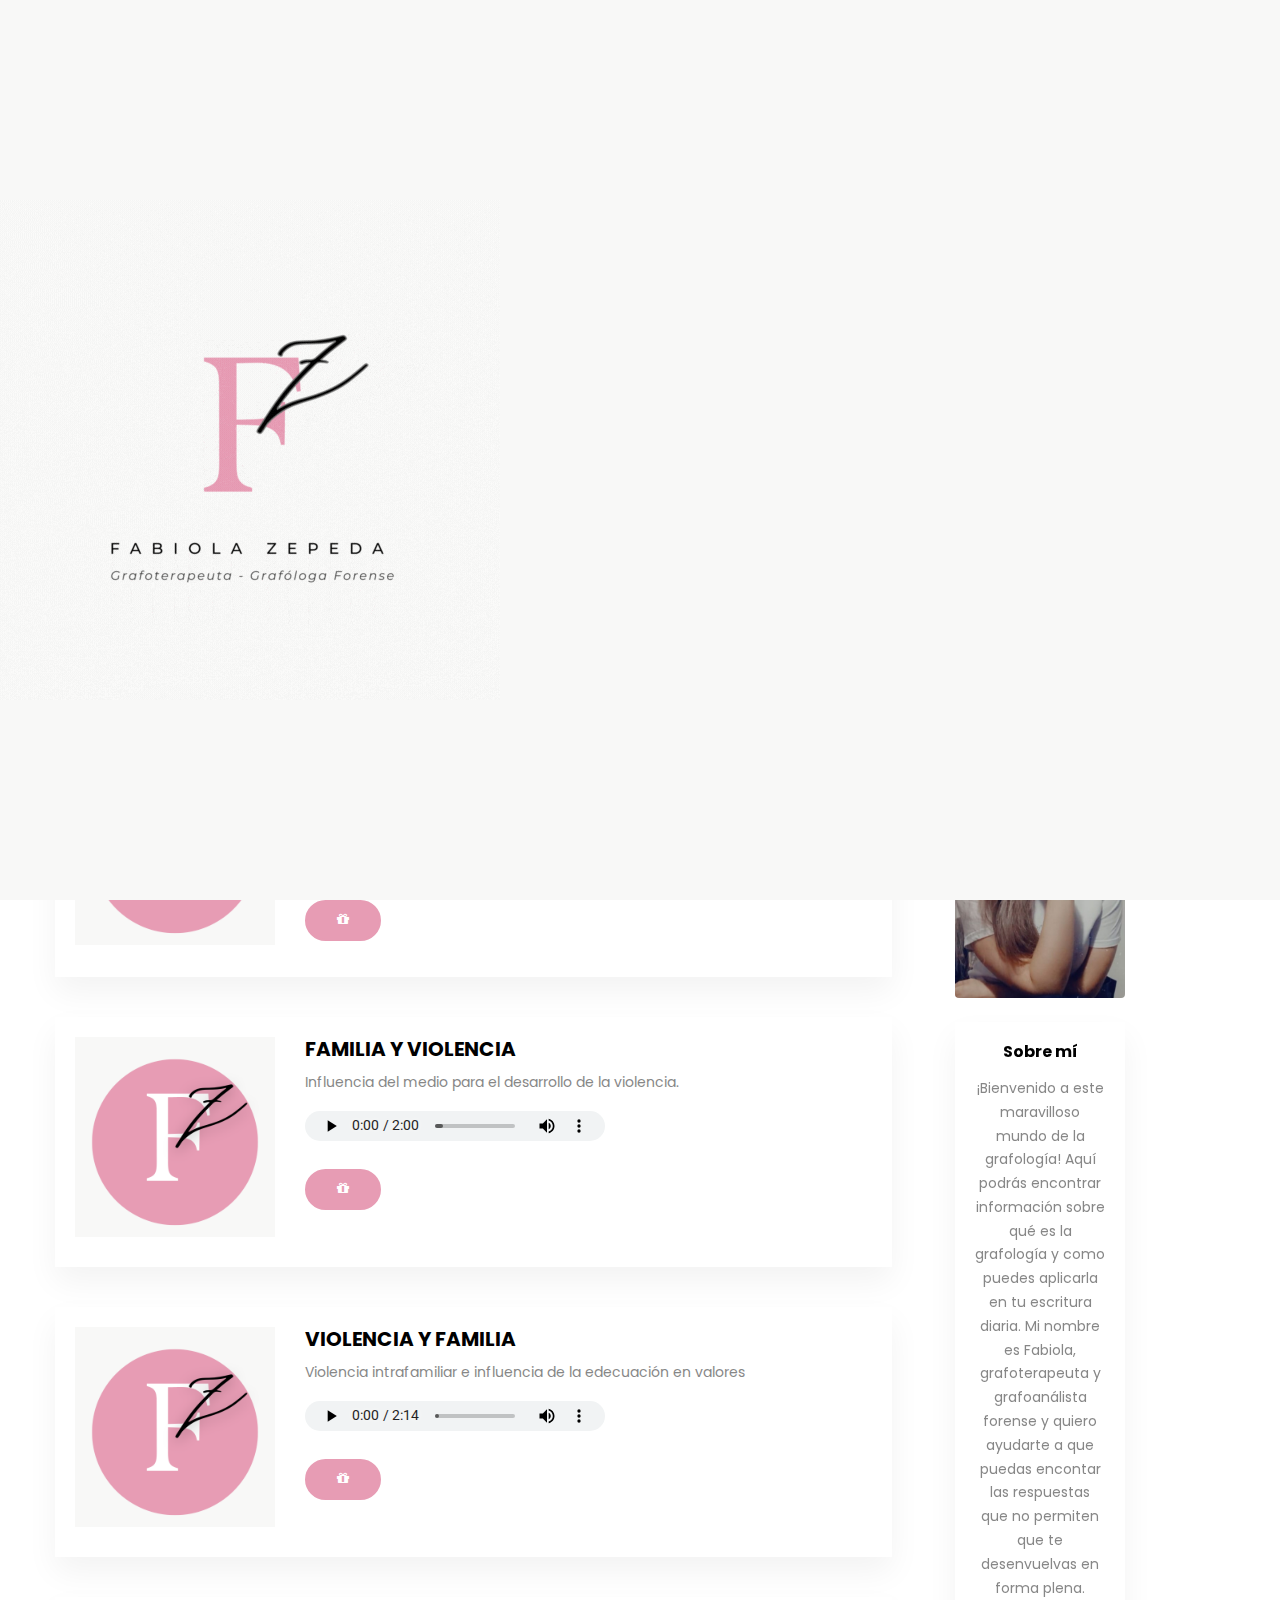
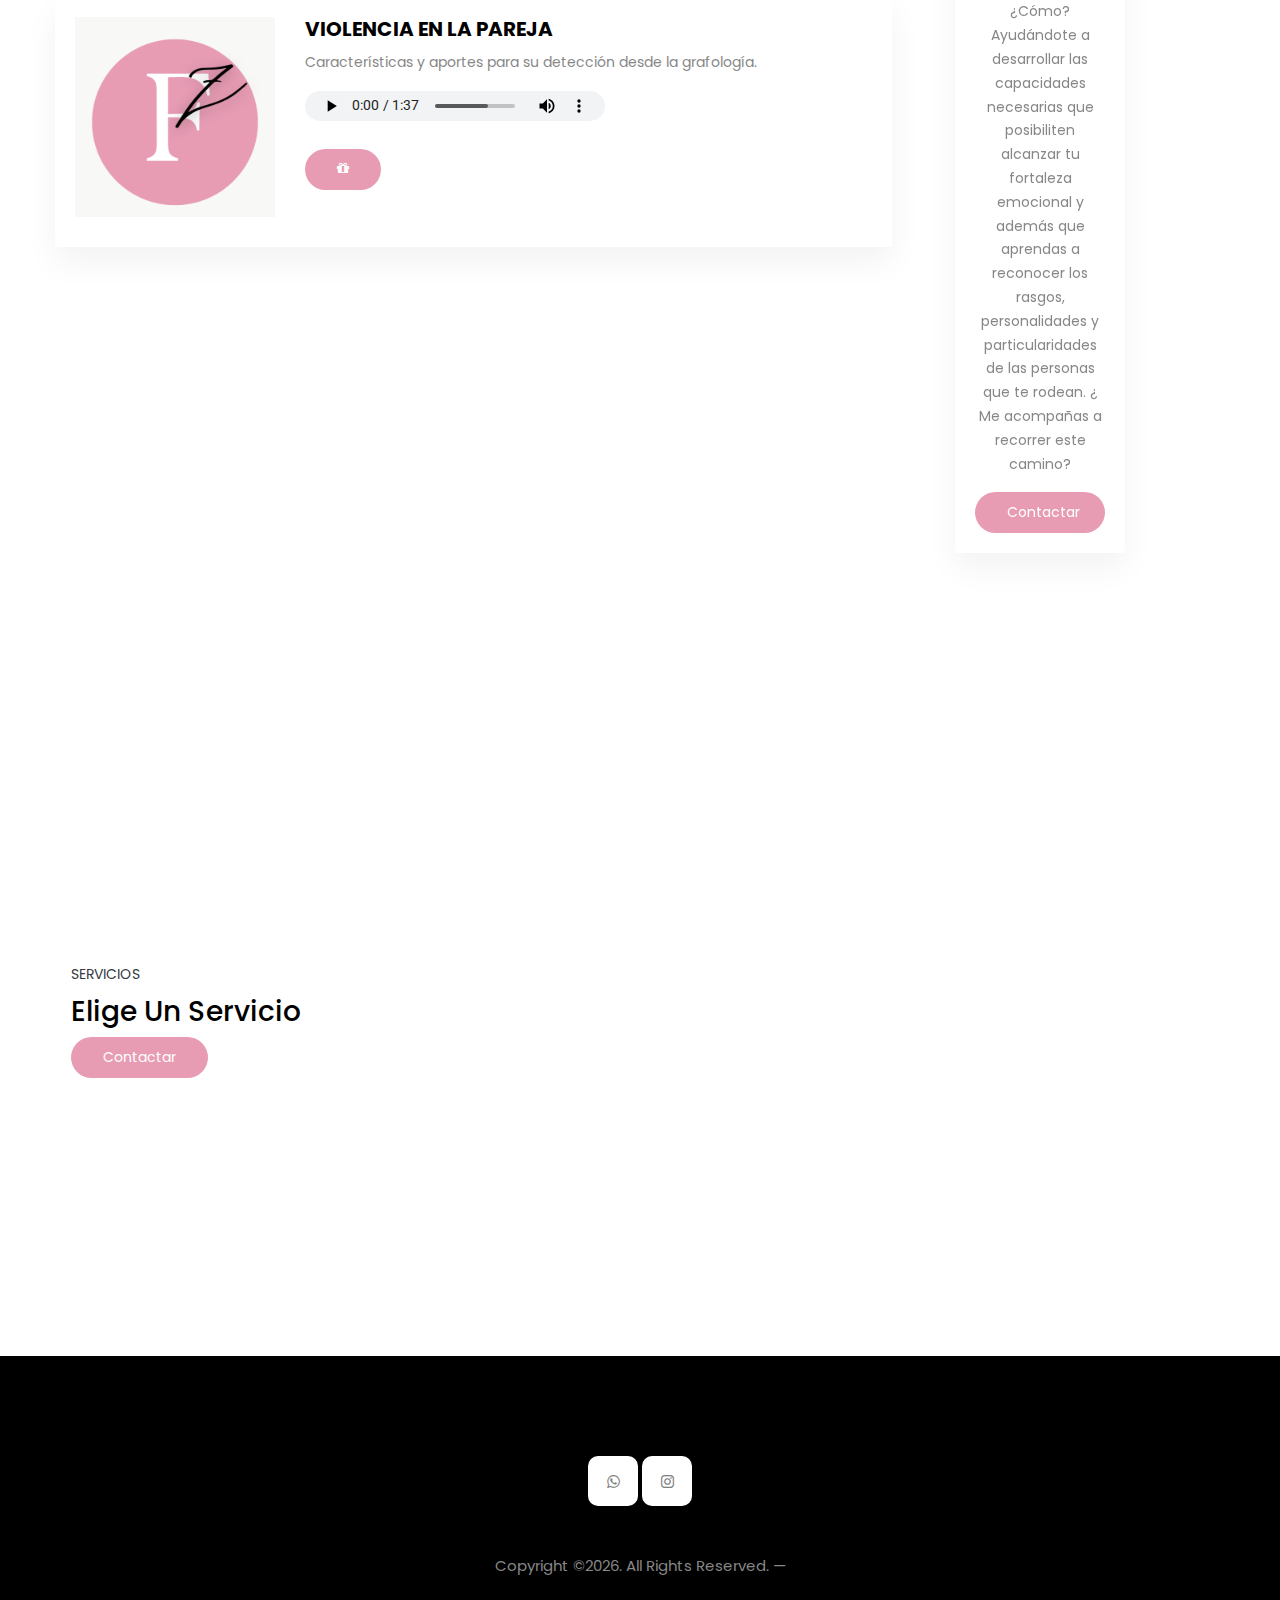
<file: index.html>
<!doctype html>
<html lang="en">
<head>
  <meta charset="utf-8">
  <meta name="viewport" content="width=device-width, initial-scale=1, shrink-to-fit=no">
  
  <link rel="apple-touch-icon" sizes="57x57" href="favicon/apple-icon-57x57.png">
  <link rel="apple-touch-icon" sizes="60x60" href="favicon/apple-icon-60x60.png">
  <link rel="apple-touch-icon" sizes="72x72" href="favicon/apple-icon-72x72.png">
  <link rel="apple-touch-icon" sizes="76x76" href="favicon/apple-icon-76x76.png">
  <link rel="apple-touch-icon" sizes="114x114" href="favicon/apple-icon-114x114.png">
  <link rel="apple-touch-icon" sizes="120x120" href="favicon/apple-icon-120x120.png">
  <link rel="apple-touch-icon" sizes="144x144" href="favicon/apple-icon-144x144.png">
  <link rel="apple-touch-icon" sizes="152x152" href="favicon/apple-icon-152x152.png">
  <link rel="apple-touch-icon" sizes="180x180" href="favicon/apple-icon-180x180.png">
  <link rel="icon" type="image/png" sizes="192x192"  href="/android-icon-192x192.png">
  <link rel="icon" type="image/png" sizes="32x32" href="favicon/favicon-32x32.png">
  <link rel="icon" type="image/png" sizes="96x96" href="favicon/favicon-96x96.png">
  <link rel="icon" type="image/png" sizes="16x16" href="favicon/favicon-16x16.png">
  <link rel="manifest" href="favicon/manifest.json">
  <meta name="msapplication-TileColor" content="#">
  <meta name="msapplication-TileImage" content="favicon/ms-icon-144x144.png">
  <meta name="theme-color" content="#">

  <meta name="description" content="" />
  <meta name="keywords" content="bootstrap, bootstrap4" />


  <link href="https://fonts.googleapis.com/css?family=Roboto:400,700,900&display=swap" rel="stylesheet">
  <link rel="stylesheet" href="https://cdn.jsdelivr.net/npm/bootstrap@4.6.0/dist/css/bootstrap.min.css">
  <link rel="stylesheet" href="https://cdnjs.cloudflare.com/ajax/libs/font-awesome/5.15.2/css/all.min.css"/>
  
  <link rel="stylesheet" href="css/bootstrap.min.css">
  <link rel="stylesheet" href="css/owl.carousel.min.css">
  <link rel="stylesheet" href="css/owl.theme.default.min.css">
  <link rel="stylesheet" href="fonts/icomoon/style.css">
  <link rel="stylesheet" href="fonts/flaticon/font/flaticon.css">
  <link rel="stylesheet" href="css/jquery.fancybox.min.css">
  <link rel="stylesheet" href="css/aos.css">
  <link rel="stylesheet" href="css/style.css">

  <title>Fabiola Zepeda - Grafóloga</title>
</head>
<body>


  <div class="site-mobile-menu site-navbar-target">
    <div class="site-mobile-menu-header">
      <div class="site-mobile-menu-close">
        <span class="icofont-close js-menu-toggle"></span>
      </div>
    </div>
    <div class="site-mobile-menu-body"></div>
  </div>

  
  <div class="site-mobile-menu site-navbar-target">
      <div class="site-mobile-menu-header">
        <div class="site-mobile-menu-close">
          <span class="icofont-close js-menu-toggle"></span>
        </div>
      </div>
      <div class="site-mobile-menu-body"></div>
    </div>
    
    <div class="container">


      <nav class="site-nav">
        <div class="row justify-content-between align-items-center">
          <div class="d-none d-lg-block col-lg-3 top-menu">
            <a target="_blank" href="https://wa.me/2613288947?text=Hola%20Fabiola,%20Espero%20que%20tengas%20un%20buen%20día.%20Estoy%20interesado/a%20en%20tus%20servicios%20y%20me%20gustaría%20coordinar%20una%20cita%20para%20obtener%20más%20información.%20" class="d-inline-flex align-items-center"><span class="icon-whatsapp mr-2"></span></a>
            <a target="_blank" href="https://www.instagram.com/fabiola.z27?igshid=NGVhN2U2NjQ0Yg==" class="d-inline-flex align-items-center"><span class="icon-instagram mr-2"></span></a>
          </div>
          <div class="col-8 col-md-6 col-lg-6 text-lg-center logo" data-aos="fade-down"
          data-aos-easing="linear"
          data-aos-duration="1500">
            <a href="index.html" ><span class="text-primary">F</span>abiola <span class="text-primary">Z</span>epeda</a>
          </div>
          <div class="col-4 col-md-6 col-lg-3 text-right top-menu">

            <div class="d-inline-flex align-items-center">
              

              <span class="mx-2 d-inline-block d-lg-none"></span>
              
              <a href="https://wa.me/2613288947?text=Hola%20Fabiola,%20Espero%20que%20tengas%20un%20buen%20día.%20Estoy%20interesado/a%20en%20tus%20servicios%20y%20me%20gustaría%20coordinar%20una%20cita%20para%20obtener%20más%20información.%20" class="d-inline-flex align-items-center d-inline-block d-lg-none"><span class="icon-whatsapp mr-2"></span></a>
              <a target="_blank" href="https://www.instagram.com/fabiola.z27?igshid=NGVhN2U2NjQ0Yg==" class="d-inline-flex align-items-center d-inline-block d-lg-none"><span class="icon-instagram mr-2"></span></a>


              <a href="#" class="burger ml-3 site-menu-toggle js-menu-toggle d-inline-block d-lg-none" data-toggle="collapse" data-target="#main-navbar">
                <span></span>
              </a>

              
            </div>
            
            

          </div>
        </div>
        <div class="d-none d-lg-block row align-items-center py-3 ">
          
          
          <div class="col-12 col-sm-12 col-lg-12 site-navigation text-center border border-secondary" data-aos="fade-zoom-in"
          data-aos-easing="ease-in-back"
          data-aos-delay="300"
          data-aos-offset="0">
            <ul class="js-clone-nav d-none d-lg-inline-block text-left site-menu ">
              <li class="active" ><a href="index.html" >Inicio</a></li>
              <li><a href="single.html">Acerca de mí</a></li>
              <li>
                <a href="podcast.html">Podcast</a>
                
              </li>
              <li><a href="about.html">Servicios</a></li>
              
              <li><a href="contact.html">Contacto</a></li>
            </ul>

          </div>

        </div>  
      </nav> <!-- END nav -->
      

    </div> <!-- END container -->


    <div class="container mb-5">

      <div class="main-slider owl-single owl-carousel">

        <div class="huge-article d-md-flex">
          <div class="img-wrap">
            <a href="#"><img src="images/img1.jpg" alt="Image" class="img-fluid"></a>
          </div>
          <div class="text-wrap">
            <div class="meta`">
              <!-- <span class="d-inline-block">2 Mins Read</span>
              <span class="mx-2">&bullet;</span>
              <span><a href="#">2 Comments</a></span> -->
            </div>
            <h3><a href="#">¿Que es la grafología forense?</a></h3>
            <p>Es una herramienta que permite identificar tendencias
              psíquicas, la realidad interna del sujeto analizado,
              indicadores de salud psicofísica y principalmente la
              observación de rasgos y particularidades del sujeto en
              sus diversos planos.</p>
            <!--<div class="author d-flex align-items-center">
              <div class="img mr-3">
                <img src="images/person_1.jpg" alt="Image" class="img-fluid">
              </div>
              <div class="text">
                <h3><a href="#">James Doe</a></h3>
                            <strong>Chief Editor / Blogger</strong>
              </div>
            </div>-->
          </div>
        </div>
        <!-- item -->

        <div class="huge-article d-md-flex">
          <div class="img-wrap">
            <a href="#"><img src="images/img8.jpg" alt="Image" class="img-fluid"></a>
          </div>
          <div class="text-wrap">
            <div class="meta`">
             <!-- <span class="d-inline-block">2 Mins Read</span>
              <span class="mx-2">&bullet;</span>
              <span><a href="#">2 Comments</a></span> -->
            </div>
            <h3><a href="#">¿Qué es la grafoterapia?</a></h3>
            <p>Es el tratamiento
              mediante la
              manifestación y cambio
              de determinados
              rasgos gráficos, para
              lograr cambios
              conductuales en el
              inconsciente de la
              persona.
              <br>
              Objetivos:<br>
              ✓ Identificar los conflictos
neuro emocionales. <br>
✓ Fortalecer
emocionalmente a la
persona.<br>
✓ Construir las
herramientas que posee
el individuo para lograr
un equilibrio psicofísico. 
            </p>
            <!--<div class="author d-flex align-items-center">
              <div class="img mr-3">
                <img src="images/person_1.jpg" alt="Image" class="img-fluid">
              </div>
              <div class="text">
                <h3><a href="#">James Doe</a></h3>
                            <strong>Chief Editor / Blogger</strong>
              </div>
            </div>-->
          </div>
        </div>
        <!-- item -->

        <div class="huge-article d-md-flex">
          <div class="img-wrap">
            <a href="#"><img src="images/img3.jpg" alt="Image" class="img-fluid"></a>
          </div>
          <div class="text-wrap">
            <div class="meta`">
              <!-- <span class="d-inline-block">2 Mins Read</span>
              <span class="mx-2">&bullet;</span>
              <span><a href="#">2 Comments</a></span> -->
            </div>
            <h3><a href="#">¿QUÉ ES UN LAPSUS CALAMI?
            </a></h3>
            <p>SON EQUIVOCACIONES PROVOCADAS POR LA
              PLUMA PRODUCTO DE CHOQUES
              EMOCIONALES INCONSCIENTES QUE SE
              MANIFIESTAN COMO ALTERACIÓN
              CIRCUNSTANCIAL QUE APARECEN DE LA
              ACCIÓN CONSCIENTE DE MANERA
              INCONTROLABLE . <br><br>
              ¿Cómo
              analizo un
              escrito? <br>
              Para analizar un
              escrito debo:<br>
              ✓Identificar
              accidentes
              gráficos.<br>
              ✓Reconocer
              lapsus calami.<br>
              ✓Interpretación
              emocional.
              </p>
            <!--<div class="author d-flex align-items-center">
              <div class="img mr-3">
                <img src="images/person_1.jpg" alt="Image" class="img-fluid">
              </div>
              <div class="text">
                <h3><a href="#">James Doe</a></h3>
                            <strong>Chief Editor / Blogger</strong>
              </div>
            </div>-->
          </div>
        </div>
        <!-- item -->
         <!-- item -->

         <div class="huge-article d-md-flex">
          <div class="img-wrap">
            <a href="#"><img src="images/img4.jpg" alt="Image" class="img-fluid"></a>
          </div>
          <div class="text-wrap">
            <div class="meta`">
             <!-- <span class="d-inline-block">2 Mins Read</span>
              <span class="mx-2">&bullet;</span>
              <span><a href="#">2 Comments</a></span> -->
            </div>
            <h3><a href="#">¿QUÉ ES UNA PALABRA REFLEJA?</a></h3>
            <p>SON PALABRAS CON UNA CARGA
              AFECTIVA QUE PUEDEN MANIFESTAR
              UNA ALTERACIÓN GRÁFICA EN
              FUNCIÓN DE LA EMOCIÓN QUE
              GENERA, VINCULADAS AL ESTADO DE
              ÁNIMO CIRCUNSTACIAL DEL SUJETO.<br>¿Cómo
analizo un
escrito?<br>
Para analizar un
escrito debo:<br>
✓Identificar
accidentes gráficos.<br>
✓Reconocer lapsus
calami.<br>
✓Interpretación
emocional.

            </p>
            <!--<div class="author d-flex align-items-center">
              <div class="img mr-3">
                <img src="images/person_1.jpg" alt="Image" class="img-fluid">
              </div>
              <div class="text">
                <h3><a href="#">James Doe</a></h3>
                            <strong>Chief Editor / Blogger</strong>
              </div>
            </div>-->
          </div>
        </div>
        <!-- item -->

              
       
             <!-- item -->

         <div class="huge-article d-md-flex">
          <div class="img-wrap">
            <a href="#"><img src="images/img5.png" alt="Image" class="img-fluid"></a>
          </div>
          <div class="text-wrap">
            <div class="meta">
             <!-- <span class="d-inline-block">2 Mins Read</span>
              <span class="mx-2">&bullet;</span>
              <span><a href="#">2 Comments</a></span> -->
            </div>
            <h3><a href="#">Los delincuentes se caracterizan por un egocentrismo
              ilimitado y las tendencias destructivas que posee,
              siendo determinante el factor familiar.</a></h3>


            <p><br>TIPO DE DELINCUENTE<br>
              <span class="text-primary">.</span>Criminal neurótico.<br>
              <span class="text-primary">.</span>Criminal normal.<br>
              <span class="text-primary">.</span>Criminal por causas
patológicas.<br>
<span class="text-primary">.</span>Crónico.<br>
<span class="text-primary">.</span>Agudo. <br>
<br>


TIPOS DE PERFIL CRIMINAL<br>
              <span class="text-primary">.</span>Asesino sexual integrado.<br>
              <span class="text-primary">.</span>Asesino sexual
              desorganizado.<br>
              <span class="text-primary">.</span>Asesino organizado.<br>
<span class="text-primary">.</span>Asesino desorganizado.<br>
<span class="text-primary">.</span>Asesino serial organizado.<br>
<span class="text-primary">.</span>Asesino serial
desorganizado
<br>
            </p>
            <!--<div class="author d-flex align-items-center">
              <div class="img mr-3">
                <img src="images/person_1.jpg" alt="Image" class="img-fluid">
              </div>
              <div class="text">
                <h3><a href="#">James Doe</a></h3>
                            <strong>Chief Editor / Blogger</strong>
              </div>
            </div>-->
          </div>
        </div>
        <!-- item -->

                     <!-- item -->

                     <div class="huge-article d-md-flex">
                      <div class="img-wrap">
                        <a href="#"><img src="images/img6.jpg" alt="Image" class="img-fluid"></a>
                      </div>
                      <div class="text-wrap">
                        <div class="meta">
                         <!-- <span class="d-inline-block">2 Mins Read</span>
                          <span class="mx-2">&bullet;</span>
                          <span><a href="#">2 Comments</a></span> -->
                        </div>
                        <h3><a href="#">¿Cómo reconocer posibles rasgos de agresividad o
                          violencia desde la escritura ?</a></h3>
            
                          
                        <p>AMBIENTE GRÁFICO
                          NEGATIVO<br>
                          <span class="text-primary">.</span>Cambios de una presión.
                          
                          <br>
                          <span class="text-primary">.</span>Escritura sucia.
                          <br>
            <span class="text-primary">.</span>Desproporciones.<br>
            <span class="text-primary">.</span>Movimientos regresivos. <br>
            
            <span class="text-primary">.</span>Exceso de ángulos y
            curvas. <br>
            <span class="text-primary">.</span>Escritura confusa. <br>
            <br>
            
            
            AMBIENTE GRÁFICO
            POSITIVO<br>
                          <span class="text-primary">.</span>Buena presión del trazo.<br>
                          <span class="text-primary">.</span>Líneas rectas o ligeramente
                          ascendentes.<br>
                          <span class="text-primary">.</span>Escritura progresiva.<br>
            <span class="text-primary">.</span>Sin excesos de ángulos ni
            curvas.<br>
            <span class="text-primary">.</span>Armonía en letras y
            espacios.<br>
            <span class="text-primary">.</span>Claridad del texto
            <br>
                        </p>
                       <!--<div class="author d-flex align-items-center">
              <div class="img mr-3">
                <img src="images/person_1.jpg" alt="Image" class="img-fluid">
              </div>
              <div class="text">
                <h3><a href="#">James Doe</a></h3>
                            <strong>Chief Editor / Blogger</strong>
              </div>
            </div>-->
                      </div>
                    </div>
                    <!-- item -->

                       <!-- item -->

                 <div class="huge-article d-md-flex">
                  <div class="img-wrap">
                    <a href="#"><img src="images/a.jpg" alt="Image" class="img-fluid"></a>
                  </div>
                  <div class="text-wrap">
                    <div class="meta">
                     <!-- <span class="d-inline-block">2 Mins Read</span>
                      <span class="mx-2">&bullet;</span>
                      <span><a href="#">2 Comments</a></span> -->
                    </div>
                    <h3><a href="#">¿Qué son las emociones? </a></h3>
                    <p>Son un sistema de procesamiento de información prioritaria para la supervivencia y la adaptación al medio, coordinando a los restantes recursos psicológicos  para dar respuesta más rápida y precisa ante una situación concreta.
      
        
                    </p>
                    <!--<div class="author d-flex align-items-center">
                      <div class="img mr-3">
                        <img src="images/person_1.jpg" alt="Image" class="img-fluid">
                      </div>
                      <div class="text">
                        <h3><a href="#">James Doe</a></h3>
                                    <strong>Chief Editor / Blogger</strong>
                      </div>
                    </div>-->
                  </div>
                </div>
                <!-- item -->
                      <!-- item -->

                      <div class="huge-article d-md-flex">
                        <div class="img-wrap">
                          <a href="#"><img src="images/WhatsApp Image 2023-12-17 at 11.28.11 (1).jpeg" alt="Image" class="img-fluid"></a>
                        </div>
                        <div class="text-wrap">
                          <div class="meta">
                           <!-- <span class="d-inline-block">2 Mins Read</span>
                            <span class="mx-2">&bullet;</span>
                            <span><a href="#">2 Comments</a></span> -->
                          </div>
                          <h3><a href="#">¿Qué función cumplen nuestras emociones? <br></a></h3>
                          <p>✏️Facilitar la interacción social.<br>
                            ✏️Controlar la conducta. <br>
                           ✏️ Permitir la comunicación de los estados afectivos.<br> 
                           ✏️ Promover la conducta pro- social.<br>
            
              
                          </p>
                          <!--<div class="author d-flex align-items-center">
                            <div class="img mr-3">
                              <img src="images/person_1.jpg" alt="Image" class="img-fluid">
                            </div>
                            <div class="text">
                              <h3><a href="#">James Doe</a></h3>
                                          <strong>Chief Editor / Blogger</strong>
                            </div>
                          </div>-->
                        </div>
                      </div>
                      <!-- item -->

                        <!-- item -->

                        <div class="huge-article d-md-flex">
                          <div class="img-wrap">
                            <a href="#"><img src="images/306163303_378065274541842_5156869202061918309_n.jpg" alt="Image" class="img-fluid"></a>
                          </div>
                          <div class="text-wrap">
                            <div class="meta">
                             <!-- <span class="d-inline-block">2 Mins Read</span>
                              <span class="mx-2">&bullet;</span>
                              <span><a href="#">2 Comments</a></span> -->
                            </div>
                            <h3><a href="#">¿Qué es la mentira? <br></a></h3>
                            <p>"Actuar intencionalmente para ocultar o tergiversar información o emociones con la intención de engañar". <br>
                              ¿Cómo se relaciona con la escritura? <br>
                              Por medio de la expresión emocional , se presentan sensibilidades en la escritura para detectar la mentira: "Cómo lo escriben."
                
                            </p>
                            <!--<div class="author d-flex align-items-center">
                              <div class="img mr-3">
                                <img src="images/person_1.jpg" alt="Image" class="img-fluid">
                              </div>
                              <div class="text">
                                <h3><a href="#">James Doe</a></h3>
                                            <strong>Chief Editor / Blogger</strong>
                              </div>
                            </div>-->
                          </div>
                        </div>
                        <!-- item -->
                        

                        <!-- item -->

                        <div class="huge-article d-md-flex">
                          <div class="img-wrap">
                            <a href="#"><img src="images/im1.jpg" alt="Image" class="img-fluid"></a>
                          </div>
                          <div class="text-wrap">
                            <div class="meta">
                             <!-- <span class="d-inline-block">2 Mins Read</span>
                              <span class="mx-2">&bullet;</span>
                              <span><a href="#">2 Comments</a></span> -->
                            </div>
                            <h3><a href="#">¿AGRESIVIDAD O VIOLENCIA?<br></a></h3>
                            <p>El término agresividad refiere a un conjunto de patrones que pieden manifestarse con intensidad variable. Implica provocación y ataque. 
                              Su origen puede incluir factores  familiares , sociales y los cambios emocionales del individuo.<br>
                              La agresividad puede ser devastadora contra nosotros mismos o contra quienes nos rodean. <br>
                              La perdona agresiva  genera miedo  y sirve para coaccionar e influir en la conducta de otras personas, empleando estrategias que generen miedo, culpa o vergüenza, aplicando violencia física o verbal.
                
                            </p>
                            <!--<div class="author d-flex align-items-center">
                              <div class="img mr-3">
                                <img src="images/person_1.jpg" alt="Image" class="img-fluid">
                              </div>
                              <div class="text">
                                <h3><a href="#">James Doe</a></h3>
                                            <strong>Chief Editor / Blogger</strong>
                              </div>
                            </div>-->
                          </div>
                        </div>
                        <!-- item -->

                          <!-- item -->

                          <div class="huge-article d-md-flex">
                            <div class="img-wrap">
                              <a href="#"><img src="images/im2.jpg" alt="Image" class="img-fluid"></a>
                            </div>.
                            <div class="text-wrap">
                              <div class="meta">
                              </div>
                              <h3><a href="#">¿AGRESIVIDAD O VIOENCIA? <br></a></h3>
                              <p>La violencia es la presión psíquica o abuso de la fuerza ejercida contra una persona con el próposito de obtener fines contra la voluntad de la víctima. <br>
                                TIPOS DE VIOLENCIA: <br>
                                ✏️Violencia psicólogica<br>
                                 ✏️Violencia emocional<br>
                                ✏️Violencia física<br>
                                ✏️Violencia económica <br>
                                ✏️Violencia patrimonial<br>
                                ✏️Violencia sexual<br>
                                ✏️Violencia estructural <br>
                                ✏️Violencia cultural<br>
                                ✏️Violencia simbólica<br>
                              </p>
                             
                            </div>
                          </div>
                          <!-- item -->
                           <!-- item -->

                           <div class="huge-article d-md-flex">
                            <div class="img-wrap">
                              <a href="#"><img src="images/im3.jpg" alt="Image" class="img-fluid"></a>
                            </div>
                            <div class="text-wrap">
                              <div class="meta">
                              </div>
                              <h3><a href="#">ETAPAS DE LA VIOLENCIA EN LA PAREJA <br></a></h3>
                              <p>📌 En el ámbito de Violencia doméstica, proceso estructurado en el que se establecen relaciones abusivas: <br>
                                ❗1° Etapa: Entrega <br>
                                ❗2° Etapa: Aguante <br>
                                ❗3° Etapa: Desenganche<br>
                                ❗4° Etapa: Recuperación<br>
                              </p>
                             
                            </div>
                          </div>
                          <!-- item -->
                           <!-- item -->

                           <div class="huge-article d-md-flex">
                            <div class="img-wrap">
                              <a href="#"><img src="images/im4.jpg" alt="Image" class="img-fluid"></a>
                            </div>
                            <div class="text-wrap">
                              <div class="meta">
                              </div>
                              <h3><a href="#">¿Conoces las modalidades de violencia? <br></a></h3>
                              <p>
                                ‼️ Violencia familiar<br>
                                ‼️Violencia laboral<br>
                                ‼️Violencia institucional <br>
                                ‼️Violencia mediática<br>
                              </p>
                             
                            </div>
                          </div>
                          <!-- item -->
                           <!-- item -->

                           <div class="huge-article d-md-flex">
                            <div class="img-wrap">
                              <a href="#"><img src="images/im5.jpg" alt="Image" class="img-fluid"></a>
                            </div>
                            <div class="text-wrap">
                              <div class="meta">
                              </div>
                              <h3><a href="#">PSICOPATÍA <br></a></h3>
                              <p>
                                
" Patrón general de desprecio y violación de los derechos de los demás."<br>
✏️Sintomátología del psicópata: <br>
▪️Inafectividad<br>
▪️Amoralidad<br>
▪️Impulsividad<br>
▪️Inadaptabilidad<br>
▪️Incorregibilidad<br>
                              </p>
                             
                            </div>
                          </div>
                          <!-- item -->
                          <!-- item -->

                          <div class="huge-article d-md-flex">
                            <div class="img-wrap">
                              <a href="#"><img src="images/im6.jpg" alt="Image" class="img-fluid"></a>
                            </div>
                            <div class="text-wrap">
                              <div class="meta">
                              </div>
                              <h3><a href="#">¿PSICÓPATA O SOCIÓPATA? <br></a></h3>
                              <p>
                              </p>
                             
                            </div>
                          </div>
                          <!-- item -->
                          <!-- item -->

                          <div class="huge-article d-md-flex">
                            <div class="img-wrap">
                              <a href="#"><img src="images/im7.jpg" alt="Image" class="img-fluid"></a>
                            </div>
                            <div class="text-wrap">
                              <div class="meta">
                              </div>
                              <h3><a href="#">SUICIDIO <br></a></h3>
                              <p>
                                El suicidio es un acto de autodestrucción consciente, provocado por una situación extremadamente desesperada o patológica. Se llega al intento de suicidio cuando la persona siente un sufrimiento muy difícil de sobrellevar provocado por la situación en la que se encuentra, la impotencia ante esta situación y la falta de esperanza de que cambie.<br>
                                Estapas: <br>
📝 1. Fantasías suicidas<br>
📝2. Ideas suicidas<br>
📝 3. Tendencias suicidas<br>

‼️Cuando se ejecuta la decisión de suicidarse se produce una "ejanación mental transitoria."
                              </p>
                             
                            </div>
                          </div>
                          <!-- item -->
                          <!-- item -->

                          <div class="huge-article d-md-flex">
                            <div class="img-wrap">
                              <a href="#"><img src="images/im8.jpg" alt="Image" class="img-fluid"></a>
                            </div>
                            <div class="text-wrap">
                              <div class="meta">
                              </div>
                              <h3><a href="#">LUDOPATÍA <br></a></h3>
                              <p>
                                📝Clasificación de un jugador patológico: <br>
                                ✏️ Tipo 1: Desorganizado<br>
                                ✏️ Tipo 2: Esquizoide<br>
                                ✏️ Tipp 3: Sensible a la recompensa<br>
                                ✏️ Tipo 4: Funcionamiento elevado( adaptado)
                              </p>
                             
                            </div>
                          </div>
                          <!-- item -->

      </div>
    </div>

    

    <div class="section-latest">
      <div class="container">
        <div class="row gutter-v1 align-items-stretch mb-5">
          <div class="col-12">
            <h2 class="section-title">PODCAST</h2>
          </div>
          <div class="col-md-9 pr-md-5"  data-aos="zoom-in">
            <div class="row">
              <div class="col-12">
                <div class="floating-block post-entry horizontal d-md-flex">
                  <div class="media">
                    <a ><img src="images/logo-pod.png" alt="Image" class="img-fluid"></a>
                  </div>
                  <div class="text">
                    
                    <h2><a href="#">EL REGALO DEL LENGUAJE ESCRITO</a></h2>
                    <p>
                      ¿Te gustaría conocer que refleja tu escritura ? Indaga sobre los aportes de la grafología a partir de un examen grafológico.</p>
                      
                    <div class="meta">
                      <audio controls style="height: 30px; ">
                        <source src="audio/1.mp3"  type="audio/mp3">
                      </audio>                     </div>
                    <div class="widget">
                      <ul class="social list-unstyled">
                        
                                                <!-- Button trigger modal -->
                       
                          <li><a class="btn btn-primary" data-toggle="modal" data-target="#exampleModalLong"><span style="color: #ffffff;" class="icon-gift"></span></a></li>
                        

                        <!-- Modal -->
                        <div class="modal fade" id="exampleModalLong" tabindex="-1" role="dialog" aria-labelledby="exampleModalLongTitle" aria-hidden="true">
                          <div class="modal-dialog" role="document">
                            <div class="modal-content">
                              <div class="modal-header">
                                <h5 class="modal-title" id="exampleModalLongTitle">Te invito a reflexionar</h5>
                                <button type="button" class="close" data-dismiss="modal" aria-label="Close">
                                  <span aria-hidden="true">&times;</span>
                                </button>
                              </div>
                              <div class="modal-body">
                                ¿Y tú, cómo actuas? ¿ Con temor,inseguridad ,agresividad o serenidad?
                              </div>
                              <div class="modal-footer">
                                <button type="button" class="btn btn-primary" data-dismiss="modal">Cerrar</button>
                              </div>
                            </div>
                          </div>
                        </div>
                      </ul>
                    </div>
                    
                  </div>
                </div>
              </div>

              <div class="col-12">
                <div class="floating-block post-entry horizontal d-md-flex">
                  <div class="media">
                    <a href="#"><img src="images/logo-pod.png" alt="Image" class="img-fluid"></a>
                  </div>
                  <div class="text">
                    <h2><a href="#">FAMILIA Y VIOLENCIA</a></h2>
                    
                    <p>Influencia del medio para el desarrollo de la violencia.</p>
                    <div class="meta">
                      <audio controls style="height: 30px; ">
                        <source src="audio/2.mp3"  type="audio/mp3">
                      </audio> 
                    </div>
                    <div class="widget">
                      <ul class="social list-unstyled">
                                           <!-- Button trigger modal -->
                       
                                           <li><a class="btn btn-primary" data-toggle="modal" data-target="#exampleModalLong2"><span style="color: #ffffff;" class="icon-gift"></span></a></li>
                        

                                           <!-- Modal -->
                                           <div class="modal fade" id="exampleModalLong2" tabindex="-1" role="dialog" aria-labelledby="exampleModalLongTitle" aria-hidden="true">
                                             <div class="modal-dialog" role="document">
                                               <div class="modal-content">
                                                 <div class="modal-header">
                                                   <h5 class="modal-title" id="exampleModalLongTitle">Te invito a reflexionar</h5>
                                                   <button type="button" class="close" data-dismiss="modal" aria-label="Close">
                                                     <span aria-hidden="true">&times;</span>
                                                   </button>
                                                 </div>
                                                 <div class="modal-body">
                                                  ¿Qué opinas sobre este tema? ¿ Cómo fue el medio familiar en el cual creciste?<br>
                                                 <i> " La familia, es el núcleo primario de la ciudadanía."</i>
                                                 </div>
                                                 <div class="modal-footer">
                                                   <button type="button" class="btn btn-primary" data-dismiss="modal">Cerrar</button>
                                                 </div>
                                               </div>
                                             </div>
                                           </div>
                      </ul>
                    </div>
                  </div>
                </div>
              </div>

         

              <div class="col-12">
                <div class="floating-block post-entry horizontal d-md-flex">
                  <div class="media">
                    <a href="#"><img src="images/logo-pod.png" alt="Image" class="img-fluid"></a>
                  </div>
                  <div class="text">
                    <h2><a href="#">VIOLENCIA Y FAMILIA</a></h2>
                    
                    <p>Violencia intrafamiliar e influencia de la edecuación en valores</p>
                    <div class="meta">
                      <audio controls style="height: 30px; ">
                        <source src="audio/3.mp3"  type="audio/mp3">
                      </audio> 
                    </div>
                    <div class="widget">
                      <ul class="social list-unstyled">
                                                <!-- Button trigger modal -->
                       
                                                <li><a class="btn btn-primary" data-toggle="modal" data-target="#exampleModalLong3"><span style="color: #ffffff;" class="icon-gift"></span></a></li>
                        

                                                <!-- Modal -->
                                                <div class="modal fade" id="exampleModalLong3" tabindex="-1" role="dialog" aria-labelledby="exampleModalLongTitle3" aria-hidden="true">
                                                  <div class="modal-dialog" role="document">
                                                    <div class="modal-content">
                                                      <div class="modal-header">
                                                        <h5 class="modal-title" id="exampleModalLongTitle3">Te invito a reflexionar</h5>
                                                        <button type="button" class="close" data-dismiss="modal" aria-label="Close">
                                                          <span aria-hidden="true">&times;</span>
                                                        </button>
                                                      </div>
                                                      <div class="modal-body">
                                                        <i>Dentro del hambito hogareño, el esfuerzo debe estardirigido a inculcar valores que acrecienten la persona del infante, dignificando el sentido de su vida.</i>
                                                        <br><br>
                                                        <h5 class="modal-title">INDICADORES COMUNES DE AGRESIVIDAD Y VIOLENCIA</h5>
                                                        <br>
                                                        <img src="images/reg.png" class="w-100">
                                                      </div>
                                                      <div class="modal-footer">
                                                        <button type="button" class="btn btn-primary" data-dismiss="modal">Cerrar</button>
                                                      </div>
                                                    </div>
                                                  </div>
                                                </div>
                                              </ul>
                      </ul>
                    </div>
                  </div>
                </div>
              </div>


              <div class="col-12">
                <div class="floating-block post-entry horizontal d-md-flex">
                  <div class="media">
                    <a href="#"><img src="images/logo-pod.png" alt="Image" class="img-fluid"></a>
                  </div>
                  <div class="text">
                    <h2><a href="#">VIOLENCIA EN LA PAREJA</a></h2>
                    
                    <p>Características y aportes para su detección desde la grafología.</p>
                    <div class="meta">
                      <audio controls style="height: 30px; ">
                        <source src="audio/4.mp3"  type="audio/mp3">
                      </audio> 
                    </div>
                    <div class="widget">
                      <ul class="social list-unstyled">
                                                <!-- Button trigger modal -->
                       
                                                <li><a class="btn btn-primary" data-toggle="modal" data-target="#exampleModalLong4"><span style="color: #ffffff;" class="icon-gift"></span></a></li>
                        

                                                <!-- Modal -->
                                                <div class="modal fade" id="exampleModalLong4" tabindex="-1" role="dialog" aria-labelledby="exampleModalLongTitle3" aria-hidden="true">
                                                  <div class="modal-dialog" role="document">
                                                    <div class="modal-content">
                                                      <div class="modal-header">
                                                        <h5 class="modal-title" id="exampleModalLongTitle3">Te invito a reflexionar</h5>
                                                        <button type="button" class="close" data-dismiss="modal" aria-label="Close">
                                                          <span aria-hidden="true">&times;</span>
                                                        </button>
                                                      </div>
                                                      <div class="modal-body">
                                                        <i>📌 Se pueden observar los siguientes rasgos gráficos: <br>
                                                          ✏️ Letras omitidas: 2°renglón, en " quiero", omición de la letra " i" ( quero). Lapsus calami : ¿ De verdad quiere? <br>
                                                          ✏️ _Ovalos pinchados ( Letra " o") : Trata de compensar con el sufrimiento , ciertos complejos de inferioridad.<br>
                                                          ✏️ Letra "d" refleja: Espiralado hacia arriba, con punta final: Indica actitudes egocentricas, considerando sus opiniones como las únicas valederas.</i>
                                                        <br><br>
                                                        <h5 class="modal-title">EJEMPLO DE ESCRITURA DE INDIVIDUO QUE EJERCE VIOLENCIA</h5>
                                                        <br>
                                                        <img src="images/reg4.png" class="w-100">
                                                      </div>
                                                      <div class="modal-footer">
                                                        <button type="button" class="btn btn-primary" data-dismiss="modal">Cerrar</button>
                                                      </div>
                                                    </div>
                                                  </div>
                                                </div>
                                              </ul>
                      </ul>
                    </div>
                  </div>
                </div>
              </div>


            </div>
          </div>

          <div class="col-md-2" >
            <div class="mb-4">
              <a href="https://vimeo.com/342333493" data-fancybox class="video-wrap">
               <!-- <span class="play-wrap"><span class="icon-play"></span></span>-->
                <img src="images/perf2.jpeg" alt="Image" class="img-fluid rounded">
              </a>
            </div>
            <div class="floating-block sticky-top text-center" >
              <h2 class="mb-3 text-black">Sobre mí</h2>
              <p>¡Bienvenido a este maravilloso mundo de la grafología! 
                Aquí podrás encontrar información sobre qué es la grafología y como puedes aplicarla en tu escritura diaria. 
                Mi nombre es Fabiola, grafoterapeuta y grafoanálista forense y quiero ayudarte a que puedas encontar las respuestas que no permiten que te desenvuelvas  en forma plena. ¿Cómo? Ayudándote a desarrollar las capacidades necesarias que posibiliten alcanzar tu fortaleza emocional y además que aprendas a reconocer los rasgos, personalidades y  particularidades de  las personas que te rodean. 
                ¿ Me acompañas a recorrer este camino?</p>
              
                <!--<input type="email" class="form-control mb-2" placeholder="Enter email">-->
               <a target="_blank" href="https://wa.me/2613288947?text=Hola%20Fabiola,%20Espero%20que%20tengas%20un%20buen%20día.%20Estoy%20interesado/a%20en%20tus%20servicios%20y%20me%20gustaría%20coordinar%20una%20cita%20para%20obtener%20más%20información.%20"class="btn btn-primary-hover-outline btn-block">Contactar</a>
            </div>
          </div>
        </div>

      </div>
    </div>

    <div class="container my-5">
      <section>
        <div class="text-center mb-5 col-md-10 mx-auto" data-aos="fade-up">
          <h2 class="text-capitalize">Mis <span class="text-primary-color">Servicios</span></h2>
          <p class="mx-5">Transforma emociones, descubre fortalezas. Contrata ahora para iniciar tu viaje hacia el bienestar personal. Tu escritura, tu camino hacia el cambio positivo.</p>
        </div>
        <div class="row">
          <div class="col-md-4 my-4">
            <a href="#" class="text-dark">
              <div class="px-3 py-5">
                <span class="text-uppercase">Servicios</span>
                <h3 class="text-capitalize my-2 font-weight-600">Elige un servicio</h3>
                <a target="_blank" href="https://wa.me/2613288947?text=Hola%20Fabiola,%20Espero%20que%20tengas%20un%20buen%20día.%20Estoy%20interesado/a%20en%20tus%20servicios%20y%20me%20gustaría%20coordinar%20una%20cita%20para%20obtener%20más%20información.%20"class="btn btn-primary-hover-outline">Contactar</a>
                
              </div>
            </a>
          </div>
          <div class="col-md-4 my-4" data-aos="flip-left">
            <a href="#" class="text-dark">
              <div class="px-3 py-5 bg-light rounded">
                <div class="text-center">
                  <i class="fas fa-chart-area fa-3x mb-3"></i>
                </div>
                <div class="px-3 text-center pb-3">
                  <h5 class="text-uppercase font-weight-600">Grafoterapia</h5>
                  <p class="font-weight-light my-3">Tratamiento mediante la manifestación y cambio de determinados rasgos gráficos, para lograr cambios conductuales en el inconsciente e de la persona</p>
                </div>
              </div>
            </a>
          </div>
          <div class="col-md-4 my-4" data-aos="flip-right">
            <a href="#" class="text-dark">
              <div class="px-3 py-5 bg-primary-color text-white rounded">
                <div class="text-center">
                  <i class="fas fa-chart-area fa-3x mb-3"></i>
                </div>
                <div class="px-3 text-center pb-3">
                  <h5 class="text-uppercase font-weight-600">Grafología Forense</h5>
                  <p class="font-weight-light my-3">Identifica tendencias psíquicas, la realidad interna del sujeto analizado, indicadores de salud psicofísica y principalmente la observación de rasgos y particularidades del sujeto en sus diversos planos.</p>
                </div>
              </div>
            </a>
          </div>
        </div>
      </section>
    </div>
    <style>
      @import url("https://fonts.googleapis.com/css2?family=Poppins:wght@300;400;500;600;700&display=swap");

:root{
    --primary-color:#e79cb4;
}
body {
  font-family: "Poppins", sans-serif;
}
a:hover {
  text-decoration: none;
} 

.bg-primary-color{
  background-color:var(--primary-color);
}
.text-primary-color{
  color:var(--primary-color);
}

  
      </style>

    <div class="site-footer">
      <div class="container">
        <div class="row justify-content-center copyright">

          <div class="col-lg-7 text-center">
            
            <div class="widget">
              <ul class="social list-unstyled">
                <li><a target="_blank" href="https://wa.me/2613288947?text=Hola%20Fabiola,%20Espero%20que%20tengas%20un%20buen%20día.%20Estoy%20interesado/a%20en%20tus%20servicios%20y%20me%20gustaría%20coordinar%20una%20cita%20para%20obtener%20más%20información.%20"><span class="icon-whatsapp"></span></a></li>
                <li><a target="_blank" href="https://www.instagram.com/fabiola.z27?igshid=NGVhN2U2NjQ0Yg=="><span class="icon-instagram"></span></a></li>
              </ul>
            </div>

            <div class="widget">
                <p>Copyright &copy;<script>document.write(new Date().getFullYear());</script>. All Rights Reserved. &mdash; 
                </p>
            </div>

          </div>

          
      </div>

      <div id="overlayer"></div>
      <div class="loader">
          <img src="images/Logo con Tipografía y Variante Circular para Servicios Fotógrafo Marca Personal Elegante Minimalista Blanco y Negro.gif" alt="" >
        
      </div>
  
    <script src="https://code.jquery.com/jquery-3.5.1.slim.min.js"></script>
    <script src="https://cdn.jsdelivr.net/npm/bootstrap@4.6.0/dist/js/bootstrap.bundle.min.js"></script>
    <script src="js/jquery-3.4.1.min.js"></script>
    <script src="js/popper.min.js"></script>
    <script src="js/bootstrap.min.js"></script>
    <script src="js/owl.carousel.min.js"></script>
    <script src="js/aos.js"></script>
    <script src="js/imagesloaded.pkgd.js"></script>
    <script src="js/isotope.pkgd.min.js"></script>
    <script src="js/jquery.animateNumber.min.js"></script>
    <script src="js/jquery.waypoints.min.js"></script>
    <script src="js/jquery.fancybox.min.js"></script>
    <script src="js/custom.js"></script>
    <script src="https://cdn.jsdelivr.net/npm/@popperjs/core@2.11.8/dist/umd/popper.min.js" integrity="sha384-I7E8VVD/ismYTF4hNIPjVp/Zjvgyol6VFvRkX/vR+Vc4jQkC+hVqc2pM8ODewa9r" crossorigin="anonymous"></script>
<script src="https://cdn.jsdelivr.net/npm/bootstrap@5.3.2/dist/js/bootstrap.min.js" integrity="sha384-BBtl+eGJRgqQAUMxJ7pMwbEyER4l1g+O15P+16Ep7Q9Q+zqX6gSbd85u4mG4QzX+" crossorigin="anonymous"></script>

    
  </body>
  </html>
</file>
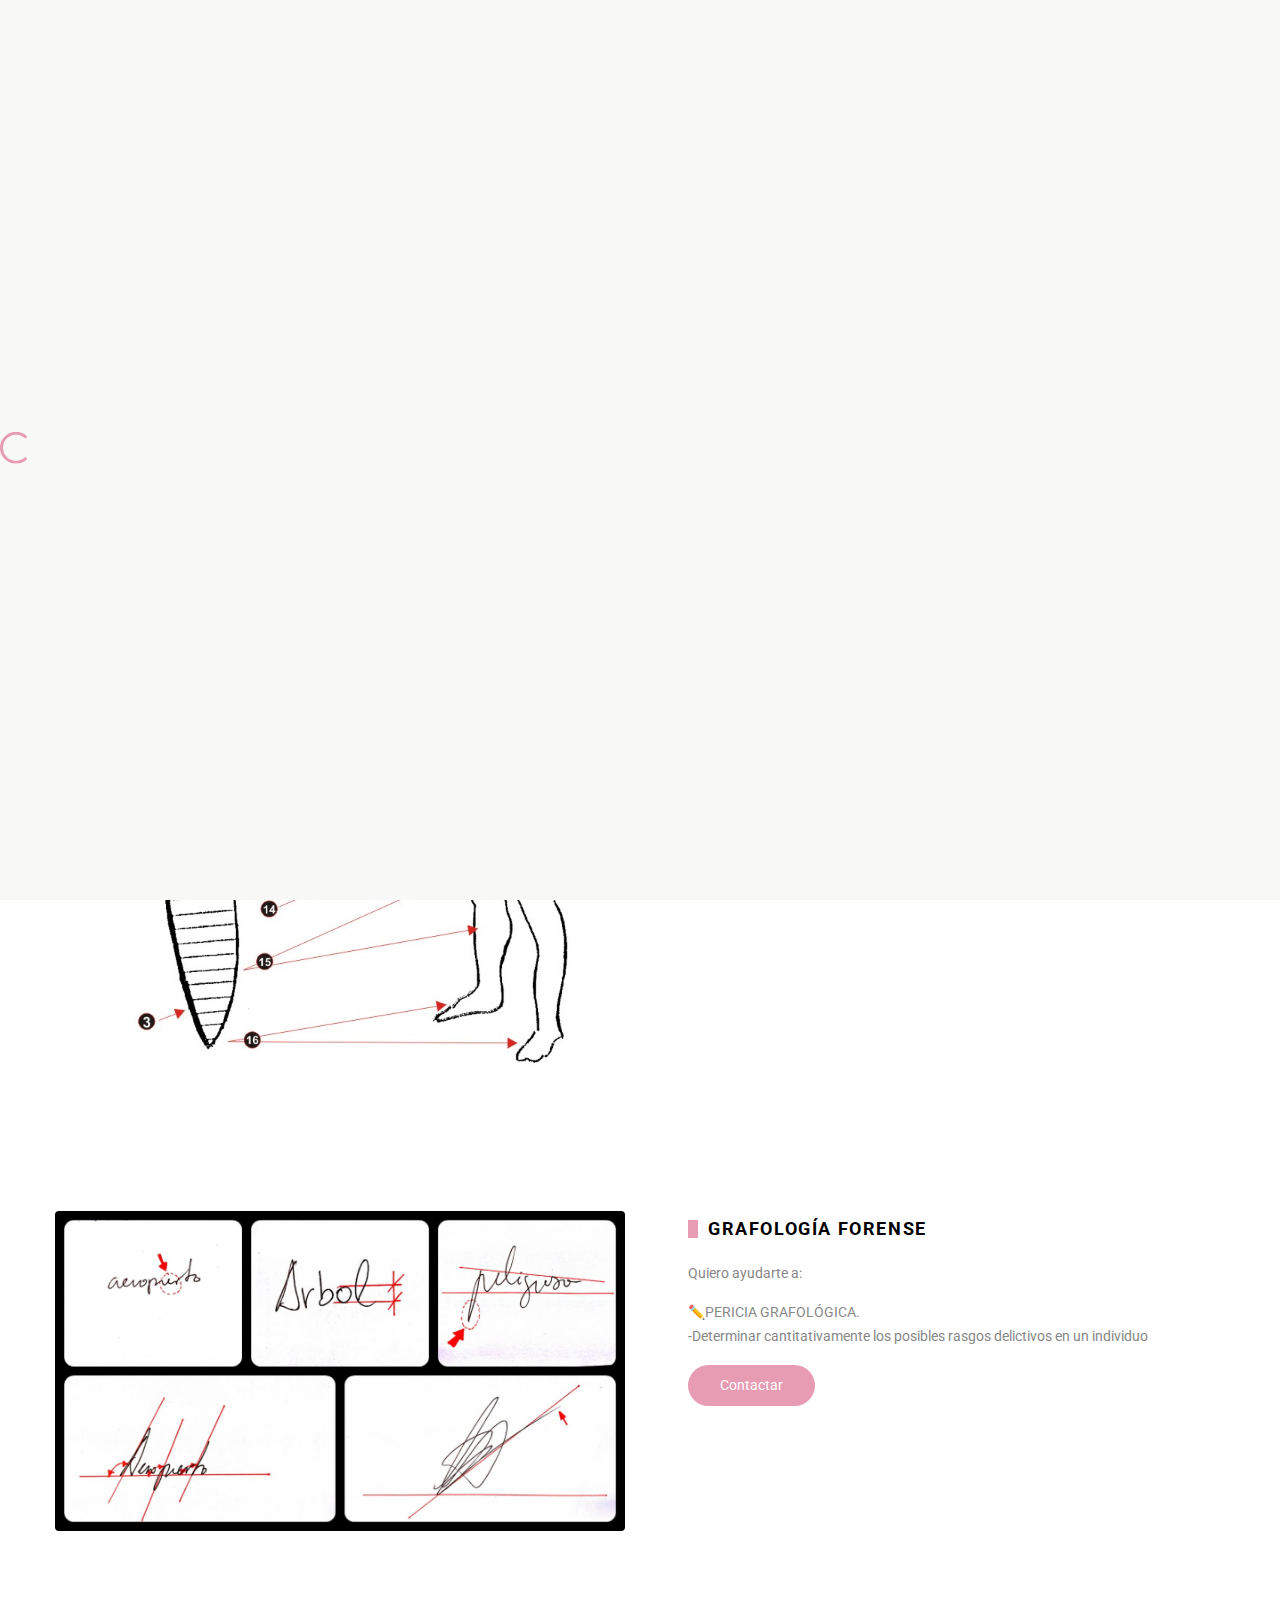
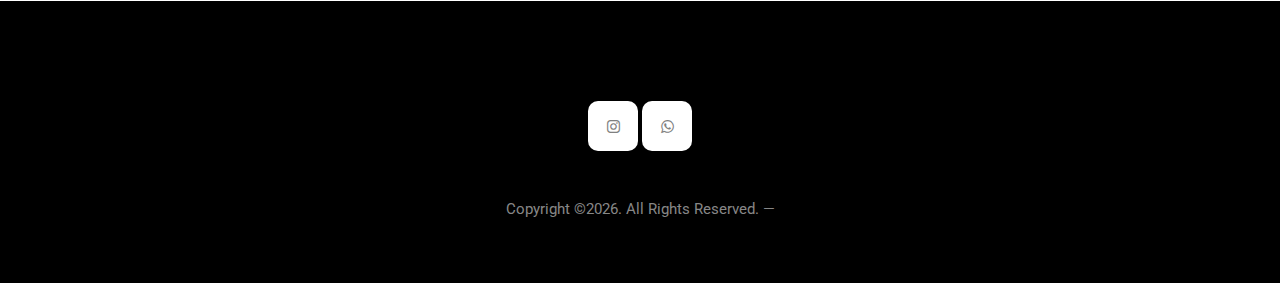
<file: about.html>
<!-- /*
* Template Name: Story
* Template Author: Untree.co
* Tempalte URI: https://untree.co/
* License: https://creativecommons.org/licenses/by/3.0/
*/ -->
<!doctype html>
<html lang="en">
<head>
  <meta charset="utf-8">
  <meta name="viewport" content="width=device-width, initial-scale=1, shrink-to-fit=no">
  <meta name="author" content="Untree.co">
  <link rel="shortcut icon" href="favicon.png">

  <link rel="apple-touch-icon" sizes="57x57" href="favicon/apple-icon-57x57.png">
  <link rel="apple-touch-icon" sizes="60x60" href="favicon/apple-icon-60x60.png">
  <link rel="apple-touch-icon" sizes="72x72" href="favicon/apple-icon-72x72.png">
  <link rel="apple-touch-icon" sizes="76x76" href="favicon/apple-icon-76x76.png">
  <link rel="apple-touch-icon" sizes="114x114" href="favicon/apple-icon-114x114.png">
  <link rel="apple-touch-icon" sizes="120x120" href="favicon/apple-icon-120x120.png">
  <link rel="apple-touch-icon" sizes="144x144" href="favicon/apple-icon-144x144.png">
  <link rel="apple-touch-icon" sizes="152x152" href="favicon/apple-icon-152x152.png">
  <link rel="apple-touch-icon" sizes="180x180" href="favicon/apple-icon-180x180.png">
  <link rel="icon" type="image/png" sizes="192x192"  href="/android-icon-192x192.png">
  <link rel="icon" type="image/png" sizes="32x32" href="favicon/favicon-32x32.png">
  <link rel="icon" type="image/png" sizes="96x96" href="favicon/favicon-96x96.png">
  <link rel="icon" type="image/png" sizes="16x16" href="favicon/favicon-16x16.png">
  <link rel="manifest" href="favicon/manifest.json">
  <meta name="msapplication-TileColor" content="#">
  <meta name="msapplication-TileImage" content="favicon/ms-icon-144x144.png">
  <meta name="theme-color" content="#">


  <meta name="description" content="" />
  <meta name="keywords" content="bootstrap, bootstrap4" />


  <link href="https://fonts.googleapis.com/css?family=Roboto:400,700,900&display=swap" rel="stylesheet">
  
  <link rel="stylesheet" href="css/bootstrap.min.css">
  <link rel="stylesheet" href="css/owl.carousel.min.css">
  <link rel="stylesheet" href="css/owl.theme.default.min.css">
  <link rel="stylesheet" href="fonts/icomoon/style.css">
  <link rel="stylesheet" href="fonts/flaticon/font/flaticon.css">
  <link rel="stylesheet" href="css/jquery.fancybox.min.css">
  <link rel="stylesheet" href="css/aos.css">
  <link rel="stylesheet" href="css/style.css">

  <title>Fabiola Zepeda - Grafóloga</title>
</head>
<body>


  <div class="site-mobile-menu site-navbar-target">
    <div class="site-mobile-menu-header">
      <div class="site-mobile-menu-close">
        <span class="icofont-close js-menu-toggle"></span>
      </div>
    </div>
    <div class="site-mobile-menu-body"></div>
  </div>

  
  <div class="site-mobile-menu site-navbar-target">
      <div class="site-mobile-menu-header">
        <div class="site-mobile-menu-close">
          <span class="icofont-close js-menu-toggle"></span>
        </div>
      </div>
      <div class="site-mobile-menu-body"></div>
    </div>
    
    <div class="container">


      <nav class="site-nav">
        <div class="row justify-content-between align-items-center">
          <div class="d-none d-lg-block col-lg-3 top-menu">
            <a href="https://wa.me/2613288947?text=Hola%20Fabiola,%20Espero%20que%20tengas%20un%20buen%20día.%20Estoy%20interesado/a%20en%20tus%20servicios%20y%20me%20gustaría%20coordinar%20una%20cita%20para%20obtener%20más%20información.%20" class="d-inline-flex align-items-center"><span class="icon-whatsapp mr-2"></span></a>
            <a target="_blank" href="https://www.instagram.com/fabiola.z27?igshid=NGVhN2U2NjQ0Yg==" class="d-inline-flex align-items-center"><span class="icon-instagram mr-2"></span></a>
          </div>
          <div class="col-8 col-md-6 col-lg-6 text-lg-center logo">
            <a href="index.html" ><span class="text-primary">F</span>abiola <span class="text-primary">Z</span>epeda</a>
          </div>
          <div class="col-4 col-md-6 col-lg-3 text-right top-menu">

            <div class="d-inline-flex align-items-center">
              

              <span class="mx-2 d-inline-block d-lg-none"></span>
              
              <a href="https://wa.me/2613288947?text=Hola%20Fabiola,%20Espero%20que%20tengas%20un%20buen%20día.%20Estoy%20interesado/a%20en%20tus%20servicios%20y%20me%20gustaría%20coordinar%20una%20cita%20para%20obtener%20más%20información.%20" class="d-inline-flex align-items-center d-inline-block d-lg-none"><span class="icon-whatsapp mr-2"></span></a>
              <a target="_blank" href="https://www.instagram.com/fabiola.z27?igshid=NGVhN2U2NjQ0Yg==" class="d-inline-flex align-items-center d-inline-block d-lg-none"><span class="icon-instagram mr-2"></span></a>



              <a href="#" class="burger ml-3 site-menu-toggle js-menu-toggle d-inline-block d-lg-none" data-toggle="collapse" data-target="#main-navbar">
                <span></span>
              </a>

              
            </div>
            
            

          </div>
        </div>
        <div class="d-none d-lg-block row align-items-center py-3">
          
          
          <div class="col-12 col-sm-12 col-lg-12 site-navigation text-center border border-secondary">
            <ul class="js-clone-nav d-none d-lg-inline-block text-left site-menu">
              <li ><a href="index.html">Inicio</a></li>
              <li><a href="single.html">Acerca de mí</a></li>
              <li>
                <a href="podcast.html">Podcast</a>
                
              </li>
              <li class="active"><a href="about.html">Servicios</a></li>
              
              <li><a href="contact.html">Contacto</a></li>
            </ul>

          </div>

        </div>  
      </nav> <!-- END nav -->
      

    </div> <!-- END container -->


    <div class="site-hero py-5 bg-light mb-5">

      <div class="container">
        <div class="row align-items-center justify-content-between">
          <div class="col-lg-12 text-center" >
            <div style="justify-content: center;
            align-items: center;
            text-align: center;" class="loading">SERVICIOS</div>
          </div>
        </div>
      </div>
    </div>

    <div class="site-section">
      <div class="container">
        <div class="row">
          <div class="col-lg-6">
            <img src="images/WhatsApp Image 2023-12-16 at 14.38.56.jpeg" alt="image" class="img-fluid rounded">
          </div>
          <div class=" mt-2 col-lg-6 pl-lg-5">
            <h3 class="mb-4 section-title">GRAFOTERAPIA</h3>
            <p>Quiero ayudarte a: </p>
            <ul class="list-check list-unstyled primary">
              
✏️ Mejorar tu autoestima. <br>
✏️Lograr mayor seguridad en ti mismo y en los modos de relacionarte.<br>
✏️Disminuir tu ansiedad y  nerviosismo.<br>
✏️ Fortalecer vínculos afectivos.<br>
✏️ Adquirir independencia afectiva y terminar con el apego emocional.<br>
✏️Mejorar tu asertividad en la toma de decisiones. <br>
✏️Superar tus frustraciones y temores del pasado.<br>
✏️Mejorar la memoria y la concentración. <br>
✏️Guiarte al cambio.<br>
            </ul>
            <a target="_blank" href="https://wa.me/2613288947?text=Hola%20Fabiola,%20Me%20gustaría%20contratar%20tus%20servicios%20de%20grafoterapia.%20¿Podemos%20coordinar%20los%20detalles%20y%20establecer%20una%20fecha%20para%20comenzar?%20Gracias"class="btn btn-primary-hover-outline">Contactar</a>
           
          </div>
        </div>
      </div>
    </div>

    <div class="site-section">
      <div class="container">
        <div class="row">
          <div class="col-lg-6">
            <img src="images/WhatsApp Image 2023-12-16 at 14.35.25.jpeg" alt="image" class="img-fluid rounded">
          </div>
          <div class="mt-2 col-lg-6 pl-lg-5">
            <h3 class="mb-4 section-title">GRAFOLOGÍA FORENSE</h3>
            <p>Quiero ayudarte a: </p>
            <ul class="list-check list-unstyled primary">
              
✏️PERICIA GRAFOLÓGICA.  <br>
-Determinar cantitativamente los posibles rasgos delictivos en un individuo
            </ul>
            <a target="_blank" href="https://wa.me/2613288947?text=Hola%20Fabiola,%20Me%20gustaría%20contratar%20tus%20servicios%20de%20grafología%20forense.%20¿Podemos%20coordinar%20los%20detalles%20y%20establecer%20una%20fecha%20para%20comenzar?%20Gracias"class="btn btn-primary-hover-outline">Contactar</a>
          </div>
          
          
        </div>
      </div>
    </div>
<!--
    <div class="site-section slider-team-wrap">
      <div class="container">

        <div class="row mb-5 align-items-center">
          <div class="col-md-6">
            <span class="section-subtitle">Team</span>
            <h2 class="section-title">Our Awesome Team</h2>
          </div>
          <div class="col-md-6 text-left text-md-right">
            <div class="slider-nav">
              <a href="#" class="js-prev js-custom-prev-v2"><span class="icon-arrow_back"></span></a>
              <a href="#" class="js-next js-custom-next-v2"><span class="icon-arrow_forward"></span></a>

            </div> 
          </div>
        </div>

        <div class="slider-team owl-carousel owl-3-slider">
          <div class="team">
            <div class="pic">
              <img src="images/person_1.jpg" alt="Image" class="img-fluid">
            </div>
            <h3 clas><a href="#"><span class="">Jeremy</span> Walker</a></h3>
            <span class="d-block position">CEO, Founder, Atty.</span>
            <p>Separated they live in.
            Separated they live in Bookmarksgrove right at the coast of the Semantics, a large language ocean.</p>
            <p class="mb-0"><a href="#" class="more dark">Learn More <span class="icon-arrow_forward"></span></a></p>
          </div>
          <div class="team">
            <div class="pic">
              <img src="images/person_2.jpg" alt="Image" class="img-fluid">
            </div>
            <h3 clas><a href="#"><span class="">Lawson</span> Arnold</a></h3>
            <span class="d-block position">CEO, Founder, Atty.</span>
            <p>Separated they live in.
            Separated they live in Bookmarksgrove right at the coast of the Semantics, a large language ocean.</p>
            <p class="mb-0"><a href="#" class="more dark">Learn More <span class="icon-arrow_forward"></span></a></p>
          </div>

          <div class="team">
            <div class="pic">
              <img src="images/person_3.jpg" alt="Image" class="img-fluid">
            </div>
            <h3 clas><a href="#"><span class="">Patrik</span> White</a></h3>
            <span class="d-block position">CEO, Founder, Atty.</span>
            <p>Separated they live in.
            Separated they live in Bookmarksgrove right at the coast of the Semantics, a large language ocean.</p>
            <p class="mb-0"><a href="#" class="more dark">Learn More <span class="icon-arrow_forward"></span></a></p>
          </div>

          <div class="team">
            <div class="pic">
              <img src="images/person_4.jpg" alt="Image" class="img-fluid">
            </div>
            <h3 clas><a href="#"><span class="">Kathryn</span> Ryan</a></h3>
            <span class="d-block position">CEO, Founder, Atty.</span>
            <p>Separated they live in.
            Separated they live in Bookmarksgrove right at the coast of the Semantics, a large language ocean.</p>
            <p class="mb-0"><a href="#" class="more dark">Learn More <span class="icon-arrow_forward"></span></a></p>
          </div>

        </div>
      </div> 
    </div> 

    <div class="site-section testimonial-section">
      <div class="container">
        <div class="row">
          <div class="col-12 text-center">
            <span class="section-subtitle">Happy Customers</span>
            <h2 class="section-title">Testimonials</h2>
          </div>
        </div>
        <div class="row justify-content-center">
          <div class="col-lg-7">

            <div class="main-slider owl-single owl-carousel">
              <div class="testimonial mx-auto">
                <figure class="img-wrap">
                  <img src="images/person_2.jpg" alt="Image" class="img-fluid">
                </figure>
                <h3 class="name">Adam Aderson</h3>
                <blockquote>
                  <p>&ldquo;There live the blind texts. Separated they live in Bookmarksgrove right at the coast of the Semantics, a large language ocean.&rdquo;</p>
                </blockquote>
              </div>

              <div class="testimonial mx-auto">
                <figure class="img-wrap">
                  <img src="images/person_3.jpg" alt="Image" class="img-fluid">
                </figure>
                <h3 class="name">Lukas Devlin</h3>
                <blockquote>
                  <p>&ldquo;There live the blind texts. Separated they live in Bookmarksgrove right at the coast of the Semantics, a large language ocean.&rdquo;</p>
                </blockquote>
              </div>

              <div class="testimonial mx-auto">
                <figure class="img-wrap">
                  <img src="images/person_4.jpg" alt="Image" class="img-fluid">
                </figure>
                <h3 class="name">Kayla Bryant</h3>
                <blockquote>
                  <p>&ldquo;There live the blind texts. Separated they live in Bookmarksgrove right at the coast of the Semantics, a large language ocean.&rdquo;</p>
                </blockquote>
              </div>

            </div>

          </div>
        </div>
      </div>
    </div>
-->
    

    <div class="site-footer">
      <div class="container">
        <div class="row justify-content-center copyright">

          <div class="col-lg-7 text-center">
            
            <div class="widget">
              <ul class="social list-unstyled">
                <li><a target="_blank" href="https://www.instagram.com/fabiola.z27?igshid=NGVhN2U2NjQ0Yg=="><span class="icon-instagram"></span></a></li>
                <li><a target="_blank" href="https://wa.me/2613288947?text=Hola%20Fabiola,%20Espero%20que%20tengas%20un%20buen%20día.%20Estoy%20interesado/a%20en%20tus%20servicios%20y%20me%20gustaría%20coordinar%20una%20cita%20para%20obtener%20más%20información.%20"><span class="icon-whatsapp"></span></a></li>
              </ul>
            </div>

            <div class="widget">
                <p>Copyright &copy;<script>document.write(new Date().getFullYear());</script>. All Rights Reserved. &mdash; 
                </p>
            </div>

          </div>

          
      </div>

    <div id="overlayer"></div>
    <div class="loader">
      <div class="spinner-border" role="status">
        <span class="sr-only">Loading...</span>
      </div>
    </div>

    <script src="js/jquery-3.4.1.min.js"></script>
    <script src="js/popper.min.js"></script>
    <script src="js/bootstrap.min.js"></script>
    <script src="js/owl.carousel.min.js"></script>
    <script src="js/aos.js"></script>
    <script src="js/imagesloaded.pkgd.js"></script>
    <script src="js/isotope.pkgd.min.js"></script>
    <script src="js/jquery.animateNumber.min.js"></script>
    <script src="js/jquery.waypoints.min.js"></script>
    <script src="js/jquery.fancybox.min.js"></script>
    <script src="js/custom.js"></script>
    <style>
      .loading {
      display: flex;
      color: #e79cb4;
      font-size: 1em;
      text-transform: uppercase;

      span {
          padding: 0 10px;
          line-height: 100px;
          background: #ffffff;
          animation: bulge 2s infinite;
      }
      }

      @keyframes bulge {
      50% {
          box-shadow: 0 20px 0 #eee;
          transform: translateY(-35px);
      }
      }
  </style>
  <script>
      let loading = document.querySelector(".loading");
      let letters = loading.textContent.split("");
      loading.textContent = "";
      letters.forEach((letter, i) => {
      let span = document.createElement("span");
      span.textContent = letter;
      span.style.animationDelay = `${i / 5}s`;
      loading.append(span);
      });

    </script>
    
  </body>
  </html>
</file>
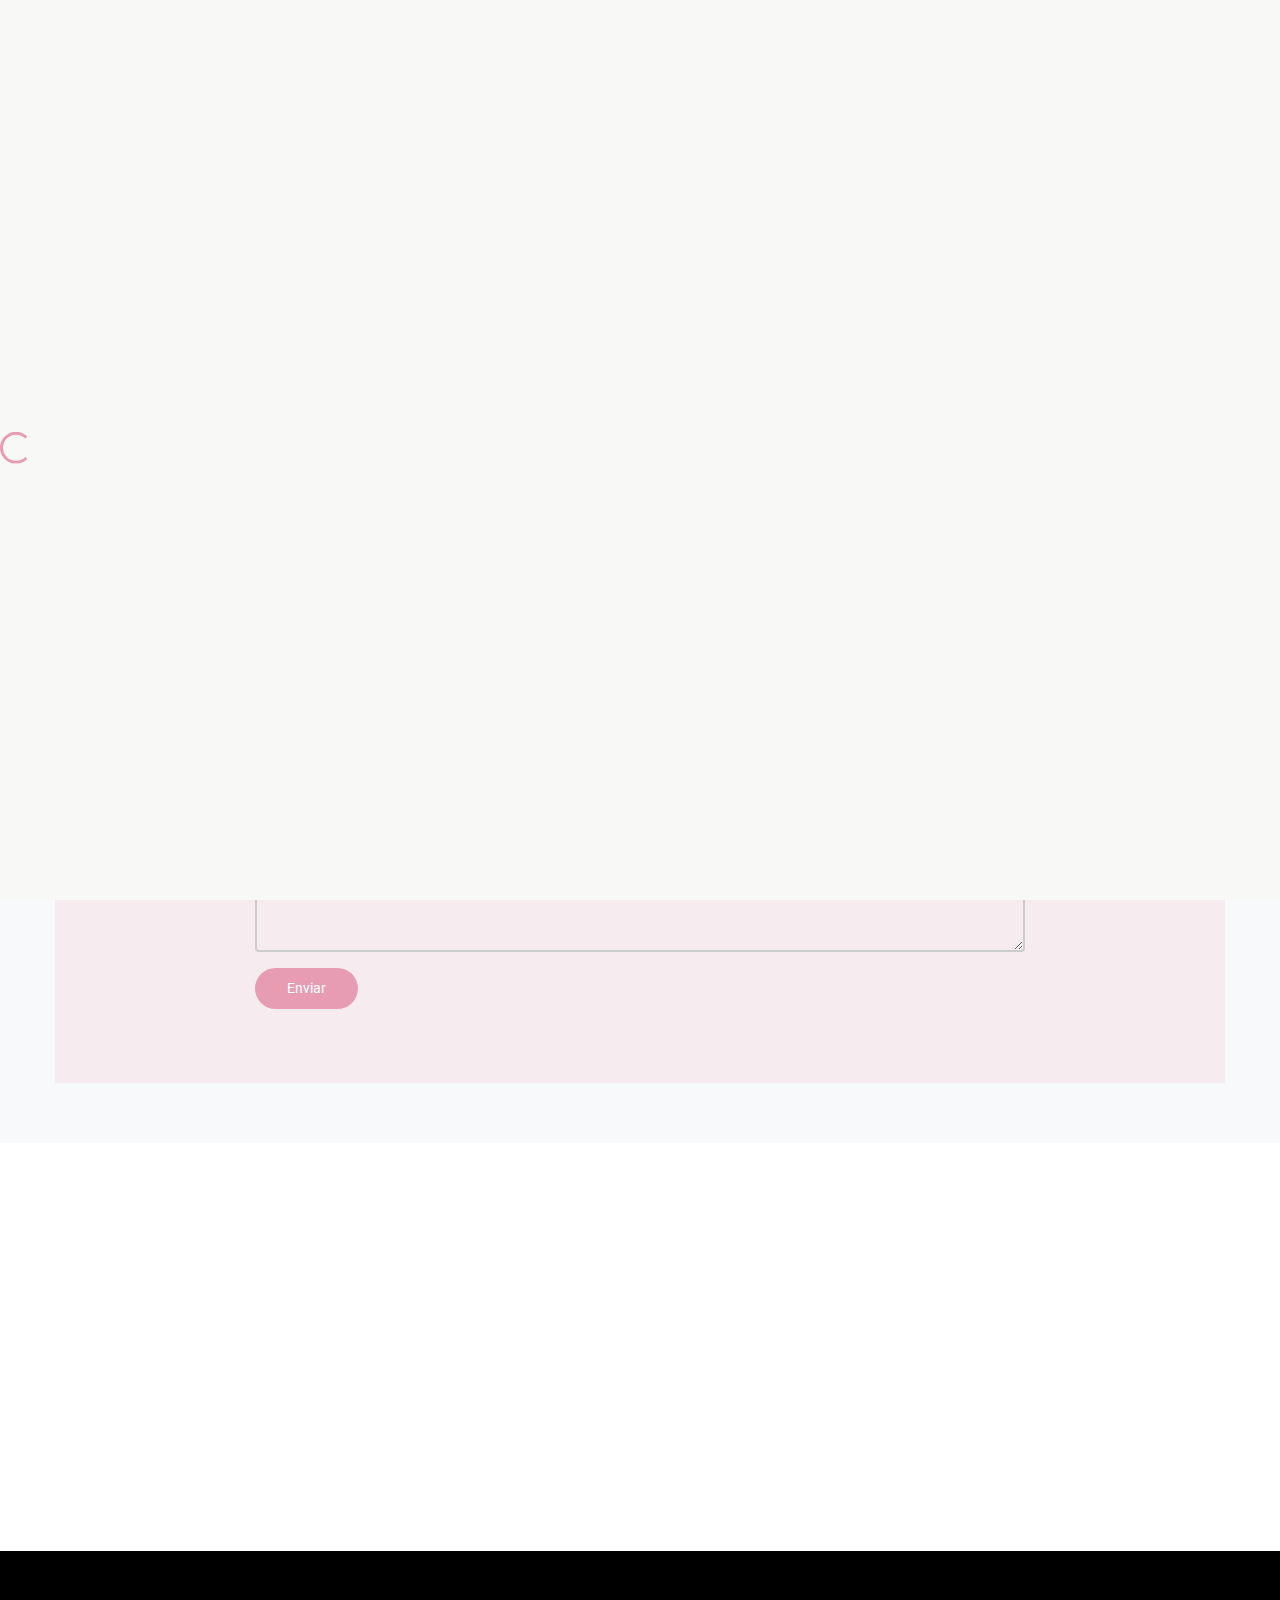
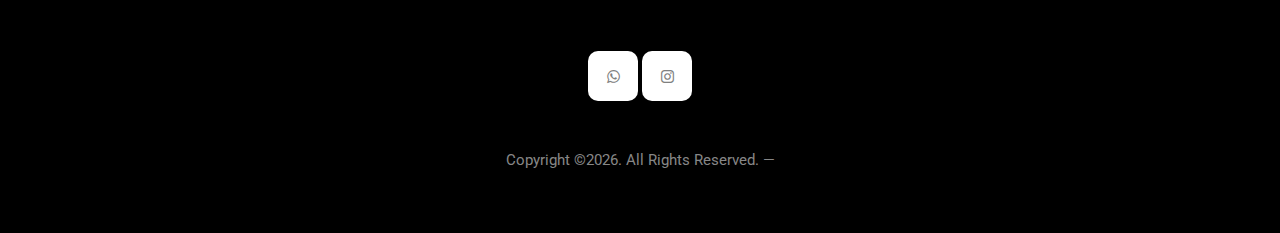
<file: contact.html>
<!-- /*
* Template Name: Story
* Template Author: Untree.co
* Tempalte URI: https://untree.co/
* License: https://creativecommons.org/licenses/by/3.0/
*/ -->
<!doctype html>
<html lang="en">
<head>
  <meta charset="utf-8">
  <meta name="viewport" content="width=device-width, initial-scale=1, shrink-to-fit=no">
  <meta name="author" content="Untree.co">
  <link rel="shortcut icon" href="favicon.png">

  <link rel="apple-touch-icon" sizes="57x57" href="favicon/apple-icon-57x57.png">
  <link rel="apple-touch-icon" sizes="60x60" href="favicon/apple-icon-60x60.png">
  <link rel="apple-touch-icon" sizes="72x72" href="favicon/apple-icon-72x72.png">
  <link rel="apple-touch-icon" sizes="76x76" href="favicon/apple-icon-76x76.png">
  <link rel="apple-touch-icon" sizes="114x114" href="favicon/apple-icon-114x114.png">
  <link rel="apple-touch-icon" sizes="120x120" href="favicon/apple-icon-120x120.png">
  <link rel="apple-touch-icon" sizes="144x144" href="favicon/apple-icon-144x144.png">
  <link rel="apple-touch-icon" sizes="152x152" href="favicon/apple-icon-152x152.png">
  <link rel="apple-touch-icon" sizes="180x180" href="favicon/apple-icon-180x180.png">
  <link rel="icon" type="image/png" sizes="192x192"  href="/android-icon-192x192.png">
  <link rel="icon" type="image/png" sizes="32x32" href="favicon/favicon-32x32.png">
  <link rel="icon" type="image/png" sizes="96x96" href="favicon/favicon-96x96.png">
  <link rel="icon" type="image/png" sizes="16x16" href="favicon/favicon-16x16.png">
  <link rel="manifest" href="favicon/manifest.json">
  <meta name="msapplication-TileColor" content="#">
  <meta name="msapplication-TileImage" content="favicon/ms-icon-144x144.png">
  <meta name="theme-color" content="#">

  <link href="https://unpkg.com/aos@2.3.1/dist/aos.css" rel="stylesheet">

  <meta name="description" content="" />
  <meta name="keywords" content="bootstrap, bootstrap4" />


  <link href="https://fonts.googleapis.com/css?family=Roboto:400,700,900&display=swap" rel="stylesheet">
  
  <link rel="stylesheet" href="css/bootstrap.min.css">
  <link rel="stylesheet" href="css/owl.carousel.min.css">
  <link rel="stylesheet" href="css/owl.theme.default.min.css">
  <link rel="stylesheet" href="fonts/icomoon/style.css">
  <link rel="stylesheet" href="fonts/flaticon/font/flaticon.css">
  <link rel="stylesheet" href="css/jquery.fancybox.min.css">
  <link rel="stylesheet" href="css/aos.css">
  <link rel="stylesheet" href="css/style.css">


  <title>Fabiola Zepeda - Grafóloga</title>
</head>
<body>


  <div class="site-mobile-menu site-navbar-target">
    <div class="site-mobile-menu-header">
      <div class="site-mobile-menu-close">
        <span class="icofont-close js-menu-toggle"></span>
      </div>
    </div>
    <div class="site-mobile-menu-body"></div>
  </div>

  
  <div class="site-mobile-menu site-navbar-target">
      <div class="site-mobile-menu-header">
        <div class="site-mobile-menu-close">
          <span class="icofont-close js-menu-toggle"></span>
        </div>
      </div>
      <div class="site-mobile-menu-body"></div>
    </div>
    
    <div class="container">


      <nav class="site-nav">
        <div class="row justify-content-between align-items-center">
          <div class="d-none d-lg-block col-lg-3 top-menu">
            <a href="https://wa.me/2613288947?text=Hola%20Fabiola,%20Espero%20que%20tengas%20un%20buen%20día.%20Estoy%20interesado/a%20en%20tus%20servicios%20y%20me%20gustaría%20coordinar%20una%20cita%20para%20obtener%20más%20información.%20" class="d-inline-flex align-items-center"><span class="icon-whatsapp mr-2"></span></a>
            <a target="_blank" href="https://www.instagram.com/fabiola.z27?igshid=NGVhN2U2NjQ0Yg==" class="d-inline-flex align-items-center"><span class="icon-instagram mr-2"></span></a>
          </div>
          <div class="col-8 col-md-6 col-lg-6 text-lg-center logo">
            <a href="index.html" ><span class="text-primary">F</span>abiola <span class="text-primary">Z</span>epeda</a>
          </div>
          <div class="col-4 col-md-6 col-lg-3 text-right top-menu">

            <div class="d-inline-flex align-items-center">
              

              <span class="mx-2 d-inline-block d-lg-none"></span>
              
              <a href="https://wa.me/2613288947?text=Hola%20Fabiola,%20Espero%20que%20tengas%20un%20buen%20día.%20Estoy%20interesado/a%20en%20tus%20servicios%20y%20me%20gustaría%20coordinar%20una%20cita%20para%20obtener%20más%20información.%20" class="d-inline-flex align-items-center d-inline-block d-lg-none"><span class="icon-whatsapp mr-2"></span></a>
              <a target="_blank" href="https://www.instagram.com/fabiola.z27?igshid=NGVhN2U2NjQ0Yg==" class="d-inline-flex align-items-center d-inline-block d-lg-none"><span class="icon-instagram mr-2"></span></a>



              <a href="#" class="burger ml-3 site-menu-toggle js-menu-toggle d-inline-block d-lg-none" data-toggle="collapse" data-target="#main-navbar">
                <span></span>
              </a>

              
            </div>
            
            

          </div>
        </div>
        <div class="d-none d-lg-block row align-items-center py-3">
          
          
          <div class="col-12 col-sm-12 col-lg-12 site-navigation text-center border border-secondary">
            <ul class="js-clone-nav d-none d-lg-inline-block text-left site-menu">
              <li ><a href="index.html">Inicio</a></li>
              <li ><a href="single.html">Acerca de mí</a></li>
              <li>
                <a href="podcast.html">Podcast</a>
                
              </li>
              <li><a href="services.html">Servicios</a></li>
              
              <li class="active"><a href="contact.html">Contacto</a></li>
            </ul>

          </div>

        </div>  
      </nav> <!-- END nav -->

    </div> <!-- END container -->


    <div class="site-hero py-5 bg-light mb-0">

      <div class="container">
        <div class="row align-items-center justify-content-between">
          <div class="col-lg-12 text-center" >
            <div style="justify-content: center;
            align-items: center;
            text-align: center;" class="loading">contacto</div>
          </div>
        </div>
      </div>
    </div>

    <div class="section-grey bg-light">
      <div class="container">

        <div class="block">
          <div class="row justify-content-center">


            <div class="col-md-8 col-lg-8 pb-4" data-aos="fade-up" data-aos-delay="200">


              <div class="row">
                <div class="col-lg-4">
                  <div  class="service no-shadow link horizontal d-flex active" data-aos="fade-left" data-aos-delay="0">
                    <div class="service-icon color-1 mb-4">
                      <svg xmlns="http://www.w3.org/2000/svg" width="16" height="16" fill="currentColor" class="bi bi-geo-alt-fill" viewBox="0 0 16 16">
                        <path d="M8 16s6-5.686 6-10A6 6 0 0 0 2 6c0 4.314 6 10 6 10zm0-7a3 3 0 1 1 0-6 3 3 0 0 1 0 6z"/>
                      </svg>
                    </div> <!-- /.icon -->
                    <div class="service-contents">
                      <p>Montevideo 545

                        Ciudad - Mendoza -
                        
                        Oficina 1</p>
                    </div> <!-- /.service-contents-->
                  </div> <!-- /.service -->
                </div>

                <div class="col-lg-4">
                  <div  class="service no-shadow link horizontal d-flex active" data-aos="fade-left" data-aos-delay="0">
                    <div class="service-icon color-1 mb-4">
                      <svg xmlns="http://www.w3.org/2000/svg" width="16" height="16" fill="currentColor" class="bi bi-envelope-fill" viewBox="0 0 16 16">
                        <path d="M.05 3.555A2 2 0 0 1 2 2h12a2 2 0 0 1 1.95 1.555L8 8.414.05 3.555zM0 4.697v7.104l5.803-3.558L0 4.697zM6.761 8.83l-6.57 4.027A2 2 0 0 0 2 14h12a2 2 0 0 0 1.808-1.144l-6.57-4.027L8 9.586l-1.239-.757zm3.436-.586L16 11.801V4.697l-5.803 3.546z"/>
                      </svg>
                    </div> <!-- /.icon -->
                    <div class="service-contents">
                      <p>sanjuananyelen@gmail.com</p>
                    </div> <!-- /.service-contents-->
                  </div> <!-- /.service -->
                </div>

                <div class="col-lg-4">
                  <div  class="service no-shadow link horizontal d-flex active" data-aos="fade-left" data-aos-delay="0">
                    <div class="service-icon color-1 mb-4">
                      <svg xmlns="http://www.w3.org/2000/svg" width="16" height="16" fill="currentColor" class="bi bi-telephone-fill" viewBox="0 0 16 16">
                        <path fill-rule="evenodd" d="M1.885.511a1.745 1.745 0 0 1 2.61.163L6.29 2.98c.329.423.445.974.315 1.494l-.547 2.19a.678.678 0 0 0 .178.643l2.457 2.457a.678.678 0 0 0 .644.178l2.189-.547a1.745 1.745 0 0 1 1.494.315l2.306 1.794c.829.645.905 1.87.163 2.611l-1.034 1.034c-.74.74-1.846 1.065-2.877.702a18.634 18.634 0 0 1-7.01-4.42 18.634 18.634 0 0 1-4.42-7.009c-.362-1.03-.037-2.137.703-2.877L1.885.511z"/>
                      </svg>
                    </div> <!-- /.icon -->
                    <div class="service-contents">
                      <p>+54 9 2613288947</p>
                    </div> <!-- /.service-contents-->
                  </div> <!-- /.service -->
                </div>
              </div>

              <form>
                <div class="row">
                  <div class="col-6">
                    <div class="form-group">
                      <label class="text-black" for="fname">Nombre</label>
                      <input type="text" class="form-control" id="fname">
                    </div>
                  </div>
                  <div class="col-6">
                    <div class="form-group">
                      <label class="text-black" for="lname">Apellido</label>
                      <input type="text" class="form-control" id="lname">
                    </div>
                  </div>
                </div>
                <div class="form-group">
                  <label class="text-black" for="email">Email</label>
                  <input type="email" class="form-control" id="email">
                </div>

                <div class="form-group">
                  <label class="text-black" for="message">Mensaje</label>
                  <textarea name="" class="form-control" id="message" cols="30" rows="5"></textarea>
                </div>

                <button type="submit" class="btn btn-primary-hover-outline">Enviar</button>
              </form>

            </div>





          </div>

        </div>

      </div>


    </div>
  </div>


  <iframe src="https://www.google.com/maps/embed?pb=!1m18!1m12!1m3!1d3350.261051631661!2d-68.84943892516412!3d-32.89126556909214!2m3!1f0!2f0!3f0!3m2!1i1024!2i768!4f13.1!3m3!1m2!1s0x967e09052d86f85b%3A0x2dcca507e596ca89!2sMontevideo%20545%2C%20Mendoza!5e0!3m2!1ses-419!2sar!4v1702651849395!5m2!1ses-419!2sar" width="100%" height="400" style="border:0;" allowfullscreen="" loading="lazy" referrerpolicy="no-referrer-when-downgrade"></iframe>

    <div class="site-footer">
      <div class="container">
        <div class="row justify-content-center copyright">

          <div class="col-lg-7 text-center">
            
            <div class="widget">
              <ul class="social list-unstyled">
                <li><a target="_blank" href="https://wa.me/2613288947?text=Hola%20Fabiola,%20Espero%20que%20tengas%20un%20buen%20día.%20Estoy%20interesado/a%20en%20tus%20servicios%20y%20me%20gustaría%20coordinar%20una%20cita%20para%20obtener%20más%20información.%20"><span class="icon-whatsapp"></span></a></li>
                <li><a target="_blank" href="https://www.instagram.com/fabiola.z27?igshid=NGVhN2U2NjQ0Yg=="><span class="icon-instagram"></span></a></li>
              </ul>
            </div>

            <div class="widget">
                <p>Copyright &copy;<script>document.write(new Date().getFullYear());</script>. All Rights Reserved. &mdash;
            </div>

          </div>

          
      </div>

    <div id="overlayer"></div>
    <div class="loader">
      <div class="spinner-border" role="status">
        <span class="sr-only">Loading...</span>
      </div>
    </div>

    <script src="https://unpkg.com/aos@2.3.1/dist/aos.js"></script>
    <script>
      AOS.init();
    </script>
    <script src="js/jquery-3.4.1.min.js"></script>
    <script src="js/popper.min.js"></script>
    <script src="js/bootstrap.min.js"></script>
    <script src="js/owl.carousel.min.js"></script>
    <script src="js/aos.js"></script>
    <script src="js/imagesloaded.pkgd.js"></script>
    <script src="js/isotope.pkgd.min.js"></script>
    <script src="js/jquery.animateNumber.min.js"></script>
    <script src="js/jquery.waypoints.min.js"></script>
    <script src="js/jquery.fancybox.min.js"></script>
    <script src="js/custom.js"></script>
    <style>
      .loading {
      display: flex;
      color: #e79cb4;
      font-size: 1em;
      text-transform: uppercase;

      span {
          padding: 0 10px;
          line-height: 100px;
          background: #ffffff;
          animation: bulge 2s infinite;
      }
      }

      @keyframes bulge {
      50% {
          box-shadow: 0 20px 0 #eee;
          transform: translateY(-35px);
      }
      }
  </style>
  <script>
      let loading = document.querySelector(".loading");
      let letters = loading.textContent.split("");
      loading.textContent = "";
      letters.forEach((letter, i) => {
      let span = document.createElement("span");
      span.textContent = letter;
      span.style.animationDelay = `${i / 5}s`;
      loading.append(span);
      });

    </script>
  </body>
  </html>
</file>
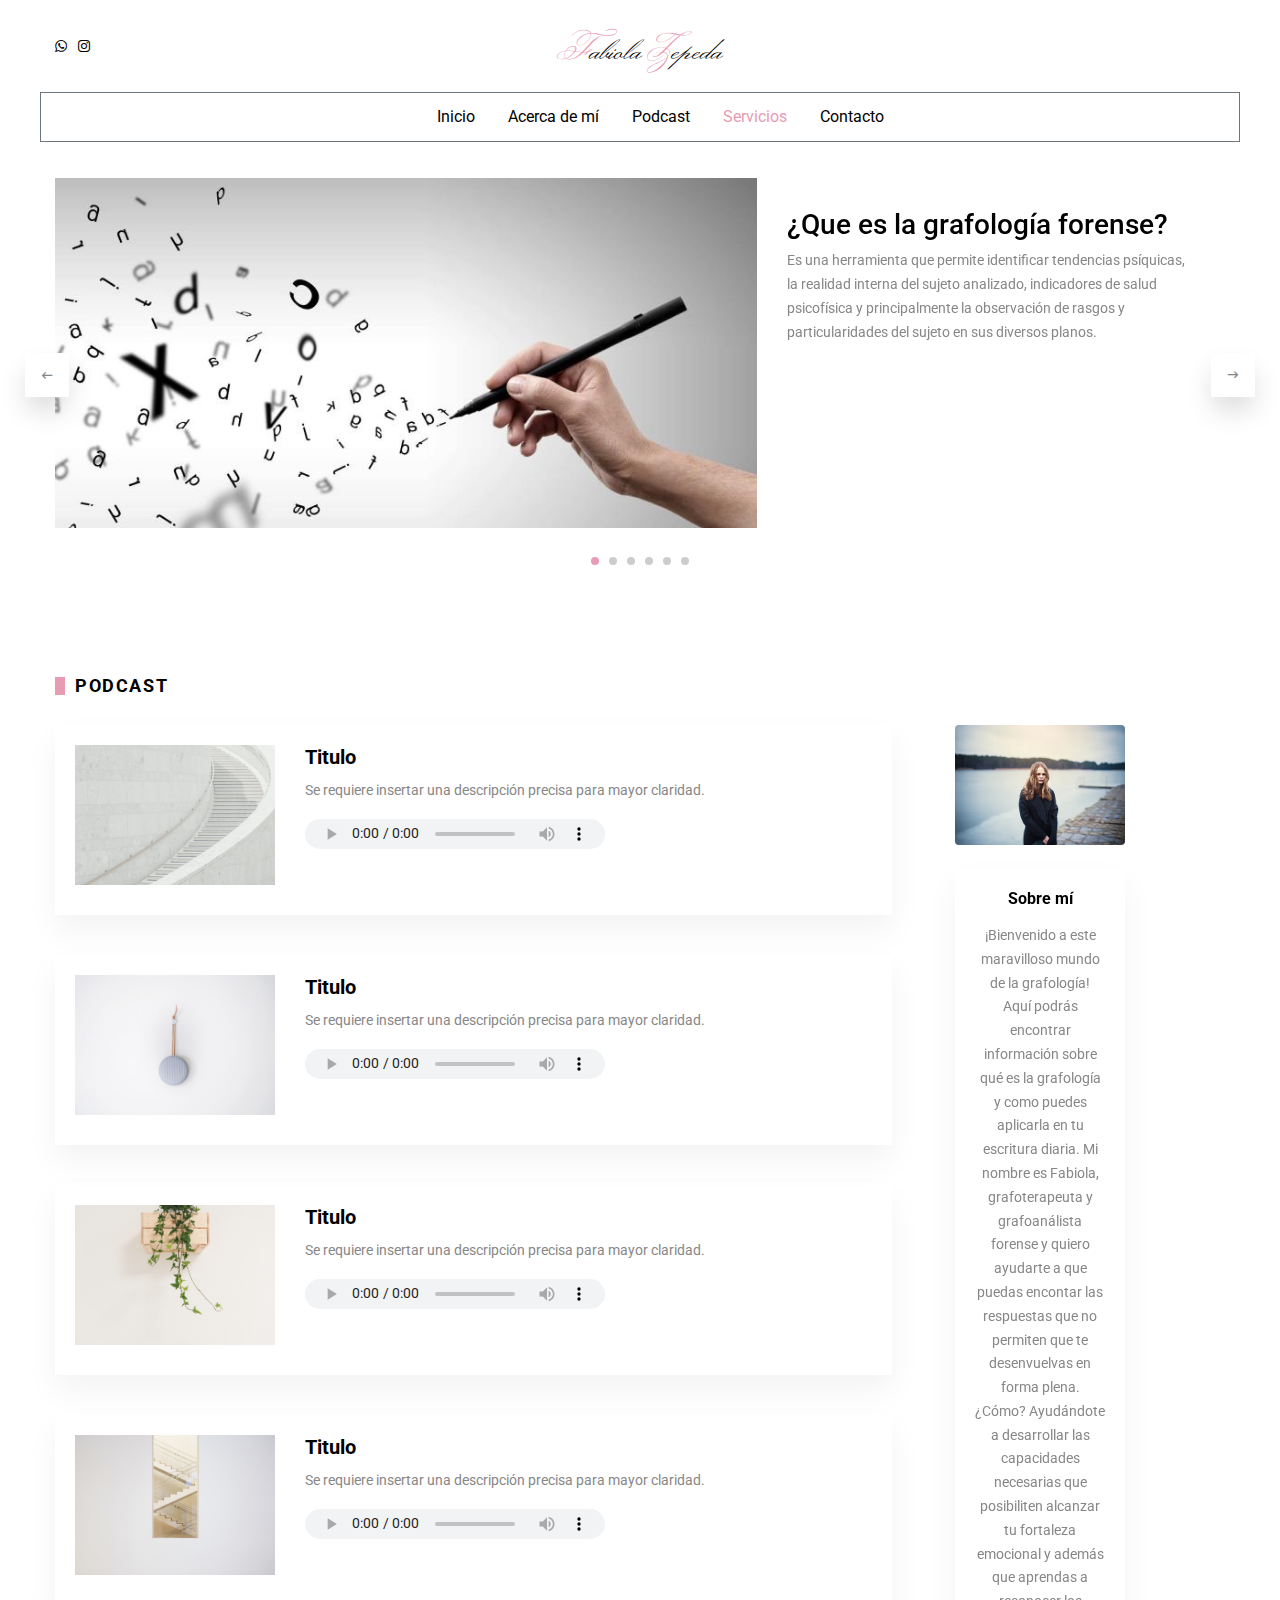
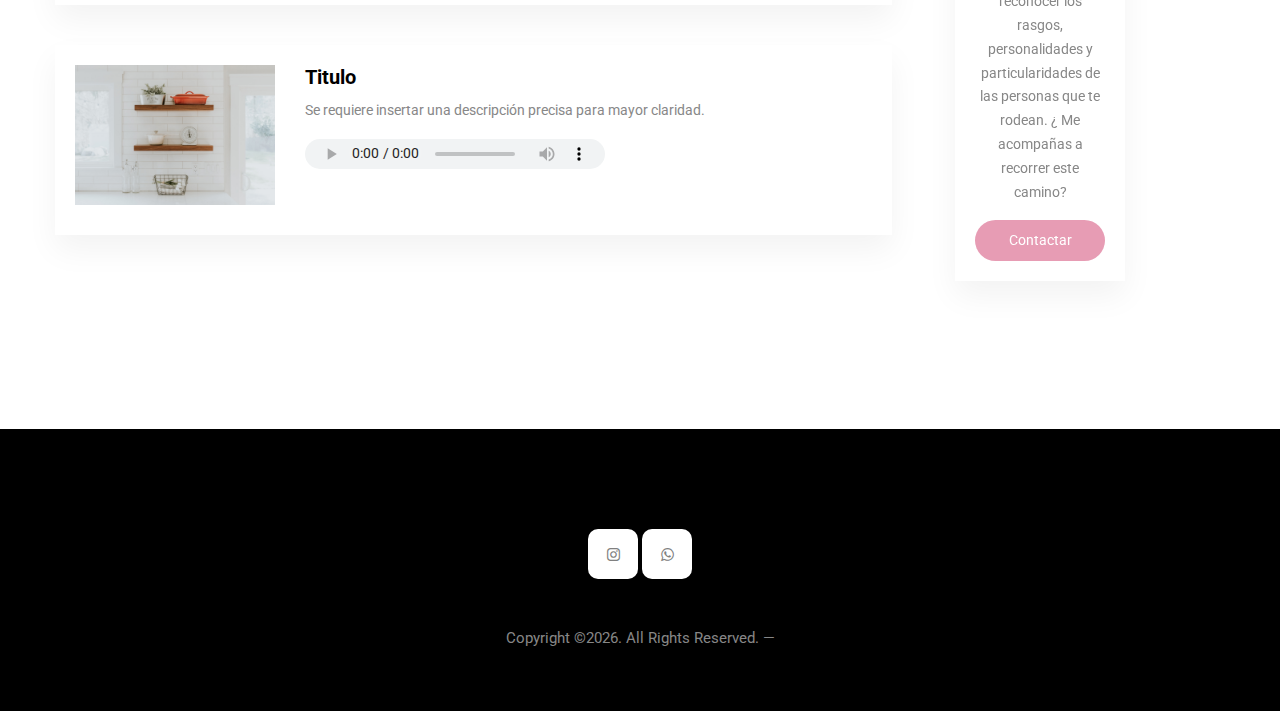
<file: index2.html>
<!-- /*
* Template Name: Story
* Template Author: Untree.co
* Tempalte URI: https://untree.co/
* License: https://creativecommons.org/licenses/by/3.0/
*/ -->
<!doctype html>
<html lang="en">
<head>
  <meta charset="utf-8">
  <meta name="viewport" content="width=device-width, initial-scale=1, shrink-to-fit=no">
  <meta name="author" content="Untree.co">
  <link rel="shortcut icon" href="favicon.png">

  <link rel="apple-touch-icon" sizes="57x57" href="favicon/apple-icon-57x57.png">
  <link rel="apple-touch-icon" sizes="60x60" href="favicon/apple-icon-60x60.png">
  <link rel="apple-touch-icon" sizes="72x72" href="favicon/apple-icon-72x72.png">
  <link rel="apple-touch-icon" sizes="76x76" href="favicon/apple-icon-76x76.png">
  <link rel="apple-touch-icon" sizes="114x114" href="favicon/apple-icon-114x114.png">
  <link rel="apple-touch-icon" sizes="120x120" href="favicon/apple-icon-120x120.png">
  <link rel="apple-touch-icon" sizes="144x144" href="favicon/apple-icon-144x144.png">
  <link rel="apple-touch-icon" sizes="152x152" href="favicon/apple-icon-152x152.png">
  <link rel="apple-touch-icon" sizes="180x180" href="favicon/apple-icon-180x180.png">
  <link rel="icon" type="image/png" sizes="192x192"  href="/android-icon-192x192.png">
  <link rel="icon" type="image/png" sizes="32x32" href="favicon/favicon-32x32.png">
  <link rel="icon" type="image/png" sizes="96x96" href="favicon/favicon-96x96.png">
  <link rel="icon" type="image/png" sizes="16x16" href="favicon/favicon-16x16.png">
  <link rel="manifest" href="favicon/manifest.json">
  <meta name="msapplication-TileColor" content="#">
  <meta name="msapplication-TileImage" content="favicon/ms-icon-144x144.png">
  <meta name="theme-color" content="#">


  <meta name="description" content="" />
  <meta name="keywords" content="bootstrap, bootstrap4" />


  <link href="https://fonts.googleapis.com/css?family=Roboto:400,700,900&display=swap" rel="stylesheet">
  
  <link rel="stylesheet" href="css/bootstrap.min.css">
  <link rel="stylesheet" href="css/owl.carousel.min.css">
  <link rel="stylesheet" href="css/owl.theme.default.min.css">
  <link rel="stylesheet" href="fonts/icomoon/style.css">
  <link rel="stylesheet" href="fonts/flaticon/font/flaticon.css">
  <link rel="stylesheet" href="css/jquery.fancybox.min.css">
  <link rel="stylesheet" href="css/aos.css">
  <link rel="stylesheet" href="css/style.css">

  <title>Fabiola Zepeda - Grafóloga</title>
</head>
<body>


  <div class="site-mobile-menu site-navbar-target">
    <div class="site-mobile-menu-header">
      <div class="site-mobile-menu-close">
        <span class="icofont-close js-menu-toggle"></span>
      </div>
    </div>
    <div class="site-mobile-menu-body"></div>
  </div>

  
  <div class="site-mobile-menu site-navbar-target">
      <div class="site-mobile-menu-header">
        <div class="site-mobile-menu-close">
          <span class="icofont-close js-menu-toggle"></span>
        </div>
      </div>
      <div class="site-mobile-menu-body"></div>
    </div>
    
    <div class="container">


      <nav class="site-nav">
        <div class="row justify-content-between align-items-center">
          <div class="d-none d-lg-block col-lg-3 top-menu">
            <a href="https://wa.me/2613288947?text=Hola%20Fabiola,%20Espero%20que%20tengas%20un%20buen%20día.%20Estoy%20interesado/a%20en%20tus%20servicios%20y%20me%20gustaría%20coordinar%20una%20cita%20para%20obtener%20más%20información.%20" class="d-inline-flex align-items-center"><span class="icon-whatsapp mr-2"></span></a>
            <a href="#" class="d-inline-flex align-items-center"><span class="icon-instagram mr-2"></span></a>
          </div>
          <div class="col-8 col-md-6 col-lg-6 text-lg-center logo">
            <a href="index.html" ><span class="text-primary">F</span>abiola <span class="text-primary">Z</span>epeda</a>
          </div>
          <div class="col-4 col-md-6 col-lg-3 text-right top-menu">

            <div class="d-inline-flex align-items-center">
              

              <span class="mx-2 d-inline-block d-lg-none"></span>
              
              <a href="https://wa.me/2613288947?text=Hola%20Fabiola,%20Espero%20que%20tengas%20un%20buen%20día.%20Estoy%20interesado/a%20en%20tus%20servicios%20y%20me%20gustaría%20coordinar%20una%20cita%20para%20obtener%20más%20información.%20" class="d-inline-flex align-items-center d-inline-block d-lg-none"><span class="icon-whatsapp mr-2"></span></a>
              <a href="#" class="d-inline-flex align-items-center d-inline-block d-lg-none"><span class="icon-instagram mr-2"></span></a>



              <a href="#" class="burger ml-3 site-menu-toggle js-menu-toggle d-inline-block d-lg-none" data-toggle="collapse" data-target="#main-navbar">
                <span></span>
              </a>

              
            </div>
            
            

          </div>
        </div>
        <div class="d-none d-lg-block row align-items-center py-3">
          
          
          <div class="col-12 col-sm-12 col-lg-12 site-navigation text-center border border-secondary">
            <ul class="js-clone-nav d-none d-lg-inline-block text-left site-menu">
              <li ><a href="index.html">Inicio</a></li>
              <li><a href="single.html">Acerca de mí</a></li>
              <li>
                <a href="#">Podcast</a>
                
              </li>
              <li class="active"><a href="about.html">Servicios</a></li>
              
              <li><a href="contact.html">Contacto</a></li>
            </ul>

          </div>

        </div>  
      </nav> <!-- END nav -->
      

    </div> <!-- END container -->


    <div class="container mb-5">

        <div class="main-slider owl-single owl-carousel">
  
          <div class="huge-article d-md-flex">
            <div class="img-wrap">
              <a href="#"><img src="images/img1.jpg" alt="Image" class="img-fluid"></a>
            </div>
            <div class="text-wrap">
              <div class="meta`">
                <!-- <span class="d-inline-block">2 Mins Read</span>
                <span class="mx-2">&bullet;</span>
                <span><a href="#">2 Comments</a></span> -->
              </div>
              <h3><a href="#">¿Que es la grafología forense?</a></h3>
              <p>Es una herramienta que permite identificar tendencias
                psíquicas, la realidad interna del sujeto analizado,
                indicadores de salud psicofísica y principalmente la
                observación de rasgos y particularidades del sujeto en
                sus diversos planos.</p>
              <!--<div class="author d-flex align-items-center">
                <div class="img mr-3">
                  <img src="images/person_1.jpg" alt="Image" class="img-fluid">
                </div>
                <div class="text">
                  <h3><a href="#">James Doe</a></h3>
                              <strong>Chief Editor / Blogger</strong>
                </div>
              </div>-->
            </div>
          </div>
          <!-- item -->
  
          <div class="huge-article d-md-flex">
            <div class="img-wrap">
              <a href="#"><img src="images/img8.jpg" alt="Image" class="img-fluid"></a>
            </div>
            <div class="text-wrap">
              <div class="meta`">
               <!-- <span class="d-inline-block">2 Mins Read</span>
                <span class="mx-2">&bullet;</span>
                <span><a href="#">2 Comments</a></span> -->
              </div>
              <h3><a href="#">¿Qué es la grafoterapia?</a></h3>
              <p>Es el tratamiento
                mediante la
                manifestación y cambio
                de determinados
                rasgos gráficos, para
                lograr cambios
                conductuales en el
                inconsciente e de la
                persona.
                <br>
                Objetivos:<br>
                ✓ Identificar los conflictos
  neuro emocionales. <br>
  ✓ Fortalecer
  emocionalmente a la
  persona.<br>
  ✓ Construir las
  herramientas que posee
  el individuo para lograr
  un equilibrio psicofísico. 
              </p>
              <!--<div class="author d-flex align-items-center">
                <div class="img mr-3">
                  <img src="images/person_1.jpg" alt="Image" class="img-fluid">
                </div>
                <div class="text">
                  <h3><a href="#">James Doe</a></h3>
                              <strong>Chief Editor / Blogger</strong>
                </div>
              </div>-->
            </div>
          </div>
          <!-- item -->
  
          <div class="huge-article d-md-flex">
            <div class="img-wrap">
              <a href="#"><img src="images/img3.jpg" alt="Image" class="img-fluid"></a>
            </div>
            <div class="text-wrap">
              <div class="meta`">
                <!-- <span class="d-inline-block">2 Mins Read</span>
                <span class="mx-2">&bullet;</span>
                <span><a href="#">2 Comments</a></span> -->
              </div>
              <h3><a href="#">¿QUÉ ES UN LAPSUS CALAMI?
              </a></h3>
              <p>SON EQUIVOCACIONES PROVOCADAS POR LA
                PLUMA PRODUCTO DE CHOQUES
                EMOCIONALES INCONSCIENTES QUE SE
                MANIFIESTAN COMO ALTERACIÓN
                CIRCUNSTANCIAL QUE APARECEN DE LA
                ACCIÓN CONSCIENTE DE MANERA
                INCONTROLABLE . <br><br>
                ¿Cómo
                analizo un
                escrito? <br>
                Para analizar un
                escrito debo:<br>
                ✓Identificar
                accidentes
                gráficos.<br>
                ✓Reconocer
                lapsus calami.<br>
                ✓Interpretación
                emocional.
                </p>
              <!--<div class="author d-flex align-items-center">
                <div class="img mr-3">
                  <img src="images/person_1.jpg" alt="Image" class="img-fluid">
                </div>
                <div class="text">
                  <h3><a href="#">James Doe</a></h3>
                              <strong>Chief Editor / Blogger</strong>
                </div>
              </div>-->
            </div>
          </div>
          <!-- item -->
           <!-- item -->
  
           <div class="huge-article d-md-flex">
            <div class="img-wrap">
              <a href="#"><img src="images/img4.jpg" alt="Image" class="img-fluid"></a>
            </div>
            <div class="text-wrap">
              <div class="meta`">
               <!-- <span class="d-inline-block">2 Mins Read</span>
                <span class="mx-2">&bullet;</span>
                <span><a href="#">2 Comments</a></span> -->
              </div>
              <h3><a href="#">¿QUÉ ES UNA PALABRA REFLEJA?</a></h3>
              <p>SON PALABRAS CON UNA CARGA
                AFECTIVA QUE PUEDEN MANIFESTAR
                UNA ALTERACIÓN GRÁFICA EN
                FUNCIÓN DE LA EMOCIÓN QUE
                GENERA, VINCULADAS AL ESTADO DE
                ANIMO CIRCUNSTACIAL DEL SUJETO.<br>
                ¿Cómo
  analizo un
  escrito?<br>
  Para analizar un
  escrito debo:<br>
  ✓Identificar
  accidentes gráficos.<br>
  ✓Reconocer lapsus
  calami.<br>
  ✓Interpretación
  emocional.
  
              </p>
              <!--<div class="author d-flex align-items-center">
                <div class="img mr-3">
                  <img src="images/person_1.jpg" alt="Image" class="img-fluid">
                </div>
                <div class="text">
                  <h3><a href="#">James Doe</a></h3>
                              <strong>Chief Editor / Blogger</strong>
                </div>
              </div>-->
            </div>
          </div>
          <!-- item -->
   
               <!-- item -->
  
           <div class="huge-article d-md-flex">
            <div class="img-wrap">
              <a href="#"><img src="images/img5.png" alt="Image" class="img-fluid"></a>
            </div>
            <div class="text-wrap">
              <div class="meta`">
               <!-- <span class="d-inline-block">2 Mins Read</span>
                <span class="mx-2">&bullet;</span>
                <span><a href="#">2 Comments</a></span> -->
              </div>
              <h3><a href="#">Los delincuentes se caracterizan por un egocentrismo
                ilimitado y las tendencias destructivas que posee,
                siendo determinante el factor familiar.</a></h3>
  
  
              <p><br>TIPO DE DELINCUENTE<br>
                <span class="text-primary">.</span>Criminal neurótico.<br>
                <span class="text-primary">.</span>Criminal normal.<br>
                <span class="text-primary">.</span>Criminal por causas
  patológicas.<br>
  <span class="text-primary">.</span>Crónico.<br>
  <span class="text-primary">.</span>Agudo. <br>
  <br>
  
  
  TIPOS DE PERFIL CRIMINAL<br>
                <span class="text-primary">.</span>Asesino sexual integrado.<br>
                <span class="text-primary">.</span>Asesino sexual
                desorganizado.<br>
                <span class="text-primary">.</span>Asesino organizado.<br>
  <span class="text-primary">.</span>Asesino desorganizado.<br>
  <span class="text-primary">.</span>Asesino serial organizado.<br>
  <span class="text-primary">.</span>Asesino serial
  desorganizado
  <br>
              </p>
              <!--<div class="author d-flex align-items-center">
                <div class="img mr-3">
                  <img src="images/person_1.jpg" alt="Image" class="img-fluid">
                </div>
                <div class="text">
                  <h3><a href="#">James Doe</a></h3>
                              <strong>Chief Editor / Blogger</strong>
                </div>
              </div>-->
            </div>
          </div>
          <!-- item -->
  
                       <!-- item -->
  
                       <div class="huge-article d-md-flex">
                        <div class="img-wrap">
                          <a href="#"><img src="images/img6.jpg" alt="Image" class="img-fluid"></a>
                        </div>
                        <div class="text-wrap">
                          <div class="meta`">
                           <!-- <span class="d-inline-block">2 Mins Read</span>
                            <span class="mx-2">&bullet;</span>
                            <span><a href="#">2 Comments</a></span> -->
                          </div>
                          <h3><a href="#">¿Cómo reconocer posibles rasgos de agresividad o
                            violencia desde la escritura ?</a></h3>
              
                            
                          <p>AMBIENTE GRÁFICO
                            NEGATIVO<br>
                            <span class="text-primary">.</span>Cambios de una presión.
                            <br>
                            <span class="text-primary">.</span>Escritura sucia.
                            <br>
                            <span class="text-primary">.</span>Escritura sucia.
                            <br>
              <span class="text-primary">.</span>Desproporciones.<br>
              <span class="text-primary">.</span>Movimientos regresivos. <br>
              
              <span class="text-primary">.</span>Exceso de ángulos y
              curvas. <br>
              <span class="text-primary">.</span>Escritura confusa. <br>
              <br>
              
              
              AMBIENTE GRÁFICO
              POSITIVO<br>
                            <span class="text-primary">.</span>Buena presión del trazo.<br>
                            <span class="text-primary">.</span>Líneas rectas o ligeramente
                            ascendentes.<br>
                            <span class="text-primary">.</span>Escritura progresiva.<br>
              <span class="text-primary">.</span>Sin excesos de ángulos ni
              curvas.<br>
              <span class="text-primary">.</span>Armonía en letras y
              espacios.<br>
              <span class="text-primary">.</span>Claridad del texto
              <br>
                          </p>
                         <!--<div class="author d-flex align-items-center">
                <div class="img mr-3">
                  <img src="images/person_1.jpg" alt="Image" class="img-fluid">
                </div>
                <div class="text">
                  <h3><a href="#">James Doe</a></h3>
                              <strong>Chief Editor / Blogger</strong>
                </div>
              </div>-->
                        </div>
                      </div>
                      <!-- item -->
  
        </div>
      </div>

      <div class="section-latest">
      <div class="container">
        <div class="row gutter-v1 align-items-stretch mb-5">
          <div class="col-12">
            <h2 class="section-title">PODCAST</h2>
          </div>
          <div class="col-md-9 pr-md-5"  data-aos="zoom-in">
            <div class="row">
              <div class="col-12">
                <div class="floating-block post-entry horizontal d-md-flex">
                  <div class="media">
                    <a ><img src="images/img_h_3.jpg" alt="Image" class="img-fluid"></a>
                  </div>
                  <div class="text">
                    
                    <h2><a href="#">Titulo</a></h2>
                    <p>
                      Se requiere insertar una descripción precisa para mayor claridad.</p>
                    <div class="meta">
                      <audio controls style="height: 30px; ">
                        <source src="https://ia800905.us.archive.org/19/items/FREE_background_music_dhalius/backsound.mp3"  type="audio/mp3">
                      </audio> 
                    </div>
                  </div>
                </div>
              </div>

              <div class="col-12">
                <div class="floating-block post-entry horizontal d-md-flex">
                  <div class="media">
                    <a href="#"><img src="images/img_h_5.jpg" alt="Image" class="img-fluid"></a>
                  </div>
                  <div class="text">
                    <h2><a href="#">Titulo</a></h2>
                    
                    <p>Se requiere insertar una descripción precisa para mayor claridad.</p>
                    <div class="meta">
                      <audio controls style="height: 30px; ">
                        <source src="https://ia800905.us.archive.org/19/items/FREE_background_music_dhalius/backsound.mp3"  type="audio/mp3">
                      </audio> 
                    </div>
                  </div>
                </div>
              </div>

              <div class="col-12">
                <div class="floating-block post-entry horizontal d-md-flex">
                  <div class="media">
                    <a href="#"><img src="images/img_h_6.jpg" alt="Image" class="img-fluid"></a>
                  </div>
                  <div class="text">
                    <h2><a href="#">Titulo</a></h2>
                    
                    <p>Se requiere insertar una descripción precisa para mayor claridad.</p>
                    <div class="meta">
                      <audio controls style="height: 30px; ">
                        <source src="https://ia800905.us.archive.org/19/items/FREE_background_music_dhalius/backsound.mp3"  type="audio/mp3">
                      </audio> 
                    </div>
                  </div>
                </div>
              </div>


              <div class="col-12">
                <div class="floating-block post-entry horizontal d-md-flex">
                  <div class="media">
                    <a href="#"><img src="images/img_h_1.jpg" alt="Image" class="img-fluid"></a>
                  </div>
                  <div class="text">
                    <h2><a href="#">Titulo</a></h2>
                    
                    <p>Se requiere insertar una descripción precisa para mayor claridad.</p>
                    <div class="meta">
                      <audio controls style="height: 30px; ">
                        <source src="https://ia800905.us.archive.org/19/items/FREE_background_music_dhalius/backsound.mp3"  type="audio/mp3">
                      </audio> 
                    </div>
                  </div>
                </div>
              </div>

              <div class="col-12">
                <div class="floating-block post-entry horizontal d-md-flex">
                  <div class="media">
                    <a href="#"><img src="images/img_h_7.jpg" alt="Image" class="img-fluid"></a>
                  </div>
                  <div class="text">
                    <h2><a href="#">Titulo</a></h2>
                    
                    <p>Se requiere insertar una descripción precisa para mayor claridad.</p>
                    <div class="meta">
                      <audio controls style="height: 30px; ">
                        <source src="https://ia800905.us.archive.org/19/items/FREE_background_music_dhalius/backsound.mp3"  type="audio/mp3">
                      </audio> 
                    </div>
                  </div>
                </div>
              </div>


            </div>
          </div>

          <div class="col-md-2" >
            <div class="mb-4">
              <a >
               <!-- <span class="play-wrap"><span class="icon-play"></span></span>-->
                <img src="images/perfil.jpg" alt="Image" class="img-fluid rounded">
              </a>
            </div>
            <div class="floating-block sticky-top text-center" >
              <h2 class="mb-3 text-black">Sobre mí</h2>
              <p>¡Bienvenido a este maravilloso mundo de la grafología! 
                Aquí podrás encontrar información sobre qué es la grafología y como puedes aplicarla en tu escritura diaria. 
                Mi nombre es Fabiola, grafoterapeuta y grafoanálista forense y quiero ayudarte a que puedas encontar las respuestas que no permiten que te desenvuelvas  en forma plena. ¿Cómo? Ayudándote a desarrollar las capacidades necesarias que posibiliten alcanzar tu fortaleza emocional y además que aprendas a reconocer los rasgos, personalidades y  particularidades de  las personas que te rodean. 
                ¿ Me acompañas a recorrer este camino?</p>
              
                <!--<input type="email" class="form-control mb-2" placeholder="Enter email">-->
               <a target="_blank" href="https://wa.me/2613288947?text=Hola%20Fabiola,%20Espero%20que%20tengas%20un%20buen%20día.%20Estoy%20interesado/a%20en%20tus%20servicios%20y%20me%20gustaría%20coordinar%20una%20cita%20para%20obtener%20más%20información.%20"class="btn btn-primary-hover-outline btn-block">Contactar</a>
            </div>
          </div>
        </div>

      </div>
    </div>
    

    <div class="site-footer">
      <div class="container">
        <div class="row justify-content-center copyright">

          <div class="col-lg-7 text-center">
            
            <div class="widget">
              <ul class="social list-unstyled">
                <li><a href="#"><span class="icon-instagram"></span></a></li>
                <li><a target="_blank" href="https://wa.me/2613288947?text=Hola%20Fabiola,%20Espero%20que%20tengas%20un%20buen%20día.%20Estoy%20interesado/a%20en%20tus%20servicios%20y%20me%20gustaría%20coordinar%20una%20cita%20para%20obtener%20más%20información.%20"><span class="icon-whatsapp"></span></a></li>
              </ul>
            </div>

            <div class="widget">
                <p>Copyright &copy;<script>document.write(new Date().getFullYear());</script>. All Rights Reserved. &mdash; 
                </p>
            </div>

          </div>

          
      </div>

      

    <script src="js/jquery-3.4.1.min.js"></script>
    <script src="js/popper.min.js"></script>
    <script src="js/bootstrap.min.js"></script>
    <script src="js/owl.carousel.min.js"></script>
    <script src="js/aos.js"></script>
    <script src="js/imagesloaded.pkgd.js"></script>
    <script src="js/isotope.pkgd.min.js"></script>
    <script src="js/jquery.animateNumber.min.js"></script>
    <script src="js/jquery.waypoints.min.js"></script>
    <script src="js/jquery.fancybox.min.js"></script>
    <script src="js/custom.js"></script>

    
  </body>
  </html>
</file>
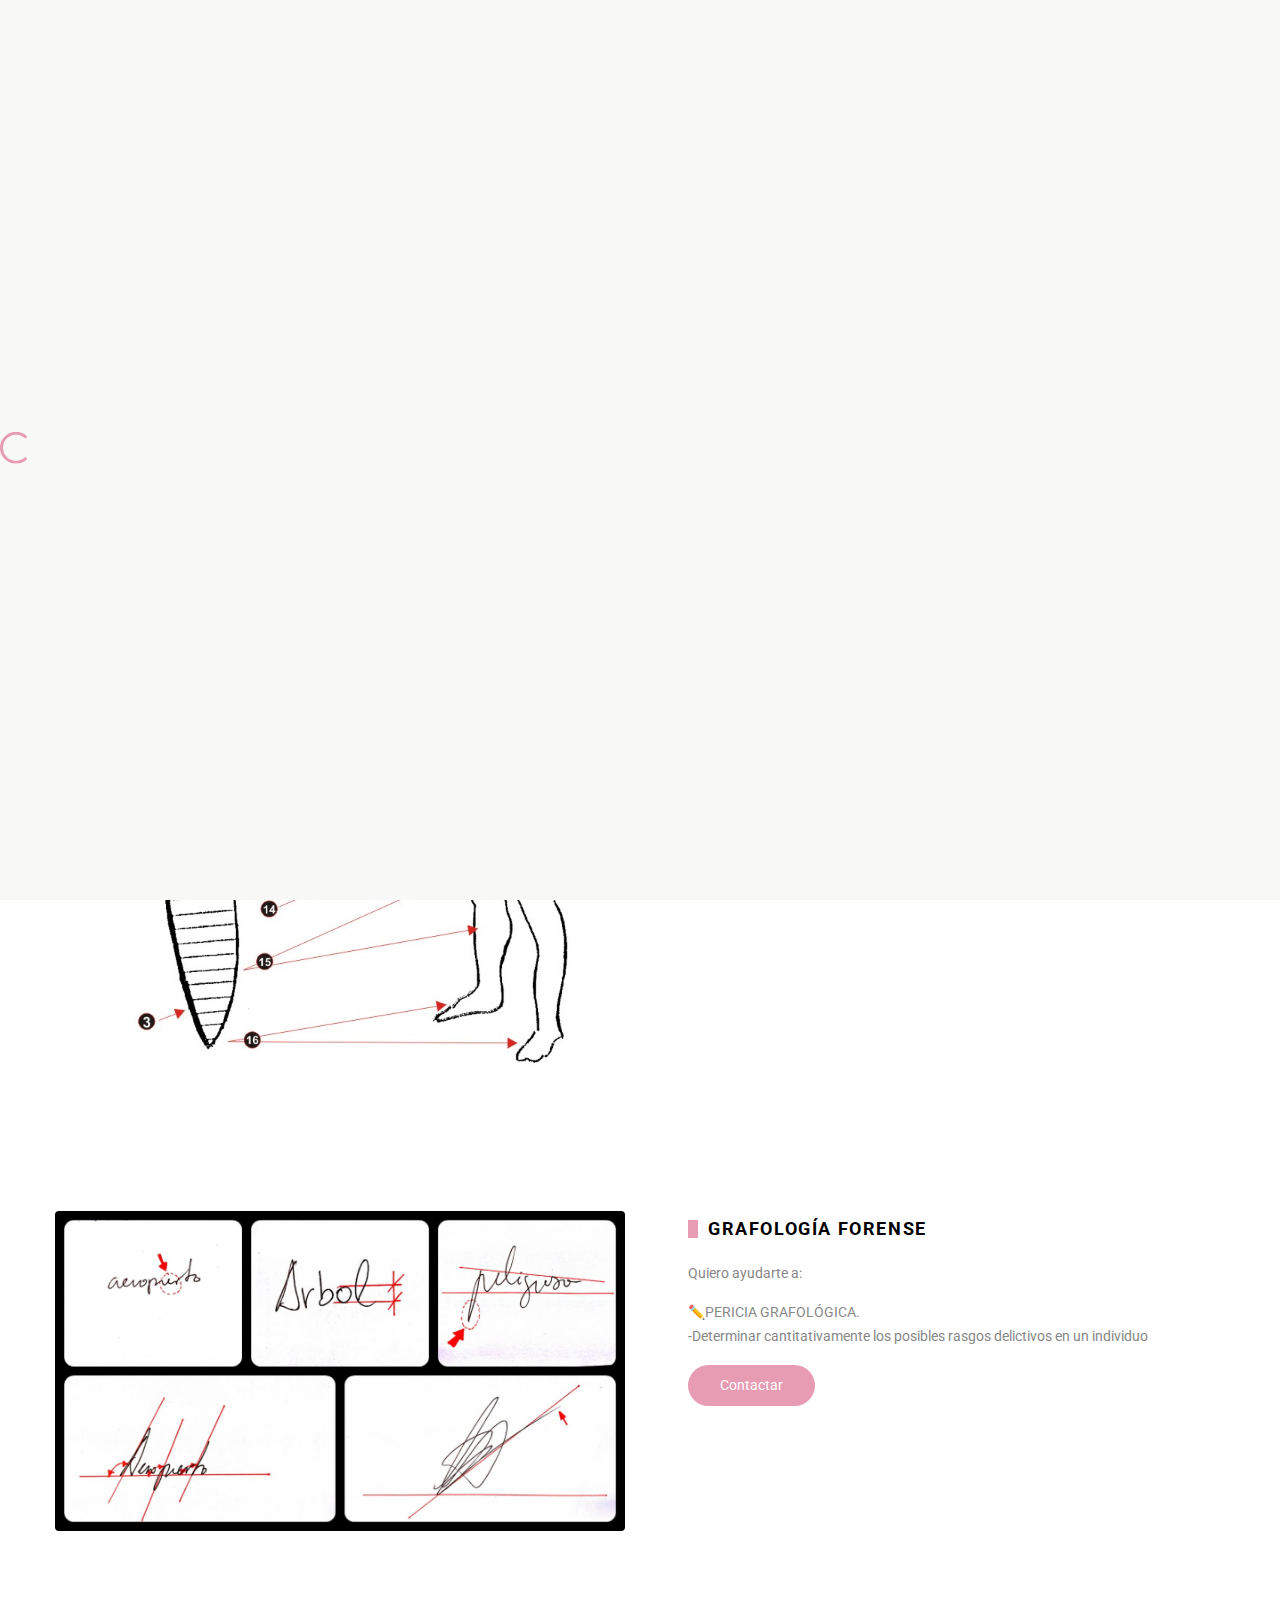
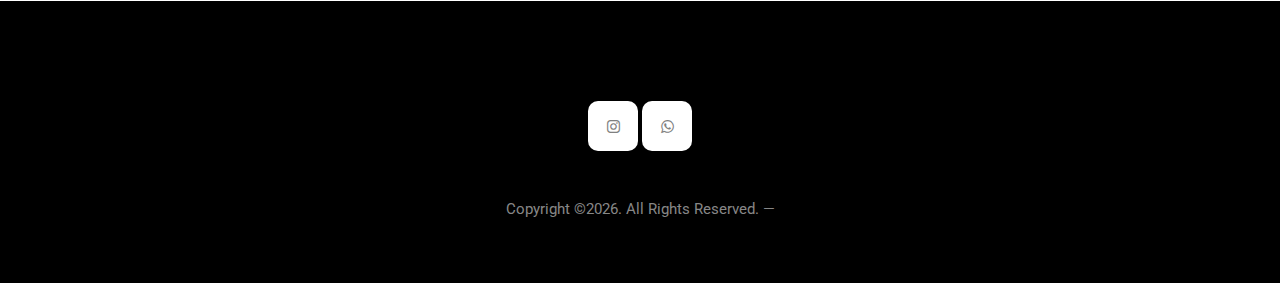
<file: services.html>
<!-- /*
* Template Name: Story
* Template Author: Untree.co
* Tempalte URI: https://untree.co/
* License: https://creativecommons.org/licenses/by/3.0/
*/ -->
<!doctype html>
<html lang="en">
<head>
  <meta charset="utf-8">
  <meta name="viewport" content="width=device-width, initial-scale=1, shrink-to-fit=no">
  <meta name="author" content="Untree.co">
  <link rel="shortcut icon" href="favicon.png">

  <link rel="apple-touch-icon" sizes="57x57" href="favicon/apple-icon-57x57.png">
  <link rel="apple-touch-icon" sizes="60x60" href="favicon/apple-icon-60x60.png">
  <link rel="apple-touch-icon" sizes="72x72" href="favicon/apple-icon-72x72.png">
  <link rel="apple-touch-icon" sizes="76x76" href="favicon/apple-icon-76x76.png">
  <link rel="apple-touch-icon" sizes="114x114" href="favicon/apple-icon-114x114.png">
  <link rel="apple-touch-icon" sizes="120x120" href="favicon/apple-icon-120x120.png">
  <link rel="apple-touch-icon" sizes="144x144" href="favicon/apple-icon-144x144.png">
  <link rel="apple-touch-icon" sizes="152x152" href="favicon/apple-icon-152x152.png">
  <link rel="apple-touch-icon" sizes="180x180" href="favicon/apple-icon-180x180.png">
  <link rel="icon" type="image/png" sizes="192x192"  href="/android-icon-192x192.png">
  <link rel="icon" type="image/png" sizes="32x32" href="favicon/favicon-32x32.png">
  <link rel="icon" type="image/png" sizes="96x96" href="favicon/favicon-96x96.png">
  <link rel="icon" type="image/png" sizes="16x16" href="favicon/favicon-16x16.png">
  <link rel="manifest" href="favicon/manifest.json">
  <meta name="msapplication-TileColor" content="#">
  <meta name="msapplication-TileImage" content="favicon/ms-icon-144x144.png">
  <meta name="theme-color" content="#">


  <meta name="description" content="" />
  <meta name="keywords" content="bootstrap, bootstrap4" />


  <link href="https://fonts.googleapis.com/css?family=Roboto:400,700,900&display=swap" rel="stylesheet">
  
  <link rel="stylesheet" href="css/bootstrap.min.css">
  <link rel="stylesheet" href="css/owl.carousel.min.css">
  <link rel="stylesheet" href="css/owl.theme.default.min.css">
  <link rel="stylesheet" href="fonts/icomoon/style.css">
  <link rel="stylesheet" href="fonts/flaticon/font/flaticon.css">
  <link rel="stylesheet" href="css/jquery.fancybox.min.css">
  <link rel="stylesheet" href="css/aos.css">
  <link rel="stylesheet" href="css/style.css">

  <title>Fabiola Zepeda - Grafóloga</title>
</head>
<body>


  <div class="site-mobile-menu site-navbar-target">
    <div class="site-mobile-menu-header">
      <div class="site-mobile-menu-close">
        <span class="icofont-close js-menu-toggle"></span>
      </div>
    </div>
    <div class="site-mobile-menu-body"></div>
  </div>

  
  <div class="site-mobile-menu site-navbar-target">
      <div class="site-mobile-menu-header">
        <div class="site-mobile-menu-close">
          <span class="icofont-close js-menu-toggle"></span>
        </div>
      </div>
      <div class="site-mobile-menu-body"></div>
    </div>
    
    <div class="container">


      <nav class="site-nav">
        <div class="row justify-content-between align-items-center">
          <div class="d-none d-lg-block col-lg-3 top-menu">
            <a href="https://wa.me/2613288947?text=Hola%20Fabiola,%20Espero%20que%20tengas%20un%20buen%20día.%20Estoy%20interesado/a%20en%20tus%20servicios%20y%20me%20gustaría%20coordinar%20una%20cita%20para%20obtener%20más%20información.%20" class="d-inline-flex align-items-center"><span class="icon-whatsapp mr-2"></span></a>
            <a target="_blank" href="https://www.instagram.com/fabiola.z27?igshid=NGVhN2U2NjQ0Yg==" class="d-inline-flex align-items-center"><span class="icon-instagram mr-2"></span></a>
          </div>
          <div class="col-8 col-md-6 col-lg-6 text-lg-center logo">
            <a href="index.html" ><span class="text-primary">F</span>abiola <span class="text-primary">Z</span>epeda</a>
          </div>
          <div class="col-4 col-md-6 col-lg-3 text-right top-menu">

            <div class="d-inline-flex align-items-center">
              

              <span class="mx-2 d-inline-block d-lg-none"></span>
              
              <a href="https://wa.me/2613288947?text=Hola%20Fabiola,%20Espero%20que%20tengas%20un%20buen%20día.%20Estoy%20interesado/a%20en%20tus%20servicios%20y%20me%20gustaría%20coordinar%20una%20cita%20para%20obtener%20más%20información.%20" class="d-inline-flex align-items-center d-inline-block d-lg-none"><span class="icon-whatsapp mr-2"></span></a>
              <a target="_blank" href="https://www.instagram.com/fabiola.z27?igshid=NGVhN2U2NjQ0Yg==" class="d-inline-flex align-items-center d-inline-block d-lg-none"><span class="icon-instagram mr-2"></span></a>



              <a href="#" class="burger ml-3 site-menu-toggle js-menu-toggle d-inline-block d-lg-none" data-toggle="collapse" data-target="#main-navbar">
                <span></span>
              </a>

              
            </div>
            
            

          </div>
        </div>
        <div class="d-none d-lg-block row align-items-center py-3">
          
          
          <div class="col-12 col-sm-12 col-lg-12 site-navigation text-center border border-secondary">
            <ul class="js-clone-nav d-none d-lg-inline-block text-left site-menu">
              <li ><a href="index.html">Inicio</a></li>
              <li><a href="single.html">Acerca de mí</a></li>
              <li>
                <a href="podcast.html">Podcast</a>
                
              </li>
              <li class="active"><a href="services.html">Servicios</a></li>
              
              <li><a href="contact.html">Contacto</a></li>
            </ul>

          </div>

        </div>  
      </nav> <!-- END nav -->
      

    </div> <!-- END container -->


    <div class="site-hero py-5 bg-light mb-5">

      <div class="container">
        <div class="row align-items-center justify-content-between">
          <div class="col-lg-12 text-center" >
            <div style="justify-content: center;
            align-items: center;
            text-align: center;" class="loading">SERVICIOS</div>
          </div>
        </div>
      </div>
    </div>

    <div class="site-section">
      <div class="container">
        <div class="row">
          <div class="col-lg-6">
            <img src="images/WhatsApp Image 2023-12-16 at 14.38.56.jpeg" alt="image" class="img-fluid rounded">
          </div>
          <div class=" mt-2 col-lg-6 pl-lg-5">
            <h3 class="mb-4 section-title">GRAFOTERAPIA</h3>
            <p>Quiero ayudarte a: </p>
            <ul class="list-check list-unstyled primary">
              
✏️ Mejorar tu autoestima. <br>
✏️Lograr mayor seguridad en ti mismo y en los modos de relacionarte.<br>
✏️Disminuir tu ansiedad y  nerviosismo.<br>
✏️ Fortalecer vínculos afectivos.<br>
✏️ Adquirir independencia afectiva y terminar con el apego emocional.<br>
✏️Mejorar tu asertividad en la toma de decisiones. <br>
✏️Superar tus frustraciones y temores del pasado.<br>
✏️Mejorar la memoria y la concentración. <br>
✏️Guiarte al cambio.<br>
            </ul>
            <a target="_blank" href="https://wa.me/2613288947?text=Hola%20Fabiola,%20Me%20gustaría%20contratar%20tus%20servicios%20de%20grafoterapia.%20¿Podemos%20coordinar%20los%20detalles%20y%20establecer%20una%20fecha%20para%20comenzar?%20Gracias"class="btn btn-primary-hover-outline">Contactar</a>
           
          </div>
        </div>
      </div>
    </div>

    <div class="site-section">
      <div class="container">
        <div class="row">
          <div class="col-lg-6">
            <img src="images/WhatsApp Image 2023-12-16 at 14.35.25.jpeg" alt="image" class="img-fluid rounded">
          </div>
          <div class="mt-2 col-lg-6 pl-lg-5">
            <h3 class="mb-4 section-title">GRAFOLOGÍA FORENSE</h3>
            <p>Quiero ayudarte a: </p>
            <ul class="list-check list-unstyled primary">
              
✏️PERICIA GRAFOLÓGICA.  <br>
-Determinar cantitativamente los posibles rasgos delictivos en un individuo
            </ul>
            <a target="_blank" href="https://wa.me/2613288947?text=Hola%20Fabiola,%20Me%20gustaría%20contratar%20tus%20servicios%20de%20grafología%20forense.%20¿Podemos%20coordinar%20los%20detalles%20y%20establecer%20una%20fecha%20para%20comenzar?%20Gracias"class="btn btn-primary-hover-outline">Contactar</a>
          </div>
          
          
        </div>
      </div>
    </div>
<!--
    <div class="site-section slider-team-wrap">
      <div class="container">

        <div class="row mb-5 align-items-center">
          <div class="col-md-6">
            <span class="section-subtitle">Team</span>
            <h2 class="section-title">Our Awesome Team</h2>
          </div>
          <div class="col-md-6 text-left text-md-right">
            <div class="slider-nav">
              <a href="#" class="js-prev js-custom-prev-v2"><span class="icon-arrow_back"></span></a>
              <a href="#" class="js-next js-custom-next-v2"><span class="icon-arrow_forward"></span></a>

            </div> 
          </div>
        </div>

        <div class="slider-team owl-carousel owl-3-slider">
          <div class="team">
            <div class="pic">
              <img src="images/person_1.jpg" alt="Image" class="img-fluid">
            </div>
            <h3 clas><a href="#"><span class="">Jeremy</span> Walker</a></h3>
            <span class="d-block position">CEO, Founder, Atty.</span>
            <p>Separated they live in.
            Separated they live in Bookmarksgrove right at the coast of the Semantics, a large language ocean.</p>
            <p class="mb-0"><a href="#" class="more dark">Learn More <span class="icon-arrow_forward"></span></a></p>
          </div>
          <div class="team">
            <div class="pic">
              <img src="images/person_2.jpg" alt="Image" class="img-fluid">
            </div>
            <h3 clas><a href="#"><span class="">Lawson</span> Arnold</a></h3>
            <span class="d-block position">CEO, Founder, Atty.</span>
            <p>Separated they live in.
            Separated they live in Bookmarksgrove right at the coast of the Semantics, a large language ocean.</p>
            <p class="mb-0"><a href="#" class="more dark">Learn More <span class="icon-arrow_forward"></span></a></p>
          </div>

          <div class="team">
            <div class="pic">
              <img src="images/person_3.jpg" alt="Image" class="img-fluid">
            </div>
            <h3 clas><a href="#"><span class="">Patrik</span> White</a></h3>
            <span class="d-block position">CEO, Founder, Atty.</span>
            <p>Separated they live in.
            Separated they live in Bookmarksgrove right at the coast of the Semantics, a large language ocean.</p>
            <p class="mb-0"><a href="#" class="more dark">Learn More <span class="icon-arrow_forward"></span></a></p>
          </div>

          <div class="team">
            <div class="pic">
              <img src="images/person_4.jpg" alt="Image" class="img-fluid">
            </div>
            <h3 clas><a href="#"><span class="">Kathryn</span> Ryan</a></h3>
            <span class="d-block position">CEO, Founder, Atty.</span>
            <p>Separated they live in.
            Separated they live in Bookmarksgrove right at the coast of the Semantics, a large language ocean.</p>
            <p class="mb-0"><a href="#" class="more dark">Learn More <span class="icon-arrow_forward"></span></a></p>
          </div>

        </div>
      </div> 
    </div> 

    <div class="site-section testimonial-section">
      <div class="container">
        <div class="row">
          <div class="col-12 text-center">
            <span class="section-subtitle">Happy Customers</span>
            <h2 class="section-title">Testimonials</h2>
          </div>
        </div>
        <div class="row justify-content-center">
          <div class="col-lg-7">

            <div class="main-slider owl-single owl-carousel">
              <div class="testimonial mx-auto">
                <figure class="img-wrap">
                  <img src="images/person_2.jpg" alt="Image" class="img-fluid">
                </figure>
                <h3 class="name">Adam Aderson</h3>
                <blockquote>
                  <p>&ldquo;There live the blind texts. Separated they live in Bookmarksgrove right at the coast of the Semantics, a large language ocean.&rdquo;</p>
                </blockquote>
              </div>

              <div class="testimonial mx-auto">
                <figure class="img-wrap">
                  <img src="images/person_3.jpg" alt="Image" class="img-fluid">
                </figure>
                <h3 class="name">Lukas Devlin</h3>
                <blockquote>
                  <p>&ldquo;There live the blind texts. Separated they live in Bookmarksgrove right at the coast of the Semantics, a large language ocean.&rdquo;</p>
                </blockquote>
              </div>

              <div class="testimonial mx-auto">
                <figure class="img-wrap">
                  <img src="images/person_4.jpg" alt="Image" class="img-fluid">
                </figure>
                <h3 class="name">Kayla Bryant</h3>
                <blockquote>
                  <p>&ldquo;There live the blind texts. Separated they live in Bookmarksgrove right at the coast of the Semantics, a large language ocean.&rdquo;</p>
                </blockquote>
              </div>

            </div>

          </div>
        </div>
      </div>
    </div>
-->
    

    <div class="site-footer">
      <div class="container">
        <div class="row justify-content-center copyright">

          <div class="col-lg-7 text-center">
            
            <div class="widget">
              <ul class="social list-unstyled">
                <li><a target="_blank" href="https://www.instagram.com/fabiola.z27?igshid=NGVhN2U2NjQ0Yg=="><span class="icon-instagram"></span></a></li>
                <li><a target="_blank" href="https://wa.me/2613288947?text=Hola%20Fabiola,%20Espero%20que%20tengas%20un%20buen%20día.%20Estoy%20interesado/a%20en%20tus%20servicios%20y%20me%20gustaría%20coordinar%20una%20cita%20para%20obtener%20más%20información.%20"><span class="icon-whatsapp"></span></a></li>
              </ul>
            </div>

            <div class="widget">
                <p>Copyright &copy;<script>document.write(new Date().getFullYear());</script>. All Rights Reserved. &mdash; 
                </p>
            </div>

          </div>

          
      </div>

    <div id="overlayer"></div>
    <div class="loader">
      <div class="spinner-border" role="status">
        <span class="sr-only">Loading...</span>
      </div>
    </div>

    <script src="js/jquery-3.4.1.min.js"></script>
    <script src="js/popper.min.js"></script>
    <script src="js/bootstrap.min.js"></script>
    <script src="js/owl.carousel.min.js"></script>
    <script src="js/aos.js"></script>
    <script src="js/imagesloaded.pkgd.js"></script>
    <script src="js/isotope.pkgd.min.js"></script>
    <script src="js/jquery.animateNumber.min.js"></script>
    <script src="js/jquery.waypoints.min.js"></script>
    <script src="js/jquery.fancybox.min.js"></script>
    <script src="js/custom.js"></script>
    <style>
      .loading {
      display: flex;
      color: #e79cb4;
      font-size: 1em;
      text-transform: uppercase;

      span {
          padding: 0 10px;
          line-height: 100px;
          background: #ffffff;
          animation: bulge 2s infinite;
      }
      }

      @keyframes bulge {
      50% {
          box-shadow: 0 20px 0 #eee;
          transform: translateY(-35px);
      }
      }
  </style>
  <script>
      let loading = document.querySelector(".loading");
      let letters = loading.textContent.split("");
      loading.textContent = "";
      letters.forEach((letter, i) => {
      let span = document.createElement("span");
      span.textContent = letter;
      span.style.animationDelay = `${i / 5}s`;
      loading.append(span);
      });

    </script>
    
  </body>
  </html>
</file>
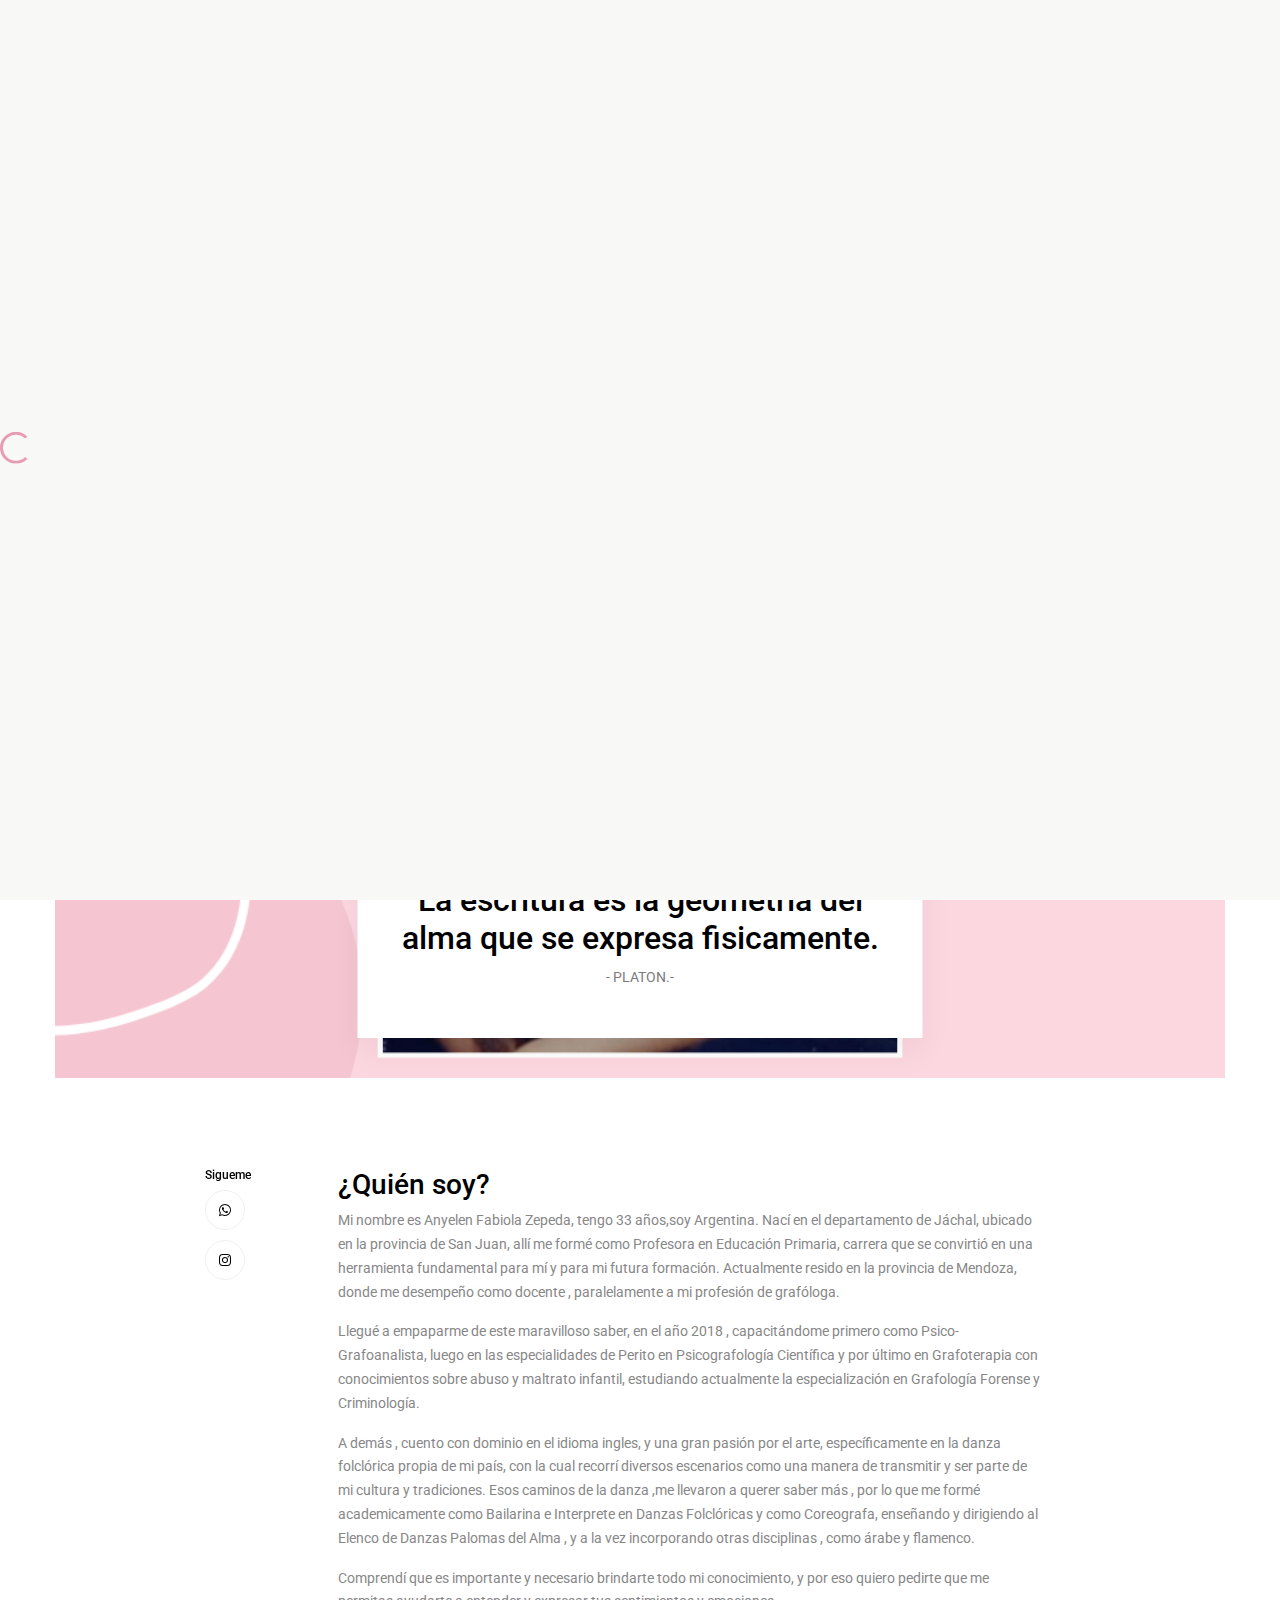
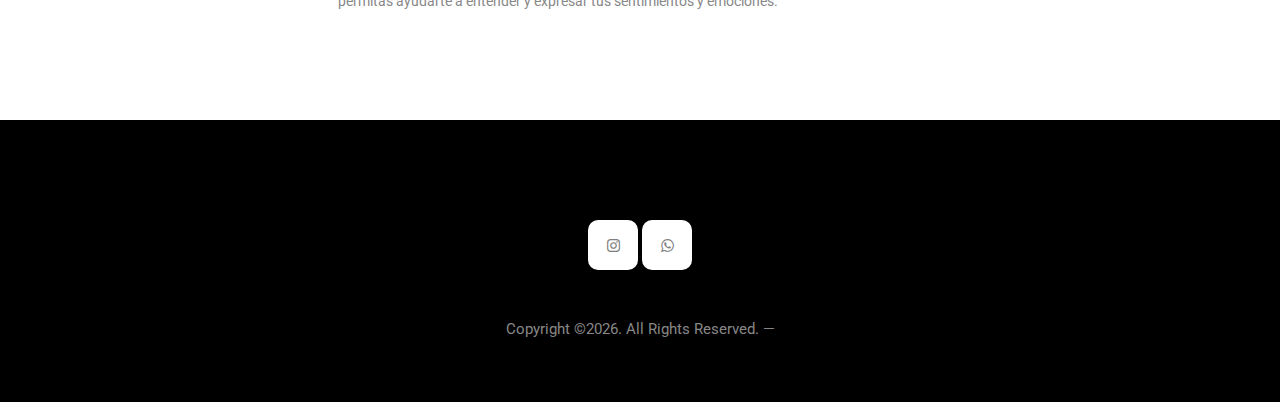
<file: single.html>
<!-- /*
* Template Name: Story
* Template Author: Untree.co
* Tempalte URI: https://untree.co/
* License: https://creativecommons.org/licenses/by/3.0/
*/ -->
<!doctype html>
<html lang="en">
<head>
  <meta charset="utf-8">
  <meta name="viewport" content="width=device-width, initial-scale=1, shrink-to-fit=no">
  <meta name="author" content="Untree.co">
  <link rel="shortcut icon"  href="favicon.png">

  <link rel="apple-touch-icon" sizes="57x57"  href="favicon/apple-icon-57x57.png">
  <link rel="apple-touch-icon" sizes="60x60"  href="favicon/apple-icon-60x60.png">
  <link rel="apple-touch-icon" sizes="72x72"  href="favicon/apple-icon-72x72.png">
  <link rel="apple-touch-icon" sizes="76x76"  href="favicon/apple-icon-76x76.png">
  <link rel="apple-touch-icon" sizes="114x114"  href="favicon/apple-icon-114x114.png">
  <link rel="apple-touch-icon" sizes="120x120"  href="favicon/apple-icon-120x120.png">
  <link rel="apple-touch-icon" sizes="144x144"  href="favicon/apple-icon-144x144.png">
  <link rel="apple-touch-icon" sizes="152x152"  href="favicon/apple-icon-152x152.png">
  <link rel="apple-touch-icon" sizes="180x180"  href="favicon/apple-icon-180x180.png">
  <link rel="icon" type="image/png" sizes="192x192"   href="/android-icon-192x192.png">
  <link rel="icon" type="image/png" sizes="32x32"  href="favicon/favicon-32x32.png">
  <link rel="icon" type="image/png" sizes="96x96"  href="favicon/favicon-96x96.png">
  <link rel="icon" type="image/png" sizes="16x16"  href="favicon/favicon-16x16.png">
  <link rel="manifest"  href="favicon/manifest.json">
  <meta name="msapplication-TileColor" content="#">
  <meta name="msapplication-TileImage" content="favicon/ms-icon-144x144.png">
  <meta name="theme-color" content="#">


  <meta name="description" content="" />
  <meta name="keywords" content="bootstrap, bootstrap4" />


  <link  href="https://fonts.googleapis.com/css?family=Roboto:400,700,900&display=swap" rel="stylesheet">
  
  <link rel="stylesheet"  href="css/bootstrap.min.css">
  <link rel="stylesheet"  href="css/owl.carousel.min.css">
  <link rel="stylesheet"  href="css/owl.theme.default.min.css">
  <link rel="stylesheet"  href="fonts/icomoon/style.css">
  <link rel="stylesheet"  href="fonts/flaticon/font/flaticon.css">
  <link rel="stylesheet"  href="css/jquery.fancybox.min.css">
  <link rel="stylesheet"  href="css/aos.css">
  <link rel="stylesheet"  href="css/style.css">

  <title>Fabiola Zepeda - Grafóloga</title>
</head>
<body>


  <div class="site-mobile-menu site-navbar-target">
    <div class="site-mobile-menu-header">
      <div class="site-mobile-menu-close">
        <span class="icofont-close js-menu-toggle"></span>
      </div>
    </div>
    <div class="site-mobile-menu-body"></div>
  </div>

  
  <div class="site-mobile-menu site-navbar-target">
      <div class="site-mobile-menu-header">
        <div class="site-mobile-menu-close">
          <span class="icofont-close js-menu-toggle"></span>
        </div>
      </div>
      <div class="site-mobile-menu-body"></div>
    </div>
    
    <div class="container">


      <nav class="site-nav">
        <div class="row justify-content-between align-items-center">
          <div class="d-none d-lg-block col-lg-3 top-menu">
            <a target="_blank" href="https://wa.me/2613288947?text=Hola%20Fabiola,%20Espero%20que%20tengas%20un%20buen%20día.%20Estoy%20interesado/a%20en%20tus%20servicios%20y%20me%20gustaría%20coordinar%20una%20cita%20para%20obtener%20más%20información.%20" class="d-inline-flex align-items-center"><span class="icon-whatsapp mr-2"></span></a>
            <a target="_blank" target="_blank" href="https://www.instagram.com/fabiola.z27?igshid=NGVhN2U2NjQ0Yg==" class="d-inline-flex align-items-center"><span class="icon-instagram mr-2"></span></a>
          </div>
          <div class="col-8 col-md-6 col-lg-6 text-lg-center logo">
            <a  href="index.html" ><span class="text-primary">F</span>abiola <span class="text-primary">Z</span>epeda</a>
          </div>
          <div class="col-4 col-md-6 col-lg-3 text-right top-menu">

            <div class="d-inline-flex align-items-center">
              

              <span class="mx-2 d-inline-block d-lg-none"></span>
              
              <a target="_blank" href="https://wa.me/2613288947?text=Hola%20Fabiola,%20Espero%20que%20tengas%20un%20buen%20día.%20Estoy%20interesado/a%20en%20tus%20servicios%20y%20me%20gustaría%20coordinar%20una%20cita%20para%20obtener%20más%20información.%20" class="d-inline-flex align-items-center d-inline-block d-lg-none"><span class="icon-whatsapp mr-2"></span></a>
              <a target="_blank" target="_blank" href="https://www.instagram.com/fabiola.z27?igshid=NGVhN2U2NjQ0Yg==" class="d-inline-flex align-items-center d-inline-block d-lg-none"><span class="icon-instagram mr-2"></span></a>



              <a  href="#" class="burger ml-3 site-menu-toggle js-menu-toggle d-inline-block d-lg-none" data-toggle="collapse" data-target="#main-navbar">
                <span></span>
              </a>

              
            </div>
            
            

          </div>
        </div>
        <div class="d-none d-lg-block row align-items-center py-3">
          
          
         
          <div class="col-12 col-sm-12 col-lg-12 site-navigation text-center border border-secondary">
            <ul class="js-clone-nav d-none d-lg-inline-block text-left site-menu">
              <li ><a  href="index.html">Inicio</a></li>
              <li class="active"><a  href="single.html">Acerca de mí</a></li>
              <li>
                <a  href="podcast.html">Podcast</a>
                
              </li>
              <li><a  href="services.html">Servicios</a></li>
              
              <li><a  href="contact.html">Contacto</a></li>
            </ul>

          </div>

        </div>  
      </nav> <!-- END nav -->

    </div> <!-- END container -->


    <div class="featured-post single-article">
      <div class="container">
        <div class="post-slide single-page" style="background-image: url('images/perf.png');">
          <div class="text-wrap pb-5">
            <div class="share">
              <ul class="list-unstyled">
                <li><a target="_blank" href="https://wa.me/2613288947?text=Hola%20Fabiola,%20Espero%20que%20tengas%20un%20buen%20día.%20Estoy%20interesado/a%20en%20tus%20servicios%20y%20me%20gustaría%20coordinar%20una%20cita%20para%20obtener%20más%20información.%20"><span class="icon-whatsapp"></span></a></li>
                <li><a target="_blank" target="_blank" href="https://www.instagram.com/fabiola.z27?igshid=NGVhN2U2NjQ0Yg=="><span class="icon-instagram"></span></a></li>
              </ul>
            </div>
            <h2 class="text-black">La escritura es la geometría del alma que se expresa fisicamente.</h2>
            <div class="meta">
              
              <span>- PLATON.-</span>
            </div>
          </div>
        </div> <!-- .post-slide -->

      </div>
    </div>

    
    <div class="container article">
      <div class="row justify-content-center align-items-stretch">
        
        <article class="col-lg-8 order-lg-2 px-lg-5">
          <h3>¿Quién soy? </h3>
          <p>Mi nombre es Anyelen Fabiola Zepeda, tengo  33 años,soy Argentina. Nací en el departamento de Jáchal, ubicado en la provincia de San Juan, allí me formé como Profesora en Educación Primaria, carrera que se convirtió en una herramienta fundamental para mí y para mi futura formación. Actualmente resido en la provincia de Mendoza, donde me desempeño como docente  , paralelamente a mi  profesión de grafóloga. </p>

          <p>Llegué a empaparme de este maravilloso saber, en el año 2018 , capacitándome primero como Psico-Grafoanalista, luego en las especialidades de Perito en Psicografología Científica y por último en Grafoterapia  con conocimientos sobre abuso y maltrato infantil, estudiando actualmente la especialización en Grafología Forense y Criminología. </p>

          <p>A demás ,  cuento con dominio  en el   idioma ingles, y una gran  pasión  por el arte, específicamente en la danza folclórica propia de mi país, con la cual recorrí diversos escenarios como una manera de transmitir y ser parte de  mi cultura y tradiciones.
            Esos caminos de la danza ,me llevaron  a querer saber más , por lo que me formé academicamente como Bailarina e Interprete en Danzas Folclóricas y como Coreografa, enseñando y dirigiendo al Elenco de Danzas Palomas del Alma , y a la vez   incorporando otras disciplinas , como árabe y  flamenco. </p>

          <p> Comprendí que es importante y necesario   brindarte todo mi conocimiento, y por eso quiero pedirte que me  permitas ayudarte a entender y expresar tus sentimientos y emociones.</p>
          


        </article>

        <div class="col-md-12 col-lg-1 order-lg-1">
          <div class="share sticky-top">
            <h3>Sigueme</h3>
            <ul class="list-unstyled share-article">
              <li><a target="_blank" href="https://wa.me/2613288947?text=Hola%20Fabiola,%20Espero%20que%20tengas%20un%20buen%20día.%20Estoy%20interesado/a%20en%20tus%20servicios%20y%20me%20gustaría%20coordinar%20una%20cita%20para%20obtener%20más%20información.%20"><span class="icon-whatsapp"></span></a></li>
              <li><a  target="_blank" href="https://www.instagram.com/fabiola.z27?igshid=NGVhN2U2NjQ0Yg=="><span class="icon-instagram"></span></a></li>
            </ul>
          </div>
        </div>
        
      </div>
    </div>
    

    <div class="site-footer">
      <div class="container">
        <div class="row justify-content-center copyright">

          <div class="col-lg-7 text-center">
            
            <div class="widget">
              <ul class="social list-unstyled">
                <li><a target="_blank" href="#"><span class="icon-instagram"></span></a></li>
                <li><a target="_blank" href="https://wa.me/2613288947?text=Hola%20Fabiola,%20Espero%20que%20tengas%20un%20buen%20día.%20Estoy%20interesado/a%20en%20tus%20servicios%20y%20me%20gustaría%20coordinar%20una%20cita%20para%20obtener%20más%20información.%20"><span class="icon-whatsapp"></span></a></li>
              </ul>
            </div>

            <div class="widget">
                <p>Copyright &copy;<script>document.write(new Date().getFullYear());</script>. All Rights Reserved. &mdash; 
                </p>
            </div>

          </div>

          
      </div>

    <div id="overlayer"></div>
    <div class="loader">
      <div class="spinner-border" role="status">
        <span class="sr-only">Loading...</span>
      </div>
    </div>

    <script src="js/jquery-3.4.1.min.js"></script>
    <script src="js/popper.min.js"></script>
    <script src="js/bootstrap.min.js"></script>
    <script src="js/owl.carousel.min.js"></script>
    <script src="js/aos.js"></script>
    <script src="js/imagesloaded.pkgd.js"></script>
    <script src="js/isotope.pkgd.min.js"></script>
    <script src="js/jquery.animateNumber.min.js"></script>
    <script src="js/jquery.waypoints.min.js"></script>
    <script src="js/jquery.fancybox.min.js"></script>
    <script src="js/custom.js"></script>

    
  </body>
  </html>
</file>
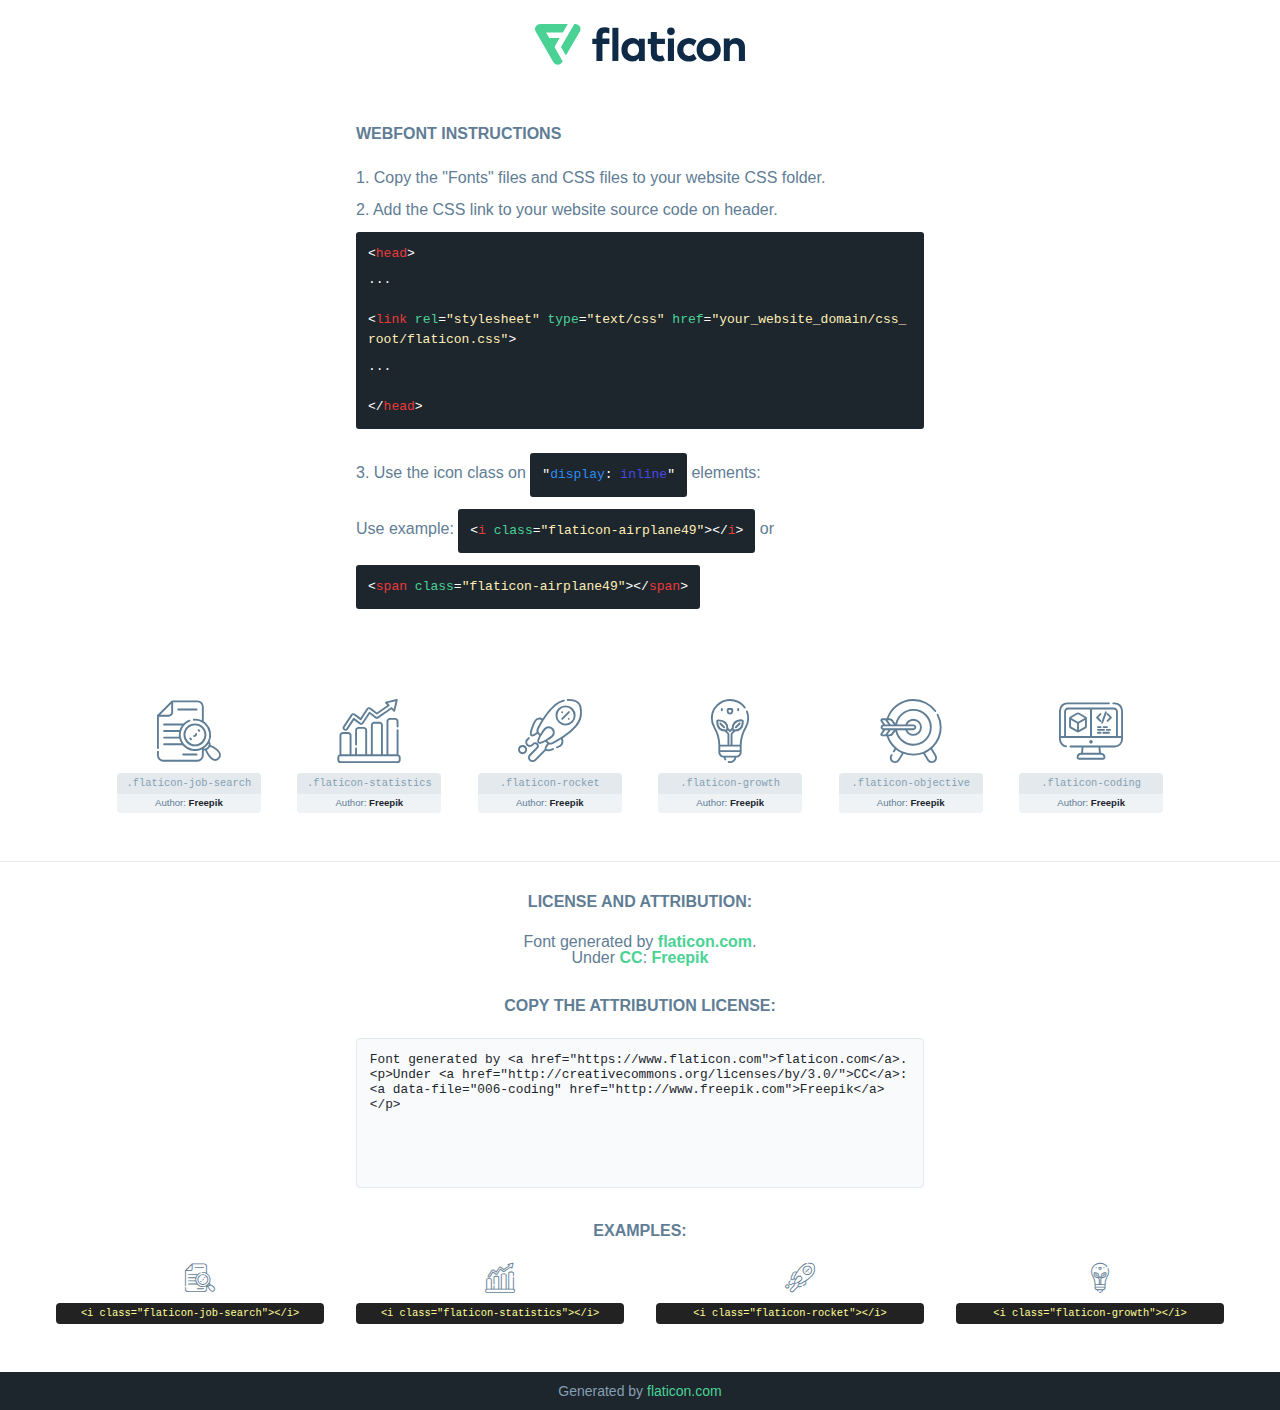
<file: fonts/flaticon/font/flaticon.html>
<!DOCTYPE html>
<!--
  Flaticon icon font: Flaticon
  Creation date: 19/01/2021 11:09
-->
<html>

<head>
    <title>Flaticon Webfont</title>
    <link rel="stylesheet" type="text/css" href="flaticon.css">
    <meta charset="UTF-8">
    <style>
    html, body, div, span, applet, object, iframe,
    h1, h2, h3, h4, h5, h6, p, blockquote, pre,
    a, abbr, acronym, address, big, cite, code,
    del, dfn, em, img, ins, kbd, q, s, samp,
    small, strike, strong, sub, sup, tt, var,
    b, u, i, center,
    dl, dt, dd, ol, ul, li,
    fieldset, form, label, legend,
    table, caption, tbody, tfoot, thead, tr, th, td,
    article, aside, canvas, details, embed,
    figure, figcaption, footer, header, hgroup,
    menu, nav, output, ruby, section, summary,
    time, mark, audio, video {
        margin: 0;
        padding: 0;
        border: 0;
        font-size: 100%;
        font: inherit;
        vertical-align: baseline;
    }
    /* HTML5 display-role reset for older browsers */
    article, aside, details, figcaption, figure,
    footer, header, hgroup, menu, nav, section {
        display: block;
    }
    body {
        line-height: 1;
    }
    ol, ul {
        list-style: none;
    }
    blockquote, q {
        quotes: none;
    }
    blockquote:before, blockquote:after,
    q:before, q:after {
        content: '';
        content: none;
    }
    table {
        border-collapse: collapse;
        border-spacing: 0;
    }
    body {
        font-family: Helvetica, Arial, sans-serif;
        font-size: 16px;
        color: #5f7d95;
    }
    a {
        color: #4AD295;
        font-weight: bold;
        text-decoration: none;
    }
    * {
        -moz-box-sizing: border-box;
        -webkit-box-sizing: border-box;
        box-sizing: border-box;
        margin: 0;
        padding: 0;
    }
    [class^="flaticon-"]:before, [class*=" flaticon-"]:before, [class^="flaticon-"]:after, [class*=" flaticon-"]:after {
        font-family: Flaticon;
        font-size: 30px;
        font-style: normal;
        margin-left: 20px;
        color: #333;
    }
    .wrapper {
        max-width: 600px;
        margin: auto;
        padding: 0 1em;
    }
    .title {
        margin-bottom: 24px;
        text-transform: uppercase;
        font-weight: bold;
    }
    header {
        text-align: center;
        padding: 24px;
    }
    header .logo {
        width: 210px;
        height: auto;
        border: none;
        display: inline-block;
    }
    header strong {
        font-size: 28px;
        font-weight: 500;
        vertical-align: middle;
    }
    .demo {
        margin: 2em auto;
        line-height: 1.25em;
    }
    .demo ul li {
        margin-bottom: 12px;
    }
    .demo ul li code {
        background-color: #1D262D;
        border-radius: 3px;
        padding: 12px;
        display: inline-block;
        color: #fff;
        font-family: Consolas,Monaco,Lucida Console,Liberation Mono,DejaVu Sans Mono,Bitstream Vera Sans Mono,Courier New, monospace;
        font-weight: lighter;
        margin-top: 12px;
        font-size: 13px;
        word-break: break-all;
    }
    .demo ul li code .red {
        color: #EC3A3B;
    }
    .demo ul li code .green {
        color: #4AD295;
    }
    .demo ul li code .yellow {
        color: #FFEEB6;
    }
    .demo ul li code .blue {
        color: #2C8CF4;
    }
    .demo ul li code .purple {
        color: #4949E7;
    }
    .demo ul li code .dots {
        margin-top: 0.5em;
        display: block;
    }
    #glyphs {
        border-bottom: 1px solid #E3E9ED;
        padding: 2em 0;
        text-align: center;
    }
    .glyph {
        display: inline-block;
        width: 9em;
        margin: 1em;
        text-align: center;
        vertical-align: top;
        background: #FFF;
    }
    .glyph .glyph-icon {
        padding: 10px;
        display: block;
        font-family:"Flaticon";
        font-size: 64px;
        line-height: 1;
    }
    .glyph .glyph-icon:before {
        font-size: 64px;
        color: #5f7d95;
        margin-left: 0;
    }
    .class-name {
        font-size: 0.65em;
        background-color: #E3E9ED;
        color: #869FB2;
        border-radius: 4px 4px 0 0;
        padding: 0.5em;
        font-family: Consolas,Monaco,Lucida Console,Liberation Mono,DejaVu Sans Mono,Bitstream Vera Sans Mono,Courier New, monospace;
    }
    .author-name {
        font-size: 0.6em;
        background-color: #EFF3F6;
        border-top: 0;
        border-radius: 0 0 4px 4px;
        padding: 0.5em;
    }
    .author-name a {
        color: #1D262D;
    }
    .class-name:last-child {
        font-size: 10px;
        color:#888;
    }
    .class-name:last-child a {
        font-size: 10px;
        color:#555;
    }
    .glyph > input {
        display: block;
        width: 100px;
        margin: 5px auto;
        text-align: center;
        font-size: 12px;
        cursor: text;
    }
    .glyph > input.icon-input {
        font-family:"Flaticon";
        font-size: 16px;
        margin-bottom: 10px;
    }
    .attribution .title {
        margin-top: 2em;
    }
    .attribution textarea {
        background-color: #F8FAFB;
        color: #1D262D;
        padding: 1em;
        border: none;
        box-shadow: none;
        border: 1px solid #E3E9ED;
        border-radius: 4px;
        resize: none;
        width: 100%;
        height: 150px;
        font-size: 0.8em;
        font-family: Consolas,Monaco,Lucida Console,Liberation Mono,DejaVu Sans Mono,Bitstream Vera Sans Mono,Courier New, monospace;
        -webkit-appearance: none;
    }
    .attribution textarea:hover {
        border-color: #CFD9E0;
    }
    .attribution textarea:focus {
        border-color: #4AD295;
    }
    .iconsuse {
        margin: 2em auto;
        text-align: center;
        max-width: 1200px;
    }
    .iconsuse:after {
        content: '';
        display: table;
        clear: both;
    }
    .iconsuse .image {
        float: left;
        width: 25%;
        padding: 0 1em;
    }
    .iconsuse .image p {
        margin-bottom: 1em;
    }
    .iconsuse .image span {
        display: block;
        font-size: 0.65em;
        background-color: #222;
        color: #fff;
        border-radius: 4px;
        padding: 0.5em;
        color: #FFFF99;
        margin-top: 1em;
        font-family: Consolas,Monaco,Lucida Console,Liberation Mono,DejaVu Sans Mono,Bitstream Vera Sans Mono,Courier New, monospace;
    }
    .glyph-icon:before {
        color: #5f7d95;
    }
    #footer {
        text-align: center;
        background-color: #1D262D;
        color: #869FB2;
        padding: 12px;
        font-size: 14px;
    }
    #footer a {
        font-weight: normal;
    }
    @media (max-width: 960px) {
        .iconsuse .image {
            width: 50%;
        }
    }
    </style>
</head>

<body class="characters-off">

    <header>
        <a href="https://www.flaticon.com/" target="_blank" class="logo">
            <svg xmlns="http://www.w3.org/2000/svg" viewBox="0 0 394.3 76.5"><path d="M156.6,69.4H145.3V7.1h11.3Z" style="fill:#0e2a47"/><path d="M206.2,69.4h-11V64.8a15.4,15.4,0,0,1-12.6,5.7c-11.6,0-20.3-9.5-20.3-22.1s8.8-22.1,20.3-22.1a15.4,15.4,0,0,1,12.6,5.8V27.5h11Zm-32.4-21c0,6.4,4.2,11.6,10.8,11.6s10.8-4.9,10.8-11.6-4.4-11.6-10.8-11.6S173.9,42,173.9,48.4Z" style="fill:#0e2a47"/><path d="M262.5,13.7a7.2,7.2,0,0,1-14.4,0,7.2,7.2,0,1,1,14.4,0ZM261,69.4H249.6v-42H261Z" style="fill:#0e2a47"/><path id="_Trazado_" data-name="&lt;Trazado&gt;" d="M139.6,17.8a16.6,16.6,0,0,0-8-1.4c-3.2.4-4.9,2-4.9,5.9v5.1h13V37.5h-13v32H115.4v-32h-7.8v-10h7.8V22.2c0-9.9,5.2-16.3,15-16.3a23.4,23.4,0,0,1,9.3,1.8Z" style="fill:#0e2a47"/><path d="M235.1,60c-3.5,0-6.3-1.9-6.3-7.1V37.5H244v-10H228.8V15H217.5V27.5h-5.7v10h5.7V53.7c0,10.9,5.3,16.8,15.7,16.8A22.9,22.9,0,0,0,244,68l-4.3-9.1A12.3,12.3,0,0,1,235.1,60Z" style="fill:#0e2a47"/><path d="M348.9,48.4c0,12.6-9.7,22.1-22.7,22.1s-22.7-9.4-22.7-22.1,9.6-22.1,22.7-22.1S348.9,35.8,348.9,48.4Zm-33.9,0c0,6.8,4.8,11.6,11.1,11.6s11.2-4.8,11.2-11.6-4.8-11.6-11.2-11.6S315.1,41.6,315.1,48.4Z" style="fill:#0e2a47"/><path d="M394.3,42.7V69.4H382.9V46.3c0-6.1-3-9.4-8.2-9.4s-8.9,3.2-8.9,9.5v23H354.6v-42h11v4.9c3-4.5,7.6-6.1,12.3-6.1C387.5,26.3,394.3,33,394.3,42.7Z" style="fill:#0e2a47"/><path d="M298,55.7h0a12.4,12.4,0,0,1-8.2,4.2h-.9l-1.8-.2a10,10,0,0,1-7.4-5.6,13.2,13.2,0,0,1-1.2-5.8,13,13,0,0,1,1.3-5.9,10.1,10.1,0,0,1,7.5-5.5h2.4a11.7,11.7,0,0,1,8.3,4.2l5.5-9.6a19.9,19.9,0,0,0-8.1-4.3,23.4,23.4,0,0,0-6.1-.8,25.2,25.2,0,0,0-7.5,1.1,20.9,20.9,0,0,0-8,4.6,21.9,21.9,0,0,0-6.8,16.4,21.9,21.9,0,0,0,6.7,16.3,20.9,20.9,0,0,0,8,4.6,25.2,25.2,0,0,0,7.7,1.2,23.6,23.6,0,0,0,6.2-.8,20,20,0,0,0,8.1-4.4Z" style="fill:#0e2a47"/><path d="M46.3,26.5H26.9L20.8,16H52.4L61.6,0H9.4A9.3,9.3,0,0,0,1.3,4.7a9.3,9.3,0,0,0,0,9.4L34.6,71.8a9.4,9.4,0,0,0,16.2,0l1.1-1.9L36.6,43.3Z" style="fill:#4ad295"/><path d="M84.2,4.7A9.3,9.3,0,0,0,76.1,0H73.8l-25,43.3,9.2,16L84.2,14A9.3,9.3,0,0,0,84.2,4.7Z" style="fill:#4ad295"/></svg>
        </a>
    </header>

    <section class="demo wrapper">

        <p class="title">Webfont Instructions</p>

        <ul>
            <li>
                <span class="num">1. </span>Copy the "Fonts" files and CSS files to your website CSS folder.
            </li>
            <li>
                <span class="num">2. </span>Add the CSS link to your website source code on header.
                <code class="big">
                    &lt;<span class="red">head</span>&gt;
                    <br/><span class="dots">...</span>
                    <br/>&lt;<span class="red">link</span> <span class="green">rel</span>=<span class="yellow">"stylesheet"</span> <span class="green">type</span>=<span class="yellow">"text/css"</span> <span class="green">href</span>=<span class="yellow">"your_website_domain/css_root/flaticon.css"</span>&gt;
                    <br/><span class="dots">...</span>
                    <br/>&lt;/<span class="red">head</span>&gt;
                </code>
            </li>

            <li>
                <p>
                    <span class="num">3. </span>Use the icon class on <code>"<span class="blue">display</span>:<span class="purple"> inline</span>"</code> elements:
                    <br />
                    Use example: <code>&lt;<span class="red">i</span> <span class="green">class</span>=<span class="yellow">&quot;flaticon-airplane49&quot;</span>&gt;&lt;/<span class="red">i</span>&gt;</code> or <code>&lt;<span class="red">span</span> <span class="green">class</span>=<span class="yellow">&quot;flaticon-airplane49&quot;</span>&gt;&lt;/<span class="red">span</span>&gt;</code>
            </li>
        </ul>

    </section>




   <section id="glyphs">          
    
      
        <div class="glyph"><div class="glyph-icon flaticon-job-search"></div>
            <div class="class-name">.flaticon-job-search</div>
            <div class="author-name">Author: <a data-file="001-job-search" href="http://www.freepik.com">Freepik</a> </div> 
        </div>        
        
        <div class="glyph"><div class="glyph-icon flaticon-statistics"></div>
            <div class="class-name">.flaticon-statistics</div>
            <div class="author-name">Author: <a data-file="002-statistics" href="http://www.freepik.com">Freepik</a> </div> 
        </div>        
        
        <div class="glyph"><div class="glyph-icon flaticon-rocket"></div>
            <div class="class-name">.flaticon-rocket</div>
            <div class="author-name">Author: <a data-file="003-rocket" href="http://www.freepik.com">Freepik</a> </div> 
        </div>        
        
        <div class="glyph"><div class="glyph-icon flaticon-growth"></div>
            <div class="class-name">.flaticon-growth</div>
            <div class="author-name">Author: <a data-file="004-growth" href="http://www.freepik.com">Freepik</a> </div> 
        </div>        
        
        <div class="glyph"><div class="glyph-icon flaticon-objective"></div>
            <div class="class-name">.flaticon-objective</div>
            <div class="author-name">Author: <a data-file="005-objective" href="http://www.freepik.com">Freepik</a> </div> 
        </div>        
        
        <div class="glyph"><div class="glyph-icon flaticon-coding"></div>
            <div class="class-name">.flaticon-coding</div>
            <div class="author-name">Author: <a data-file="006-coding" href="http://www.freepik.com">Freepik</a> </div> 
        </div>        
        

    </section>



    <section class="attribution wrapper"   style="text-align:center;">

      <div class="title">License and attribution:</div><div class="attrDiv">Font generated by <a href="https://www.flaticon.com">flaticon.com</a>. <div><p>Under <a href="http://creativecommons.org/licenses/by/3.0/">CC</a>: <a data-file="006-coding" href="http://www.freepik.com">Freepik</a></p>  </div>
      </div>
      <div class="title">Copy the Attribution License:</div>

    <textarea onclick="this.focus();this.select();">Font generated by &lt;a href=&quot;https://www.flaticon.com&quot;&gt;flaticon.com&lt;/a&gt;. <p>Under <a href="http://creativecommons.org/licenses/by/3.0/">CC</a>: <a data-file="006-coding" href="http://www.freepik.com">Freepik</a></p>  
     </textarea>

    </section>

    <section class="iconsuse">

          <div class="title">Examples:</div>            
             
            <div class="image">
                <p>
                    <i class="glyph-icon flaticon-job-search"></i> 
                    <span>&lt;i class=&quot;flaticon-job-search&quot;&gt;&lt;/i&gt;</span>
                </p>
            </div>
            
            <div class="image">
                <p>
                    <i class="glyph-icon flaticon-statistics"></i> 
                    <span>&lt;i class=&quot;flaticon-statistics&quot;&gt;&lt;/i&gt;</span>
                </p>
            </div>
            
            <div class="image">
                <p>
                    <i class="glyph-icon flaticon-rocket"></i> 
                    <span>&lt;i class=&quot;flaticon-rocket&quot;&gt;&lt;/i&gt;</span>
                </p>
            </div>
            
            <div class="image">
                <p>
                    <i class="glyph-icon flaticon-growth"></i> 
                    <span>&lt;i class=&quot;flaticon-growth&quot;&gt;&lt;/i&gt;</span>
                </p>
            </div>
                       
        </div>
                            
    </section>

<div id="footer">
    <div>Generated by <a href="https://www.flaticon.com">flaticon.com</a>
    </div>
</div>



</body>
</html>
</file>
<file: fonts/icomoon/style.css>
@font-face {
  font-family: 'icomoon';
  src:  url('fonts/icomoon.eot?10si43');
  src:  url('fonts/icomoon.eot?10si43#iefix') format('embedded-opentype'),
    url('fonts/icomoon.ttf?10si43') format('truetype'),
    url('fonts/icomoon.woff?10si43') format('woff'),
    url('fonts/icomoon.svg?10si43#icomoon') format('svg');
  font-weight: normal;
  font-style: normal;
}

[class^="icon-"], [class*=" icon-"] {
  /* use !important to prevent issues with browser extensions that change fonts */
  font-family: 'icomoon' !important;
  speak: none;
  font-style: normal;
  font-weight: normal;
  font-variant: normal;
  text-transform: none;
  line-height: 1;

  /* Better Font Rendering =========== */
  -webkit-font-smoothing: antialiased;
  -moz-osx-font-smoothing: grayscale;
}

.icon-asterisk:before {
  content: "\f069";
}
.icon-plus:before {
  content: "\f067";
}
.icon-question:before {
  content: "\f128";
}
.icon-minus:before {
  content: "\f068";
}
.icon-glass:before {
  content: "\f000";
}
.icon-music:before {
  content: "\f001";
}
.icon-search:before {
  content: "\f002";
}
.icon-envelope-o:before {
  content: "\f003";
}
.icon-heart:before {
  content: "\f004";
}
.icon-star:before {
  content: "\f005";
}
.icon-star-o:before {
  content: "\f006";
}
.icon-user:before {
  content: "\f007";
}
.icon-film:before {
  content: "\f008";
}
.icon-th-large:before {
  content: "\f009";
}
.icon-th:before {
  content: "\f00a";
}
.icon-th-list:before {
  content: "\f00b";
}
.icon-check:before {
  content: "\f00c";
}
.icon-close:before {
  content: "\f00d";
}
.icon-remove:before {
  content: "\f00d";
}
.icon-times:before {
  content: "\f00d";
}
.icon-search-plus:before {
  content: "\f00e";
}
.icon-search-minus:before {
  content: "\f010";
}
.icon-power-off:before {
  content: "\f011";
}
.icon-signal:before {
  content: "\f012";
}
.icon-cog:before {
  content: "\f013";
}
.icon-gear:before {
  content: "\f013";
}
.icon-trash-o:before {
  content: "\f014";
}
.icon-home:before {
  content: "\f015";
}
.icon-file-o:before {
  content: "\f016";
}
.icon-clock-o:before {
  content: "\f017";
}
.icon-road:before {
  content: "\f018";
}
.icon-download:before {
  content: "\f019";
}
.icon-arrow-circle-o-down:before {
  content: "\f01a";
}
.icon-arrow-circle-o-up:before {
  content: "\f01b";
}
.icon-inbox:before {
  content: "\f01c";
}
.icon-play-circle-o:before {
  content: "\f01d";
}
.icon-repeat:before {
  content: "\f01e";
}
.icon-rotate-right:before {
  content: "\f01e";
}
.icon-refresh:before {
  content: "\f021";
}
.icon-list-alt:before {
  content: "\f022";
}
.icon-lock:before {
  content: "\f023";
}
.icon-flag:before {
  content: "\f024";
}
.icon-headphones:before {
  content: "\f025";
}
.icon-volume-off:before {
  content: "\f026";
}
.icon-volume-down:before {
  content: "\f027";
}
.icon-volume-up:before {
  content: "\f028";
}
.icon-qrcode:before {
  content: "\f029";
}
.icon-barcode:before {
  content: "\f02a";
}
.icon-tag:before {
  content: "\f02b";
}
.icon-tags:before {
  content: "\f02c";
}
.icon-book:before {
  content: "\f02d";
}
.icon-bookmark:before {
  content: "\f02e";
}
.icon-print:before {
  content: "\f02f";
}
.icon-camera:before {
  content: "\f030";
}
.icon-font:before {
  content: "\f031";
}
.icon-bold:before {
  content: "\f032";
}
.icon-italic:before {
  content: "\f033";
}
.icon-text-height:before {
  content: "\f034";
}
.icon-text-width:before {
  content: "\f035";
}
.icon-align-left:before {
  content: "\f036";
}
.icon-align-center:before {
  content: "\f037";
}
.icon-align-right:before {
  content: "\f038";
}
.icon-align-justify:before {
  content: "\f039";
}
.icon-list:before {
  content: "\f03a";
}
.icon-dedent:before {
  content: "\f03b";
}
.icon-outdent:before {
  content: "\f03b";
}
.icon-indent:before {
  content: "\f03c";
}
.icon-video-camera:before {
  content: "\f03d";
}
.icon-image:before {
  content: "\f03e";
}
.icon-photo:before {
  content: "\f03e";
}
.icon-picture-o:before {
  content: "\f03e";
}
.icon-pencil:before {
  content: "\f040";
}
.icon-map-marker:before {
  content: "\f041";
}
.icon-adjust:before {
  content: "\f042";
}
.icon-tint:before {
  content: "\f043";
}
.icon-edit:before {
  content: "\f044";
}
.icon-pencil-square-o:before {
  content: "\f044";
}
.icon-share-square-o:before {
  content: "\f045";
}
.icon-check-square-o:before {
  content: "\f046";
}
.icon-arrows:before {
  content: "\f047";
}
.icon-step-backward:before {
  content: "\f048";
}
.icon-fast-backward:before {
  content: "\f049";
}
.icon-backward:before {
  content: "\f04a";
}
.icon-play:before {
  content: "\f04b";
}
.icon-pause:before {
  content: "\f04c";
}
.icon-stop:before {
  content: "\f04d";
}
.icon-forward:before {
  content: "\f04e";
}
.icon-fast-forward:before {
  content: "\f050";
}
.icon-step-forward:before {
  content: "\f051";
}
.icon-eject:before {
  content: "\f052";
}
.icon-chevron-left:before {
  content: "\f053";
}
.icon-chevron-right:before {
  content: "\f054";
}
.icon-plus-circle:before {
  content: "\f055";
}
.icon-minus-circle:before {
  content: "\f056";
}
.icon-times-circle:before {
  content: "\f057";
}
.icon-check-circle:before {
  content: "\f058";
}
.icon-question-circle:before {
  content: "\f059";
}
.icon-info-circle:before {
  content: "\f05a";
}
.icon-crosshairs:before {
  content: "\f05b";
}
.icon-times-circle-o:before {
  content: "\f05c";
}
.icon-check-circle-o:before {
  content: "\f05d";
}
.icon-ban:before {
  content: "\f05e";
}
.icon-arrow-left:before {
  content: "\f060";
}
.icon-arrow-right:before {
  content: "\f061";
}
.icon-arrow-up:before {
  content: "\f062";
}
.icon-arrow-down:before {
  content: "\f063";
}
.icon-mail-forward:before {
  content: "\f064";
}
.icon-share:before {
  content: "\f064";
}
.icon-expand:before {
  content: "\f065";
}
.icon-compress:before {
  content: "\f066";
}
.icon-exclamation-circle:before {
  content: "\f06a";
}
.icon-gift:before {
  content: "\f06b";
}
.icon-leaf:before {
  content: "\f06c";
}
.icon-fire:before {
  content: "\f06d";
}
.icon-eye:before {
  content: "\f06e";
}
.icon-eye-slash:before {
  content: "\f070";
}
.icon-exclamation-triangle:before {
  content: "\f071";
}
.icon-warning:before {
  content: "\f071";
}
.icon-plane:before {
  content: "\f072";
}
.icon-calendar:before {
  content: "\f073";
}
.icon-random:before {
  content: "\f074";
}
.icon-comment:before {
  content: "\f075";
}
.icon-magnet:before {
  content: "\f076";
}
.icon-chevron-up:before {
  content: "\f077";
}
.icon-chevron-down:before {
  content: "\f078";
}
.icon-retweet:before {
  content: "\f079";
}
.icon-shopping-cart:before {
  content: "\f07a";
}
.icon-folder:before {
  content: "\f07b";
}
.icon-folder-open:before {
  content: "\f07c";
}
.icon-arrows-v:before {
  content: "\f07d";
}
.icon-arrows-h:before {
  content: "\f07e";
}
.icon-bar-chart:before {
  content: "\f080";
}
.icon-bar-chart-o:before {
  content: "\f080";
}
.icon-twitter-square:before {
  content: "\f081";
}
.icon-facebook-square:before {
  content: "\f082";
}
.icon-camera-retro:before {
  content: "\f083";
}
.icon-key:before {
  content: "\f084";
}
.icon-cogs:before {
  content: "\f085";
}
.icon-gears:before {
  content: "\f085";
}
.icon-comments:before {
  content: "\f086";
}
.icon-thumbs-o-up:before {
  content: "\f087";
}
.icon-thumbs-o-down:before {
  content: "\f088";
}
.icon-star-half:before {
  content: "\f089";
}
.icon-heart-o:before {
  content: "\f08a";
}
.icon-sign-out:before {
  content: "\f08b";
}
.icon-linkedin-square:before {
  content: "\f08c";
}
.icon-thumb-tack:before {
  content: "\f08d";
}
.icon-external-link:before {
  content: "\f08e";
}
.icon-sign-in:before {
  content: "\f090";
}
.icon-trophy:before {
  content: "\f091";
}
.icon-github-square:before {
  content: "\f092";
}
.icon-upload:before {
  content: "\f093";
}
.icon-lemon-o:before {
  content: "\f094";
}
.icon-phone:before {
  content: "\f095";
}
.icon-square-o:before {
  content: "\f096";
}
.icon-bookmark-o:before {
  content: "\f097";
}
.icon-phone-square:before {
  content: "\f098";
}
.icon-twitter:before {
  content: "\f099";
}
.icon-facebook:before {
  content: "\f09a";
}
.icon-facebook-f:before {
  content: "\f09a";
}
.icon-github:before {
  content: "\f09b";
}
.icon-unlock:before {
  content: "\f09c";
}
.icon-credit-card:before {
  content: "\f09d";
}
.icon-feed:before {
  content: "\f09e";
}
.icon-rss:before {
  content: "\f09e";
}
.icon-hdd-o:before {
  content: "\f0a0";
}
.icon-bullhorn:before {
  content: "\f0a1";
}
.icon-bell-o:before {
  content: "\f0a2";
}
.icon-certificate:before {
  content: "\f0a3";
}
.icon-hand-o-right:before {
  content: "\f0a4";
}
.icon-hand-o-left:before {
  content: "\f0a5";
}
.icon-hand-o-up:before {
  content: "\f0a6";
}
.icon-hand-o-down:before {
  content: "\f0a7";
}
.icon-arrow-circle-left:before {
  content: "\f0a8";
}
.icon-arrow-circle-right:before {
  content: "\f0a9";
}
.icon-arrow-circle-up:before {
  content: "\f0aa";
}
.icon-arrow-circle-down:before {
  content: "\f0ab";
}
.icon-globe:before {
  content: "\f0ac";
}
.icon-wrench:before {
  content: "\f0ad";
}
.icon-tasks:before {
  content: "\f0ae";
}
.icon-filter:before {
  content: "\f0b0";
}
.icon-briefcase:before {
  content: "\f0b1";
}
.icon-arrows-alt:before {
  content: "\f0b2";
}
.icon-group:before {
  content: "\f0c0";
}
.icon-users:before {
  content: "\f0c0";
}
.icon-chain:before {
  content: "\f0c1";
}
.icon-link:before {
  content: "\f0c1";
}
.icon-cloud:before {
  content: "\f0c2";
}
.icon-flask:before {
  content: "\f0c3";
}
.icon-cut:before {
  content: "\f0c4";
}
.icon-scissors:before {
  content: "\f0c4";
}
.icon-copy:before {
  content: "\f0c5";
}
.icon-files-o:before {
  content: "\f0c5";
}
.icon-paperclip:before {
  content: "\f0c6";
}
.icon-floppy-o:before {
  content: "\f0c7";
}
.icon-save:before {
  content: "\f0c7";
}
.icon-square:before {
  content: "\f0c8";
}
.icon-bars:before {
  content: "\f0c9";
}
.icon-navicon:before {
  content: "\f0c9";
}
.icon-reorder:before {
  content: "\f0c9";
}
.icon-list-ul:before {
  content: "\f0ca";
}
.icon-list-ol:before {
  content: "\f0cb";
}
.icon-strikethrough:before {
  content: "\f0cc";
}
.icon-underline:before {
  content: "\f0cd";
}
.icon-table:before {
  content: "\f0ce";
}
.icon-magic:before {
  content: "\f0d0";
}
.icon-truck:before {
  content: "\f0d1";
}
.icon-pinterest:before {
  content: "\f0d2";
}
.icon-pinterest-square:before {
  content: "\f0d3";
}
.icon-google-plus-square:before {
  content: "\f0d4";
}
.icon-google-plus:before {
  content: "\f0d5";
}
.icon-money:before {
  content: "\f0d6";
}
.icon-caret-down:before {
  content: "\f0d7";
}
.icon-caret-up:before {
  content: "\f0d8";
}
.icon-caret-left:before {
  content: "\f0d9";
}
.icon-caret-right:before {
  content: "\f0da";
}
.icon-columns:before {
  content: "\f0db";
}
.icon-sort:before {
  content: "\f0dc";
}
.icon-unsorted:before {
  content: "\f0dc";
}
.icon-sort-desc:before {
  content: "\f0dd";
}
.icon-sort-down:before {
  content: "\f0dd";
}
.icon-sort-asc:before {
  content: "\f0de";
}
.icon-sort-up:before {
  content: "\f0de";
}
.icon-envelope:before {
  content: "\f0e0";
}
.icon-linkedin:before {
  content: "\f0e1";
}
.icon-rotate-left:before {
  content: "\f0e2";
}
.icon-undo:before {
  content: "\f0e2";
}
.icon-gavel:before {
  content: "\f0e3";
}
.icon-legal:before {
  content: "\f0e3";
}
.icon-dashboard:before {
  content: "\f0e4";
}
.icon-tachometer:before {
  content: "\f0e4";
}
.icon-comment-o:before {
  content: "\f0e5";
}
.icon-comments-o:before {
  content: "\f0e6";
}
.icon-bolt:before {
  content: "\f0e7";
}
.icon-flash:before {
  content: "\f0e7";
}
.icon-sitemap:before {
  content: "\f0e8";
}
.icon-umbrella:before {
  content: "\f0e9";
}
.icon-clipboard:before {
  content: "\f0ea";
}
.icon-paste:before {
  content: "\f0ea";
}
.icon-lightbulb-o:before {
  content: "\f0eb";
}
.icon-exchange:before {
  content: "\f0ec";
}
.icon-cloud-download:before {
  content: "\f0ed";
}
.icon-cloud-upload:before {
  content: "\f0ee";
}
.icon-user-md:before {
  content: "\f0f0";
}
.icon-stethoscope:before {
  content: "\f0f1";
}
.icon-suitcase:before {
  content: "\f0f2";
}
.icon-bell:before {
  content: "\f0f3";
}
.icon-coffee:before {
  content: "\f0f4";
}
.icon-cutlery:before {
  content: "\f0f5";
}
.icon-file-text-o:before {
  content: "\f0f6";
}
.icon-building-o:before {
  content: "\f0f7";
}
.icon-hospital-o:before {
  content: "\f0f8";
}
.icon-ambulance:before {
  content: "\f0f9";
}
.icon-medkit:before {
  content: "\f0fa";
}
.icon-fighter-jet:before {
  content: "\f0fb";
}
.icon-beer:before {
  content: "\f0fc";
}
.icon-h-square:before {
  content: "\f0fd";
}
.icon-plus-square:before {
  content: "\f0fe";
}
.icon-angle-double-left:before {
  content: "\f100";
}
.icon-angle-double-right:before {
  content: "\f101";
}
.icon-angle-double-up:before {
  content: "\f102";
}
.icon-angle-double-down:before {
  content: "\f103";
}
.icon-angle-left:before {
  content: "\f104";
}
.icon-angle-right:before {
  content: "\f105";
}
.icon-angle-up:before {
  content: "\f106";
}
.icon-angle-down:before {
  content: "\f107";
}
.icon-desktop:before {
  content: "\f108";
}
.icon-laptop:before {
  content: "\f109";
}
.icon-tablet:before {
  content: "\f10a";
}
.icon-mobile:before {
  content: "\f10b";
}
.icon-mobile-phone:before {
  content: "\f10b";
}
.icon-circle-o:before {
  content: "\f10c";
}
.icon-quote-left:before {
  content: "\f10d";
}
.icon-quote-right:before {
  content: "\f10e";
}
.icon-spinner:before {
  content: "\f110";
}
.icon-circle:before {
  content: "\f111";
}
.icon-mail-reply:before {
  content: "\f112";
}
.icon-reply:before {
  content: "\f112";
}
.icon-github-alt:before {
  content: "\f113";
}
.icon-folder-o:before {
  content: "\f114";
}
.icon-folder-open-o:before {
  content: "\f115";
}
.icon-smile-o:before {
  content: "\f118";
}
.icon-frown-o:before {
  content: "\f119";
}
.icon-meh-o:before {
  content: "\f11a";
}
.icon-gamepad:before {
  content: "\f11b";
}
.icon-keyboard-o:before {
  content: "\f11c";
}
.icon-flag-o:before {
  content: "\f11d";
}
.icon-flag-checkered:before {
  content: "\f11e";
}
.icon-terminal:before {
  content: "\f120";
}
.icon-code:before {
  content: "\f121";
}
.icon-mail-reply-all:before {
  content: "\f122";
}
.icon-reply-all:before {
  content: "\f122";
}
.icon-star-half-empty:before {
  content: "\f123";
}
.icon-star-half-full:before {
  content: "\f123";
}
.icon-star-half-o:before {
  content: "\f123";
}
.icon-location-arrow:before {
  content: "\f124";
}
.icon-crop:before {
  content: "\f125";
}
.icon-code-fork:before {
  content: "\f126";
}
.icon-chain-broken:before {
  content: "\f127";
}
.icon-unlink:before {
  content: "\f127";
}
.icon-info:before {
  content: "\f129";
}
.icon-exclamation:before {
  content: "\f12a";
}
.icon-superscript:before {
  content: "\f12b";
}
.icon-subscript:before {
  content: "\f12c";
}
.icon-eraser:before {
  content: "\f12d";
}
.icon-puzzle-piece:before {
  content: "\f12e";
}
.icon-microphone:before {
  content: "\f130";
}
.icon-microphone-slash:before {
  content: "\f131";
}
.icon-shield:before {
  content: "\f132";
}
.icon-calendar-o:before {
  content: "\f133";
}
.icon-fire-extinguisher:before {
  content: "\f134";
}
.icon-rocket:before {
  content: "\f135";
}
.icon-maxcdn:before {
  content: "\f136";
}
.icon-chevron-circle-left:before {
  content: "\f137";
}
.icon-chevron-circle-right:before {
  content: "\f138";
}
.icon-chevron-circle-up:before {
  content: "\f139";
}
.icon-chevron-circle-down:before {
  content: "\f13a";
}
.icon-html5:before {
  content: "\f13b";
}
.icon-css3:before {
  content: "\f13c";
}
.icon-anchor:before {
  content: "\f13d";
}
.icon-unlock-alt:before {
  content: "\f13e";
}
.icon-bullseye:before {
  content: "\f140";
}
.icon-ellipsis-h:before {
  content: "\f141";
}
.icon-ellipsis-v:before {
  content: "\f142";
}
.icon-rss-square:before {
  content: "\f143";
}
.icon-play-circle:before {
  content: "\f144";
}
.icon-ticket:before {
  content: "\f145";
}
.icon-minus-square:before {
  content: "\f146";
}
.icon-minus-square-o:before {
  content: "\f147";
}
.icon-level-up:before {
  content: "\f148";
}
.icon-level-down:before {
  content: "\f149";
}
.icon-check-square:before {
  content: "\f14a";
}
.icon-pencil-square:before {
  content: "\f14b";
}
.icon-external-link-square:before {
  content: "\f14c";
}
.icon-share-square:before {
  content: "\f14d";
}
.icon-compass:before {
  content: "\f14e";
}
.icon-caret-square-o-down:before {
  content: "\f150";
}
.icon-toggle-down:before {
  content: "\f150";
}
.icon-caret-square-o-up:before {
  content: "\f151";
}
.icon-toggle-up:before {
  content: "\f151";
}
.icon-caret-square-o-right:before {
  content: "\f152";
}
.icon-toggle-right:before {
  content: "\f152";
}
.icon-eur:before {
  content: "\f153";
}
.icon-euro:before {
  content: "\f153";
}
.icon-gbp:before {
  content: "\f154";
}
.icon-dollar:before {
  content: "\f155";
}
.icon-usd:before {
  content: "\f155";
}
.icon-inr:before {
  content: "\f156";
}
.icon-rupee:before {
  content: "\f156";
}
.icon-cny:before {
  content: "\f157";
}
.icon-jpy:before {
  content: "\f157";
}
.icon-rmb:before {
  content: "\f157";
}
.icon-yen:before {
  content: "\f157";
}
.icon-rouble:before {
  content: "\f158";
}
.icon-rub:before {
  content: "\f158";
}
.icon-ruble:before {
  content: "\f158";
}
.icon-krw:before {
  content: "\f159";
}
.icon-won:before {
  content: "\f159";
}
.icon-bitcoin:before {
  content: "\f15a";
}
.icon-btc:before {
  content: "\f15a";
}
.icon-file:before {
  content: "\f15b";
}
.icon-file-text:before {
  content: "\f15c";
}
.icon-sort-alpha-asc:before {
  content: "\f15d";
}
.icon-sort-alpha-desc:before {
  content: "\f15e";
}
.icon-sort-amount-asc:before {
  content: "\f160";
}
.icon-sort-amount-desc:before {
  content: "\f161";
}
.icon-sort-numeric-asc:before {
  content: "\f162";
}
.icon-sort-numeric-desc:before {
  content: "\f163";
}
.icon-thumbs-up:before {
  content: "\f164";
}
.icon-thumbs-down:before {
  content: "\f165";
}
.icon-youtube-square:before {
  content: "\f166";
}
.icon-youtube:before {
  content: "\f167";
}
.icon-xing:before {
  content: "\f168";
}
.icon-xing-square:before {
  content: "\f169";
}
.icon-youtube-play:before {
  content: "\f16a";
}
.icon-dropbox:before {
  content: "\f16b";
}
.icon-stack-overflow:before {
  content: "\f16c";
}
.icon-instagram:before {
  content: "\f16d";
}
.icon-flickr:before {
  content: "\f16e";
}
.icon-adn:before {
  content: "\f170";
}
.icon-bitbucket:before {
  content: "\f171";
}
.icon-bitbucket-square:before {
  content: "\f172";
}
.icon-tumblr:before {
  content: "\f173";
}
.icon-tumblr-square:before {
  content: "\f174";
}
.icon-long-arrow-down:before {
  content: "\f175";
}
.icon-long-arrow-up:before {
  content: "\f176";
}
.icon-long-arrow-left:before {
  content: "\f177";
}
.icon-long-arrow-right:before {
  content: "\f178";
}
.icon-apple:before {
  content: "\f179";
}
.icon-windows:before {
  content: "\f17a";
}
.icon-android:before {
  content: "\f17b";
}
.icon-linux:before {
  content: "\f17c";
}
.icon-dribbble:before {
  content: "\f17d";
}
.icon-skype:before {
  content: "\f17e";
}
.icon-foursquare:before {
  content: "\f180";
}
.icon-trello:before {
  content: "\f181";
}
.icon-female:before {
  content: "\f182";
}
.icon-male:before {
  content: "\f183";
}
.icon-gittip:before {
  content: "\f184";
}
.icon-gratipay:before {
  content: "\f184";
}
.icon-sun-o:before {
  content: "\f185";
}
.icon-moon-o:before {
  content: "\f186";
}
.icon-archive:before {
  content: "\f187";
}
.icon-bug:before {
  content: "\f188";
}
.icon-vk:before {
  content: "\f189";
}
.icon-weibo:before {
  content: "\f18a";
}
.icon-renren:before {
  content: "\f18b";
}
.icon-pagelines:before {
  content: "\f18c";
}
.icon-stack-exchange:before {
  content: "\f18d";
}
.icon-arrow-circle-o-right:before {
  content: "\f18e";
}
.icon-arrow-circle-o-left:before {
  content: "\f190";
}
.icon-caret-square-o-left:before {
  content: "\f191";
}
.icon-toggle-left:before {
  content: "\f191";
}
.icon-dot-circle-o:before {
  content: "\f192";
}
.icon-wheelchair:before {
  content: "\f193";
}
.icon-vimeo-square:before {
  content: "\f194";
}
.icon-try:before {
  content: "\f195";
}
.icon-turkish-lira:before {
  content: "\f195";
}
.icon-plus-square-o:before {
  content: "\f196";
}
.icon-space-shuttle:before {
  content: "\f197";
}
.icon-slack:before {
  content: "\f198";
}
.icon-envelope-square:before {
  content: "\f199";
}
.icon-wordpress:before {
  content: "\f19a";
}
.icon-openid:before {
  content: "\f19b";
}
.icon-bank:before {
  content: "\f19c";
}
.icon-institution:before {
  content: "\f19c";
}
.icon-university:before {
  content: "\f19c";
}
.icon-graduation-cap:before {
  content: "\f19d";
}
.icon-mortar-board:before {
  content: "\f19d";
}
.icon-yahoo:before {
  content: "\f19e";
}
.icon-google:before {
  content: "\f1a0";
}
.icon-reddit:before {
  content: "\f1a1";
}
.icon-reddit-square:before {
  content: "\f1a2";
}
.icon-stumbleupon-circle:before {
  content: "\f1a3";
}
.icon-stumbleupon:before {
  content: "\f1a4";
}
.icon-delicious:before {
  content: "\f1a5";
}
.icon-digg:before {
  content: "\f1a6";
}
.icon-pied-piper-pp:before {
  content: "\f1a7";
}
.icon-pied-piper-alt:before {
  content: "\f1a8";
}
.icon-drupal:before {
  content: "\f1a9";
}
.icon-joomla:before {
  content: "\f1aa";
}
.icon-language:before {
  content: "\f1ab";
}
.icon-fax:before {
  content: "\f1ac";
}
.icon-building:before {
  content: "\f1ad";
}
.icon-child:before {
  content: "\f1ae";
}
.icon-paw:before {
  content: "\f1b0";
}
.icon-spoon:before {
  content: "\f1b1";
}
.icon-cube:before {
  content: "\f1b2";
}
.icon-cubes:before {
  content: "\f1b3";
}
.icon-behance:before {
  content: "\f1b4";
}
.icon-behance-square:before {
  content: "\f1b5";
}
.icon-steam:before {
  content: "\f1b6";
}
.icon-steam-square:before {
  content: "\f1b7";
}
.icon-recycle:before {
  content: "\f1b8";
}
.icon-automobile:before {
  content: "\f1b9";
}
.icon-car:before {
  content: "\f1b9";
}
.icon-cab:before {
  content: "\f1ba";
}
.icon-taxi:before {
  content: "\f1ba";
}
.icon-tree:before {
  content: "\f1bb";
}
.icon-spotify:before {
  content: "\f1bc";
}
.icon-deviantart:before {
  content: "\f1bd";
}
.icon-soundcloud:before {
  content: "\f1be";
}
.icon-database:before {
  content: "\f1c0";
}
.icon-file-pdf-o:before {
  content: "\f1c1";
}
.icon-file-word-o:before {
  content: "\f1c2";
}
.icon-file-excel-o:before {
  content: "\f1c3";
}
.icon-file-powerpoint-o:before {
  content: "\f1c4";
}
.icon-file-image-o:before {
  content: "\f1c5";
}
.icon-file-photo-o:before {
  content: "\f1c5";
}
.icon-file-picture-o:before {
  content: "\f1c5";
}
.icon-file-archive-o:before {
  content: "\f1c6";
}
.icon-file-zip-o:before {
  content: "\f1c6";
}
.icon-file-audio-o:before {
  content: "\f1c7";
}
.icon-file-sound-o:before {
  content: "\f1c7";
}
.icon-file-movie-o:before {
  content: "\f1c8";
}
.icon-file-video-o:before {
  content: "\f1c8";
}
.icon-file-code-o:before {
  content: "\f1c9";
}
.icon-vine:before {
  content: "\f1ca";
}
.icon-codepen:before {
  content: "\f1cb";
}
.icon-jsfiddle:before {
  content: "\f1cc";
}
.icon-life-bouy:before {
  content: "\f1cd";
}
.icon-life-buoy:before {
  content: "\f1cd";
}
.icon-life-ring:before {
  content: "\f1cd";
}
.icon-life-saver:before {
  content: "\f1cd";
}
.icon-support:before {
  content: "\f1cd";
}
.icon-circle-o-notch:before {
  content: "\f1ce";
}
.icon-ra:before {
  content: "\f1d0";
}
.icon-rebel:before {
  content: "\f1d0";
}
.icon-resistance:before {
  content: "\f1d0";
}
.icon-empire:before {
  content: "\f1d1";
}
.icon-ge:before {
  content: "\f1d1";
}
.icon-git-square:before {
  content: "\f1d2";
}
.icon-git:before {
  content: "\f1d3";
}
.icon-hacker-news:before {
  content: "\f1d4";
}
.icon-y-combinator-square:before {
  content: "\f1d4";
}
.icon-yc-square:before {
  content: "\f1d4";
}
.icon-tencent-weibo:before {
  content: "\f1d5";
}
.icon-qq:before {
  content: "\f1d6";
}
.icon-wechat:before {
  content: "\f1d7";
}
.icon-weixin:before {
  content: "\f1d7";
}
.icon-paper-plane:before {
  content: "\f1d8";
}
.icon-send:before {
  content: "\f1d8";
}
.icon-paper-plane-o:before {
  content: "\f1d9";
}
.icon-send-o:before {
  content: "\f1d9";
}
.icon-history:before {
  content: "\f1da";
}
.icon-circle-thin:before {
  content: "\f1db";
}
.icon-header:before {
  content: "\f1dc";
}
.icon-paragraph:before {
  content: "\f1dd";
}
.icon-sliders:before {
  content: "\f1de";
}
.icon-share-alt:before {
  content: "\f1e0";
}
.icon-share-alt-square:before {
  content: "\f1e1";
}
.icon-bomb:before {
  content: "\f1e2";
}
.icon-futbol-o:before {
  content: "\f1e3";
}
.icon-soccer-ball-o:before {
  content: "\f1e3";
}
.icon-tty:before {
  content: "\f1e4";
}
.icon-binoculars:before {
  content: "\f1e5";
}
.icon-plug:before {
  content: "\f1e6";
}
.icon-slideshare:before {
  content: "\f1e7";
}
.icon-twitch:before {
  content: "\f1e8";
}
.icon-yelp:before {
  content: "\f1e9";
}
.icon-newspaper-o:before {
  content: "\f1ea";
}
.icon-wifi:before {
  content: "\f1eb";
}
.icon-calculator:before {
  content: "\f1ec";
}
.icon-paypal:before {
  content: "\f1ed";
}
.icon-google-wallet:before {
  content: "\f1ee";
}
.icon-cc-visa:before {
  content: "\f1f0";
}
.icon-cc-mastercard:before {
  content: "\f1f1";
}
.icon-cc-discover:before {
  content: "\f1f2";
}
.icon-cc-amex:before {
  content: "\f1f3";
}
.icon-cc-paypal:before {
  content: "\f1f4";
}
.icon-cc-stripe:before {
  content: "\f1f5";
}
.icon-bell-slash:before {
  content: "\f1f6";
}
.icon-bell-slash-o:before {
  content: "\f1f7";
}
.icon-trash:before {
  content: "\f1f8";
}
.icon-copyright:before {
  content: "\f1f9";
}
.icon-at:before {
  content: "\f1fa";
}
.icon-eyedropper:before {
  content: "\f1fb";
}
.icon-paint-brush:before {
  content: "\f1fc";
}
.icon-birthday-cake:before {
  content: "\f1fd";
}
.icon-area-chart:before {
  content: "\f1fe";
}
.icon-pie-chart:before {
  content: "\f200";
}
.icon-line-chart:before {
  content: "\f201";
}
.icon-lastfm:before {
  content: "\f202";
}
.icon-lastfm-square:before {
  content: "\f203";
}
.icon-toggle-off:before {
  content: "\f204";
}
.icon-toggle-on:before {
  content: "\f205";
}
.icon-bicycle:before {
  content: "\f206";
}
.icon-bus:before {
  content: "\f207";
}
.icon-ioxhost:before {
  content: "\f208";
}
.icon-angellist:before {
  content: "\f209";
}
.icon-cc:before {
  content: "\f20a";
}
.icon-ils:before {
  content: "\f20b";
}
.icon-shekel:before {
  content: "\f20b";
}
.icon-sheqel:before {
  content: "\f20b";
}
.icon-meanpath:before {
  content: "\f20c";
}
.icon-buysellads:before {
  content: "\f20d";
}
.icon-connectdevelop:before {
  content: "\f20e";
}
.icon-dashcube:before {
  content: "\f210";
}
.icon-forumbee:before {
  content: "\f211";
}
.icon-leanpub:before {
  content: "\f212";
}
.icon-sellsy:before {
  content: "\f213";
}
.icon-shirtsinbulk:before {
  content: "\f214";
}
.icon-simplybuilt:before {
  content: "\f215";
}
.icon-skyatlas:before {
  content: "\f216";
}
.icon-cart-plus:before {
  content: "\f217";
}
.icon-cart-arrow-down:before {
  content: "\f218";
}
.icon-diamond:before {
  content: "\f219";
}
.icon-ship:before {
  content: "\f21a";
}
.icon-user-secret:before {
  content: "\f21b";
}
.icon-motorcycle:before {
  content: "\f21c";
}
.icon-street-view:before {
  content: "\f21d";
}
.icon-heartbeat:before {
  content: "\f21e";
}
.icon-venus:before {
  content: "\f221";
}
.icon-mars:before {
  content: "\f222";
}
.icon-mercury:before {
  content: "\f223";
}
.icon-intersex:before {
  content: "\f224";
}
.icon-transgender:before {
  content: "\f224";
}
.icon-transgender-alt:before {
  content: "\f225";
}
.icon-venus-double:before {
  content: "\f226";
}
.icon-mars-double:before {
  content: "\f227";
}
.icon-venus-mars:before {
  content: "\f228";
}
.icon-mars-stroke:before {
  content: "\f229";
}
.icon-mars-stroke-v:before {
  content: "\f22a";
}
.icon-mars-stroke-h:before {
  content: "\f22b";
}
.icon-neuter:before {
  content: "\f22c";
}
.icon-genderless:before {
  content: "\f22d";
}
.icon-facebook-official:before {
  content: "\f230";
}
.icon-pinterest-p:before {
  content: "\f231";
}
.icon-whatsapp:before {
  content: "\f232";
}
.icon-server:before {
  content: "\f233";
}
.icon-user-plus:before {
  content: "\f234";
}
.icon-user-times:before {
  content: "\f235";
}
.icon-bed:before {
  content: "\f236";
}
.icon-hotel:before {
  content: "\f236";
}
.icon-viacoin:before {
  content: "\f237";
}
.icon-train:before {
  content: "\f238";
}
.icon-subway:before {
  content: "\f239";
}
.icon-medium:before {
  content: "\f23a";
}
.icon-y-combinator:before {
  content: "\f23b";
}
.icon-yc:before {
  content: "\f23b";
}
.icon-optin-monster:before {
  content: "\f23c";
}
.icon-opencart:before {
  content: "\f23d";
}
.icon-expeditedssl:before {
  content: "\f23e";
}
.icon-battery:before {
  content: "\f240";
}
.icon-battery-4:before {
  content: "\f240";
}
.icon-battery-full:before {
  content: "\f240";
}
.icon-battery-3:before {
  content: "\f241";
}
.icon-battery-three-quarters:before {
  content: "\f241";
}
.icon-battery-2:before {
  content: "\f242";
}
.icon-battery-half:before {
  content: "\f242";
}
.icon-battery-1:before {
  content: "\f243";
}
.icon-battery-quarter:before {
  content: "\f243";
}
.icon-battery-0:before {
  content: "\f244";
}
.icon-battery-empty:before {
  content: "\f244";
}
.icon-mouse-pointer:before {
  content: "\f245";
}
.icon-i-cursor:before {
  content: "\f246";
}
.icon-object-group:before {
  content: "\f247";
}
.icon-object-ungroup:before {
  content: "\f248";
}
.icon-sticky-note:before {
  content: "\f249";
}
.icon-sticky-note-o:before {
  content: "\f24a";
}
.icon-cc-jcb:before {
  content: "\f24b";
}
.icon-cc-diners-club:before {
  content: "\f24c";
}
.icon-clone:before {
  content: "\f24d";
}
.icon-balance-scale:before {
  content: "\f24e";
}
.icon-hourglass-o:before {
  content: "\f250";
}
.icon-hourglass-1:before {
  content: "\f251";
}
.icon-hourglass-start:before {
  content: "\f251";
}
.icon-hourglass-2:before {
  content: "\f252";
}
.icon-hourglass-half:before {
  content: "\f252";
}
.icon-hourglass-3:before {
  content: "\f253";
}
.icon-hourglass-end:before {
  content: "\f253";
}
.icon-hourglass:before {
  content: "\f254";
}
.icon-hand-grab-o:before {
  content: "\f255";
}
.icon-hand-rock-o:before {
  content: "\f255";
}
.icon-hand-paper-o:before {
  content: "\f256";
}
.icon-hand-stop-o:before {
  content: "\f256";
}
.icon-hand-scissors-o:before {
  content: "\f257";
}
.icon-hand-lizard-o:before {
  content: "\f258";
}
.icon-hand-spock-o:before {
  content: "\f259";
}
.icon-hand-pointer-o:before {
  content: "\f25a";
}
.icon-hand-peace-o:before {
  content: "\f25b";
}
.icon-trademark:before {
  content: "\f25c";
}
.icon-registered:before {
  content: "\f25d";
}
.icon-creative-commons:before {
  content: "\f25e";
}
.icon-gg:before {
  content: "\f260";
}
.icon-gg-circle:before {
  content: "\f261";
}
.icon-tripadvisor:before {
  content: "\f262";
}
.icon-odnoklassniki:before {
  content: "\f263";
}
.icon-odnoklassniki-square:before {
  content: "\f264";
}
.icon-get-pocket:before {
  content: "\f265";
}
.icon-wikipedia-w:before {
  content: "\f266";
}
.icon-safari:before {
  content: "\f267";
}
.icon-chrome:before {
  content: "\f268";
}
.icon-firefox:before {
  content: "\f269";
}
.icon-opera:before {
  content: "\f26a";
}
.icon-internet-explorer:before {
  content: "\f26b";
}
.icon-television:before {
  content: "\f26c";
}
.icon-tv:before {
  content: "\f26c";
}
.icon-contao:before {
  content: "\f26d";
}
.icon-500px:before {
  content: "\f26e";
}
.icon-amazon:before {
  content: "\f270";
}
.icon-calendar-plus-o:before {
  content: "\f271";
}
.icon-calendar-minus-o:before {
  content: "\f272";
}
.icon-calendar-times-o:before {
  content: "\f273";
}
.icon-calendar-check-o:before {
  content: "\f274";
}
.icon-industry:before {
  content: "\f275";
}
.icon-map-pin:before {
  content: "\f276";
}
.icon-map-signs:before {
  content: "\f277";
}
.icon-map-o:before {
  content: "\f278";
}
.icon-map:before {
  content: "\f279";
}
.icon-commenting:before {
  content: "\f27a";
}
.icon-commenting-o:before {
  content: "\f27b";
}
.icon-houzz:before {
  content: "\f27c";
}
.icon-vimeo:before {
  content: "\f27d";
}
.icon-black-tie:before {
  content: "\f27e";
}
.icon-fonticons:before {
  content: "\f280";
}
.icon-reddit-alien:before {
  content: "\f281";
}
.icon-edge:before {
  content: "\f282";
}
.icon-credit-card-alt:before {
  content: "\f283";
}
.icon-codiepie:before {
  content: "\f284";
}
.icon-modx:before {
  content: "\f285";
}
.icon-fort-awesome:before {
  content: "\f286";
}
.icon-usb:before {
  content: "\f287";
}
.icon-product-hunt:before {
  content: "\f288";
}
.icon-mixcloud:before {
  content: "\f289";
}
.icon-scribd:before {
  content: "\f28a";
}
.icon-pause-circle:before {
  content: "\f28b";
}
.icon-pause-circle-o:before {
  content: "\f28c";
}
.icon-stop-circle:before {
  content: "\f28d";
}
.icon-stop-circle-o:before {
  content: "\f28e";
}
.icon-shopping-bag:before {
  content: "\f290";
}
.icon-shopping-basket:before {
  content: "\f291";
}
.icon-hashtag:before {
  content: "\f292";
}
.icon-bluetooth:before {
  content: "\f293";
}
.icon-bluetooth-b:before {
  content: "\f294";
}
.icon-percent:before {
  content: "\f295";
}
.icon-gitlab:before {
  content: "\f296";
}
.icon-wpbeginner:before {
  content: "\f297";
}
.icon-wpforms:before {
  content: "\f298";
}
.icon-envira:before {
  content: "\f299";
}
.icon-universal-access:before {
  content: "\f29a";
}
.icon-wheelchair-alt:before {
  content: "\f29b";
}
.icon-question-circle-o:before {
  content: "\f29c";
}
.icon-blind:before {
  content: "\f29d";
}
.icon-audio-description:before {
  content: "\f29e";
}
.icon-volume-control-phone:before {
  content: "\f2a0";
}
.icon-braille:before {
  content: "\f2a1";
}
.icon-assistive-listening-systems:before {
  content: "\f2a2";
}
.icon-american-sign-language-interpreting:before {
  content: "\f2a3";
}
.icon-asl-interpreting:before {
  content: "\f2a3";
}
.icon-deaf:before {
  content: "\f2a4";
}
.icon-deafness:before {
  content: "\f2a4";
}
.icon-hard-of-hearing:before {
  content: "\f2a4";
}
.icon-glide:before {
  content: "\f2a5";
}
.icon-glide-g:before {
  content: "\f2a6";
}
.icon-sign-language:before {
  content: "\f2a7";
}
.icon-signing:before {
  content: "\f2a7";
}
.icon-low-vision:before {
  content: "\f2a8";
}
.icon-viadeo:before {
  content: "\f2a9";
}
.icon-viadeo-square:before {
  content: "\f2aa";
}
.icon-snapchat:before {
  content: "\f2ab";
}
.icon-snapchat-ghost:before {
  content: "\f2ac";
}
.icon-snapchat-square:before {
  content: "\f2ad";
}
.icon-pied-piper:before {
  content: "\f2ae";
}
.icon-first-order:before {
  content: "\f2b0";
}
.icon-yoast:before {
  content: "\f2b1";
}
.icon-themeisle:before {
  content: "\f2b2";
}
.icon-google-plus-circle:before {
  content: "\f2b3";
}
.icon-google-plus-official:before {
  content: "\f2b3";
}
.icon-fa:before {
  content: "\f2b4";
}
.icon-font-awesome:before {
  content: "\f2b4";
}
.icon-handshake-o:before {
  content: "\f2b5";
}
.icon-envelope-open:before {
  content: "\f2b6";
}
.icon-envelope-open-o:before {
  content: "\f2b7";
}
.icon-linode:before {
  content: "\f2b8";
}
.icon-address-book:before {
  content: "\f2b9";
}
.icon-address-book-o:before {
  content: "\f2ba";
}
.icon-address-card:before {
  content: "\f2bb";
}
.icon-vcard:before {
  content: "\f2bb";
}
.icon-address-card-o:before {
  content: "\f2bc";
}
.icon-vcard-o:before {
  content: "\f2bc";
}
.icon-user-circle:before {
  content: "\f2bd";
}
.icon-user-circle-o:before {
  content: "\f2be";
}
.icon-user-o:before {
  content: "\f2c0";
}
.icon-id-badge:before {
  content: "\f2c1";
}
.icon-drivers-license:before {
  content: "\f2c2";
}
.icon-id-card:before {
  content: "\f2c2";
}
.icon-drivers-license-o:before {
  content: "\f2c3";
}
.icon-id-card-o:before {
  content: "\f2c3";
}
.icon-quora:before {
  content: "\f2c4";
}
.icon-free-code-camp:before {
  content: "\f2c5";
}
.icon-telegram:before {
  content: "\f2c6";
}
.icon-thermometer:before {
  content: "\f2c7";
}
.icon-thermometer-4:before {
  content: "\f2c7";
}
.icon-thermometer-full:before {
  content: "\f2c7";
}
.icon-thermometer-3:before {
  content: "\f2c8";
}
.icon-thermometer-three-quarters:before {
  content: "\f2c8";
}
.icon-thermometer-2:before {
  content: "\f2c9";
}
.icon-thermometer-half:before {
  content: "\f2c9";
}
.icon-thermometer-1:before {
  content: "\f2ca";
}
.icon-thermometer-quarter:before {
  content: "\f2ca";
}
.icon-thermometer-0:before {
  content: "\f2cb";
}
.icon-thermometer-empty:before {
  content: "\f2cb";
}
.icon-shower:before {
  content: "\f2cc";
}
.icon-bath:before {
  content: "\f2cd";
}
.icon-bathtub:before {
  content: "\f2cd";
}
.icon-s15:before {
  content: "\f2cd";
}
.icon-podcast:before {
  content: "\f2ce";
}
.icon-window-maximize:before {
  content: "\f2d0";
}
.icon-window-minimize:before {
  content: "\f2d1";
}
.icon-window-restore:before {
  content: "\f2d2";
}
.icon-times-rectangle:before {
  content: "\f2d3";
}
.icon-window-close:before {
  content: "\f2d3";
}
.icon-times-rectangle-o:before {
  content: "\f2d4";
}
.icon-window-close-o:before {
  content: "\f2d4";
}
.icon-bandcamp:before {
  content: "\f2d5";
}
.icon-grav:before {
  content: "\f2d6";
}
.icon-etsy:before {
  content: "\f2d7";
}
.icon-imdb:before {
  content: "\f2d8";
}
.icon-ravelry:before {
  content: "\f2d9";
}
.icon-eercast:before {
  content: "\f2da";
}
.icon-microchip:before {
  content: "\f2db";
}
.icon-snowflake-o:before {
  content: "\f2dc";
}
.icon-superpowers:before {
  content: "\f2dd";
}
.icon-wpexplorer:before {
  content: "\f2de";
}
.icon-meetup:before {
  content: "\f2e0";
}
.icon-3d_rotation:before {
  content: "\e84d";
}
.icon-ac_unit:before {
  content: "\eb3b";
}
.icon-alarm:before {
  content: "\e855";
}
.icon-access_alarms:before {
  content: "\e191";
}
.icon-schedule:before {
  content: "\e8b5";
}
.icon-accessibility:before {
  content: "\e84e";
}
.icon-accessible:before {
  content: "\e914";
}
.icon-account_balance:before {
  content: "\e84f";
}
.icon-account_balance_wallet:before {
  content: "\e850";
}
.icon-account_box:before {
  content: "\e851";
}
.icon-account_circle:before {
  content: "\e853";
}
.icon-adb:before {
  content: "\e60e";
}
.icon-add:before {
  content: "\e145";
}
.icon-add_a_photo:before {
  content: "\e439";
}
.icon-alarm_add:before {
  content: "\e856";
}
.icon-add_alert:before {
  content: "\e003";
}
.icon-add_box:before {
  content: "\e146";
}
.icon-add_circle:before {
  content: "\e147";
}
.icon-control_point:before {
  content: "\e3ba";
}
.icon-add_location:before {
  content: "\e567";
}
.icon-add_shopping_cart:before {
  content: "\e854";
}
.icon-queue:before {
  content: "\e03c";
}
.icon-add_to_queue:before {
  content: "\e05c";
}
.icon-adjust2:before {
  content: "\e39e";
}
.icon-airline_seat_flat:before {
  content: "\e630";
}
.icon-airline_seat_flat_angled:before {
  content: "\e631";
}
.icon-airline_seat_individual_suite:before {
  content: "\e632";
}
.icon-airline_seat_legroom_extra:before {
  content: "\e633";
}
.icon-airline_seat_legroom_normal:before {
  content: "\e634";
}
.icon-airline_seat_legroom_reduced:before {
  content: "\e635";
}
.icon-airline_seat_recline_extra:before {
  content: "\e636";
}
.icon-airline_seat_recline_normal:before {
  content: "\e637";
}
.icon-flight:before {
  content: "\e539";
}
.icon-airplanemode_inactive:before {
  content: "\e194";
}
.icon-airplay:before {
  content: "\e055";
}
.icon-airport_shuttle:before {
  content: "\eb3c";
}
.icon-alarm_off:before {
  content: "\e857";
}
.icon-alarm_on:before {
  content: "\e858";
}
.icon-album:before {
  content: "\e019";
}
.icon-all_inclusive:before {
  content: "\eb3d";
}
.icon-all_out:before {
  content: "\e90b";
}
.icon-android2:before {
  content: "\e859";
}
.icon-announcement:before {
  content: "\e85a";
}
.icon-apps:before {
  content: "\e5c3";
}
.icon-archive2:before {
  content: "\e149";
}
.icon-arrow_back:before {
  content: "\e5c4";
}
.icon-arrow_downward:before {
  content: "\e5db";
}
.icon-arrow_drop_down:before {
  content: "\e5c5";
}
.icon-arrow_drop_down_circle:before {
  content: "\e5c6";
}
.icon-arrow_drop_up:before {
  content: "\e5c7";
}
.icon-arrow_forward:before {
  content: "\e5c8";
}
.icon-arrow_upward:before {
  content: "\e5d8";
}
.icon-art_track:before {
  content: "\e060";
}
.icon-aspect_ratio:before {
  content: "\e85b";
}
.icon-poll:before {
  content: "\e801";
}
.icon-assignment:before {
  content: "\e85d";
}
.icon-assignment_ind:before {
  content: "\e85e";
}
.icon-assignment_late:before {
  content: "\e85f";
}
.icon-assignment_return:before {
  content: "\e860";
}
.icon-assignment_returned:before {
  content: "\e861";
}
.icon-assignment_turned_in:before {
  content: "\e862";
}
.icon-assistant:before {
  content: "\e39f";
}
.icon-flag2:before {
  content: "\e153";
}
.icon-attach_file:before {
  content: "\e226";
}
.icon-attach_money:before {
  content: "\e227";
}
.icon-attachment:before {
  content: "\e2bc";
}
.icon-audiotrack:before {
  content: "\e3a1";
}
.icon-autorenew:before {
  content: "\e863";
}
.icon-av_timer:before {
  content: "\e01b";
}
.icon-backspace:before {
  content: "\e14a";
}
.icon-cloud_upload:before {
  content: "\e2c3";
}
.icon-battery_alert:before {
  content: "\e19c";
}
.icon-battery_charging_full:before {
  content: "\e1a3";
}
.icon-battery_std:before {
  content: "\e1a5";
}
.icon-battery_unknown:before {
  content: "\e1a6";
}
.icon-beach_access:before {
  content: "\eb3e";
}
.icon-beenhere:before {
  content: "\e52d";
}
.icon-block:before {
  content: "\e14b";
}
.icon-bluetooth2:before {
  content: "\e1a7";
}
.icon-bluetooth_searching:before {
  content: "\e1aa";
}
.icon-bluetooth_connected:before {
  content: "\e1a8";
}
.icon-bluetooth_disabled:before {
  content: "\e1a9";
}
.icon-blur_circular:before {
  content: "\e3a2";
}
.icon-blur_linear:before {
  content: "\e3a3";
}
.icon-blur_off:before {
  content: "\e3a4";
}
.icon-blur_on:before {
  content: "\e3a5";
}
.icon-class:before {
  content: "\e86e";
}
.icon-turned_in:before {
  content: "\e8e6";
}
.icon-turned_in_not:before {
  content: "\e8e7";
}
.icon-border_all:before {
  content: "\e228";
}
.icon-border_bottom:before {
  content: "\e229";
}
.icon-border_clear:before {
  content: "\e22a";
}
.icon-border_color:before {
  content: "\e22b";
}
.icon-border_horizontal:before {
  content: "\e22c";
}
.icon-border_inner:before {
  content: "\e22d";
}
.icon-border_left:before {
  content: "\e22e";
}
.icon-border_outer:before {
  content: "\e22f";
}
.icon-border_right:before {
  content: "\e230";
}
.icon-border_style:before {
  content: "\e231";
}
.icon-border_top:before {
  content: "\e232";
}
.icon-border_vertical:before {
  content: "\e233";
}
.icon-branding_watermark:before {
  content: "\e06b";
}
.icon-brightness_1:before {
  content: "\e3a6";
}
.icon-brightness_2:before {
  content: "\e3a7";
}
.icon-brightness_3:before {
  content: "\e3a8";
}
.icon-brightness_4:before {
  content: "\e3a9";
}
.icon-brightness_low:before {
  content: "\e1ad";
}
.icon-brightness_medium:before {
  content: "\e1ae";
}
.icon-brightness_high:before {
  content: "\e1ac";
}
.icon-brightness_auto:before {
  content: "\e1ab";
}
.icon-broken_image:before {
  content: "\e3ad";
}
.icon-brush:before {
  content: "\e3ae";
}
.icon-bubble_chart:before {
  content: "\e6dd";
}
.icon-bug_report:before {
  content: "\e868";
}
.icon-build:before {
  content: "\e869";
}
.icon-burst_mode:before {
  content: "\e43c";
}
.icon-domain:before {
  content: "\e7ee";
}
.icon-business_center:before {
  content: "\eb3f";
}
.icon-cached:before {
  content: "\e86a";
}
.icon-cake:before {
  content: "\e7e9";
}
.icon-phone2:before {
  content: "\e0cd";
}
.icon-call_end:before {
  content: "\e0b1";
}
.icon-call_made:before {
  content: "\e0b2";
}
.icon-merge_type:before {
  content: "\e252";
}
.icon-call_missed:before {
  content: "\e0b4";
}
.icon-call_missed_outgoing:before {
  content: "\e0e4";
}
.icon-call_received:before {
  content: "\e0b5";
}
.icon-call_split:before {
  content: "\e0b6";
}
.icon-call_to_action:before {
  content: "\e06c";
}
.icon-camera2:before {
  content: "\e3af";
}
.icon-photo_camera:before {
  content: "\e412";
}
.icon-camera_enhance:before {
  content: "\e8fc";
}
.icon-camera_front:before {
  content: "\e3b1";
}
.icon-camera_rear:before {
  content: "\e3b2";
}
.icon-camera_roll:before {
  content: "\e3b3";
}
.icon-cancel:before {
  content: "\e5c9";
}
.icon-redeem:before {
  content: "\e8b1";
}
.icon-card_membership:before {
  content: "\e8f7";
}
.icon-card_travel:before {
  content: "\e8f8";
}
.icon-casino:before {
  content: "\eb40";
}
.icon-cast:before {
  content: "\e307";
}
.icon-cast_connected:before {
  content: "\e308";
}
.icon-center_focus_strong:before {
  content: "\e3b4";
}
.icon-center_focus_weak:before {
  content: "\e3b5";
}
.icon-change_history:before {
  content: "\e86b";
}
.icon-chat:before {
  content: "\e0b7";
}
.icon-chat_bubble:before {
  content: "\e0ca";
}
.icon-chat_bubble_outline:before {
  content: "\e0cb";
}
.icon-check2:before {
  content: "\e5ca";
}
.icon-check_box:before {
  content: "\e834";
}
.icon-check_box_outline_blank:before {
  content: "\e835";
}
.icon-check_circle:before {
  content: "\e86c";
}
.icon-navigate_before:before {
  content: "\e408";
}
.icon-navigate_next:before {
  content: "\e409";
}
.icon-child_care:before {
  content: "\eb41";
}
.icon-child_friendly:before {
  content: "\eb42";
}
.icon-chrome_reader_mode:before {
  content: "\e86d";
}
.icon-close2:before {
  content: "\e5cd";
}
.icon-clear_all:before {
  content: "\e0b8";
}
.icon-closed_caption:before {
  content: "\e01c";
}
.icon-wb_cloudy:before {
  content: "\e42d";
}
.icon-cloud_circle:before {
  content: "\e2be";
}
.icon-cloud_done:before {
  content: "\e2bf";
}
.icon-cloud_download:before {
  content: "\e2c0";
}
.icon-cloud_off:before {
  content: "\e2c1";
}
.icon-cloud_queue:before {
  content: "\e2c2";
}
.icon-code2:before {
  content: "\e86f";
}
.icon-photo_library:before {
  content: "\e413";
}
.icon-collections_bookmark:before {
  content: "\e431";
}
.icon-palette:before {
  content: "\e40a";
}
.icon-colorize:before {
  content: "\e3b8";
}
.icon-comment2:before {
  content: "\e0b9";
}
.icon-compare:before {
  content: "\e3b9";
}
.icon-compare_arrows:before {
  content: "\e915";
}
.icon-laptop2:before {
  content: "\e31e";
}
.icon-confirmation_number:before {
  content: "\e638";
}
.icon-contact_mail:before {
  content: "\e0d0";
}
.icon-contact_phone:before {
  content: "\e0cf";
}
.icon-contacts:before {
  content: "\e0ba";
}
.icon-content_copy:before {
  content: "\e14d";
}
.icon-content_cut:before {
  content: "\e14e";
}
.icon-content_paste:before {
  content: "\e14f";
}
.icon-control_point_duplicate:before {
  content: "\e3bb";
}
.icon-copyright2:before {
  content: "\e90c";
}
.icon-mode_edit:before {
  content: "\e254";
}
.icon-create_new_folder:before {
  content: "\e2cc";
}
.icon-payment:before {
  content: "\e8a1";
}
.icon-crop2:before {
  content: "\e3be";
}
.icon-crop_16_9:before {
  content: "\e3bc";
}
.icon-crop_3_2:before {
  content: "\e3bd";
}
.icon-crop_landscape:before {
  content: "\e3c3";
}
.icon-crop_7_5:before {
  content: "\e3c0";
}
.icon-crop_din:before {
  content: "\e3c1";
}
.icon-crop_free:before {
  content: "\e3c2";
}
.icon-crop_original:before {
  content: "\e3c4";
}
.icon-crop_portrait:before {
  content: "\e3c5";
}
.icon-crop_rotate:before {
  content: "\e437";
}
.icon-crop_square:before {
  content: "\e3c6";
}
.icon-dashboard2:before {
  content: "\e871";
}
.icon-data_usage:before {
  content: "\e1af";
}
.icon-date_range:before {
  content: "\e916";
}
.icon-dehaze:before {
  content: "\e3c7";
}
.icon-delete:before {
  content: "\e872";
}
.icon-delete_forever:before {
  content: "\e92b";
}
.icon-delete_sweep:before {
  content: "\e16c";
}
.icon-description:before {
  content: "\e873";
}
.icon-desktop_mac:before {
  content: "\e30b";
}
.icon-desktop_windows:before {
  content: "\e30c";
}
.icon-details:before {
  content: "\e3c8";
}
.icon-developer_board:before {
  content: "\e30d";
}
.icon-developer_mode:before {
  content: "\e1b0";
}
.icon-device_hub:before {
  content: "\e335";
}
.icon-phonelink:before {
  content: "\e326";
}
.icon-devices_other:before {
  content: "\e337";
}
.icon-dialer_sip:before {
  content: "\e0bb";
}
.icon-dialpad:before {
  content: "\e0bc";
}
.icon-directions:before {
  content: "\e52e";
}
.icon-directions_bike:before {
  content: "\e52f";
}
.icon-directions_boat:before {
  content: "\e532";
}
.icon-directions_bus:before {
  content: "\e530";
}
.icon-directions_car:before {
  content: "\e531";
}
.icon-directions_railway:before {
  content: "\e534";
}
.icon-directions_run:before {
  content: "\e566";
}
.icon-directions_transit:before {
  content: "\e535";
}
.icon-directions_walk:before {
  content: "\e536";
}
.icon-disc_full:before {
  content: "\e610";
}
.icon-dns:before {
  content: "\e875";
}
.icon-not_interested:before {
  content: "\e033";
}
.icon-do_not_disturb_alt:before {
  content: "\e611";
}
.icon-do_not_disturb_off:before {
  content: "\e643";
}
.icon-remove_circle:before {
  content: "\e15c";
}
.icon-dock:before {
  content: "\e30e";
}
.icon-done:before {
  content: "\e876";
}
.icon-done_all:before {
  content: "\e877";
}
.icon-donut_large:before {
  content: "\e917";
}
.icon-donut_small:before {
  content: "\e918";
}
.icon-drafts:before {
  content: "\e151";
}
.icon-drag_handle:before {
  content: "\e25d";
}
.icon-time_to_leave:before {
  content: "\e62c";
}
.icon-dvr:before {
  content: "\e1b2";
}
.icon-edit_location:before {
  content: "\e568";
}
.icon-eject2:before {
  content: "\e8fb";
}
.icon-markunread:before {
  content: "\e159";
}
.icon-enhanced_encryption:before {
  content: "\e63f";
}
.icon-equalizer:before {
  content: "\e01d";
}
.icon-error:before {
  content: "\e000";
}
.icon-error_outline:before {
  content: "\e001";
}
.icon-euro_symbol:before {
  content: "\e926";
}
.icon-ev_station:before {
  content: "\e56d";
}
.icon-insert_invitation:before {
  content: "\e24f";
}
.icon-event_available:before {
  content: "\e614";
}
.icon-event_busy:before {
  content: "\e615";
}
.icon-event_note:before {
  content: "\e616";
}
.icon-event_seat:before {
  content: "\e903";
}
.icon-exit_to_app:before {
  content: "\e879";
}
.icon-expand_less:before {
  content: "\e5ce";
}
.icon-expand_more:before {
  content: "\e5cf";
}
.icon-explicit:before {
  content: "\e01e";
}
.icon-explore:before {
  content: "\e87a";
}
.icon-exposure:before {
  content: "\e3ca";
}
.icon-exposure_neg_1:before {
  content: "\e3cb";
}
.icon-exposure_neg_2:before {
  content: "\e3cc";
}
.icon-exposure_plus_1:before {
  content: "\e3cd";
}
.icon-exposure_plus_2:before {
  content: "\e3ce";
}
.icon-exposure_zero:before {
  content: "\e3cf";
}
.icon-extension:before {
  content: "\e87b";
}
.icon-face:before {
  content: "\e87c";
}
.icon-fast_forward:before {
  content: "\e01f";
}
.icon-fast_rewind:before {
  content: "\e020";
}
.icon-favorite:before {
  content: "\e87d";
}
.icon-favorite_border:before {
  content: "\e87e";
}
.icon-featured_play_list:before {
  content: "\e06d";
}
.icon-featured_video:before {
  content: "\e06e";
}
.icon-sms_failed:before {
  content: "\e626";
}
.icon-fiber_dvr:before {
  content: "\e05d";
}
.icon-fiber_manual_record:before {
  content: "\e061";
}
.icon-fiber_new:before {
  content: "\e05e";
}
.icon-fiber_pin:before {
  content: "\e06a";
}
.icon-fiber_smart_record:before {
  content: "\e062";
}
.icon-get_app:before {
  content: "\e884";
}
.icon-file_upload:before {
  content: "\e2c6";
}
.icon-filter2:before {
  content: "\e3d3";
}
.icon-filter_1:before {
  content: "\e3d0";
}
.icon-filter_2:before {
  content: "\e3d1";
}
.icon-filter_3:before {
  content: "\e3d2";
}
.icon-filter_4:before {
  content: "\e3d4";
}
.icon-filter_5:before {
  content: "\e3d5";
}
.icon-filter_6:before {
  content: "\e3d6";
}
.icon-filter_7:before {
  content: "\e3d7";
}
.icon-filter_8:before {
  content: "\e3d8";
}
.icon-filter_9:before {
  content: "\e3d9";
}
.icon-filter_9_plus:before {
  content: "\e3da";
}
.icon-filter_b_and_w:before {
  content: "\e3db";
}
.icon-filter_center_focus:before {
  content: "\e3dc";
}
.icon-filter_drama:before {
  content: "\e3dd";
}
.icon-filter_frames:before {
  content: "\e3de";
}
.icon-terrain:before {
  content: "\e564";
}
.icon-filter_list:before {
  content: "\e152";
}
.icon-filter_none:before {
  content: "\e3e0";
}
.icon-filter_tilt_shift:before {
  content: "\e3e2";
}
.icon-filter_vintage:before {
  content: "\e3e3";
}
.icon-find_in_page:before {
  content: "\e880";
}
.icon-find_replace:before {
  content: "\e881";
}
.icon-fingerprint:before {
  content: "\e90d";
}
.icon-first_page:before {
  content: "\e5dc";
}
.icon-fitness_center:before {
  content: "\eb43";
}
.icon-flare:before {
  content: "\e3e4";
}
.icon-flash_auto:before {
  content: "\e3e5";
}
.icon-flash_off:before {
  content: "\e3e6";
}
.icon-flash_on:before {
  content: "\e3e7";
}
.icon-flight_land:before {
  content: "\e904";
}
.icon-flight_takeoff:before {
  content: "\e905";
}
.icon-flip:before {
  content: "\e3e8";
}
.icon-flip_to_back:before {
  content: "\e882";
}
.icon-flip_to_front:before {
  content: "\e883";
}
.icon-folder2:before {
  content: "\e2c7";
}
.icon-folder_open:before {
  content: "\e2c8";
}
.icon-folder_shared:before {
  content: "\e2c9";
}
.icon-folder_special:before {
  content: "\e617";
}
.icon-font_download:before {
  content: "\e167";
}
.icon-format_align_center:before {
  content: "\e234";
}
.icon-format_align_justify:before {
  content: "\e235";
}
.icon-format_align_left:before {
  content: "\e236";
}
.icon-format_align_right:before {
  content: "\e237";
}
.icon-format_bold:before {
  content: "\e238";
}
.icon-format_clear:before {
  content: "\e239";
}
.icon-format_color_fill:before {
  content: "\e23a";
}
.icon-format_color_reset:before {
  content: "\e23b";
}
.icon-format_color_text:before {
  content: "\e23c";
}
.icon-format_indent_decrease:before {
  content: "\e23d";
}
.icon-format_indent_increase:before {
  content: "\e23e";
}
.icon-format_italic:before {
  content: "\e23f";
}
.icon-format_line_spacing:before {
  content: "\e240";
}
.icon-format_list_bulleted:before {
  content: "\e241";
}
.icon-format_list_numbered:before {
  content: "\e242";
}
.icon-format_paint:before {
  content: "\e243";
}
.icon-format_quote:before {
  content: "\e244";
}
.icon-format_shapes:before {
  content: "\e25e";
}
.icon-format_size:before {
  content: "\e245";
}
.icon-format_strikethrough:before {
  content: "\e246";
}
.icon-format_textdirection_l_to_r:before {
  content: "\e247";
}
.icon-format_textdirection_r_to_l:before {
  content: "\e248";
}
.icon-format_underlined:before {
  content: "\e249";
}
.icon-question_answer:before {
  content: "\e8af";
}
.icon-forward2:before {
  content: "\e154";
}
.icon-forward_10:before {
  content: "\e056";
}
.icon-forward_30:before {
  content: "\e057";
}
.icon-forward_5:before {
  content: "\e058";
}
.icon-free_breakfast:before {
  content: "\eb44";
}
.icon-fullscreen:before {
  content: "\e5d0";
}
.icon-fullscreen_exit:before {
  content: "\e5d1";
}
.icon-functions:before {
  content: "\e24a";
}
.icon-g_translate:before {
  content: "\e927";
}
.icon-games:before {
  content: "\e021";
}
.icon-gavel2:before {
  content: "\e90e";
}
.icon-gesture:before {
  content: "\e155";
}
.icon-gif:before {
  content: "\e908";
}
.icon-goat:before {
  content: "\e900";
}
.icon-golf_course:before {
  content: "\eb45";
}
.icon-my_location:before {
  content: "\e55c";
}
.icon-location_searching:before {
  content: "\e1b7";
}
.icon-location_disabled:before {
  content: "\e1b6";
}
.icon-star2:before {
  content: "\e838";
}
.icon-gradient:before {
  content: "\e3e9";
}
.icon-grain:before {
  content: "\e3ea";
}
.icon-graphic_eq:before {
  content: "\e1b8";
}
.icon-grid_off:before {
  content: "\e3eb";
}
.icon-grid_on:before {
  content: "\e3ec";
}
.icon-people:before {
  content: "\e7fb";
}
.icon-group_add:before {
  content: "\e7f0";
}
.icon-group_work:before {
  content: "\e886";
}
.icon-hd:before {
  content: "\e052";
}
.icon-hdr_off:before {
  content: "\e3ed";
}
.icon-hdr_on:before {
  content: "\e3ee";
}
.icon-hdr_strong:before {
  content: "\e3f1";
}
.icon-hdr_weak:before {
  content: "\e3f2";
}
.icon-headset:before {
  content: "\e310";
}
.icon-headset_mic:before {
  content: "\e311";
}
.icon-healing:before {
  content: "\e3f3";
}
.icon-hearing:before {
  content: "\e023";
}
.icon-help:before {
  content: "\e887";
}
.icon-help_outline:before {
  content: "\e8fd";
}
.icon-high_quality:before {
  content: "\e024";
}
.icon-highlight:before {
  content: "\e25f";
}
.icon-highlight_off:before {
  content: "\e888";
}
.icon-restore:before {
  content: "\e8b3";
}
.icon-home2:before {
  content: "\e88a";
}
.icon-hot_tub:before {
  content: "\eb46";
}
.icon-local_hotel:before {
  content: "\e549";
}
.icon-hourglass_empty:before {
  content: "\e88b";
}
.icon-hourglass_full:before {
  content: "\e88c";
}
.icon-http:before {
  content: "\e902";
}
.icon-lock2:before {
  content: "\e897";
}
.icon-photo2:before {
  content: "\e410";
}
.icon-image_aspect_ratio:before {
  content: "\e3f5";
}
.icon-import_contacts:before {
  content: "\e0e0";
}
.icon-import_export:before {
  content: "\e0c3";
}
.icon-important_devices:before {
  content: "\e912";
}
.icon-inbox2:before {
  content: "\e156";
}
.icon-indeterminate_check_box:before {
  content: "\e909";
}
.icon-info2:before {
  content: "\e88e";
}
.icon-info_outline:before {
  content: "\e88f";
}
.icon-input:before {
  content: "\e890";
}
.icon-insert_comment:before {
  content: "\e24c";
}
.icon-insert_drive_file:before {
  content: "\e24d";
}
.icon-tag_faces:before {
  content: "\e420";
}
.icon-link2:before {
  content: "\e157";
}
.icon-invert_colors:before {
  content: "\e891";
}
.icon-invert_colors_off:before {
  content: "\e0c4";
}
.icon-iso:before {
  content: "\e3f6";
}
.icon-keyboard:before {
  content: "\e312";
}
.icon-keyboard_arrow_down:before {
  content: "\e313";
}
.icon-keyboard_arrow_left:before {
  content: "\e314";
}
.icon-keyboard_arrow_right:before {
  content: "\e315";
}
.icon-keyboard_arrow_up:before {
  content: "\e316";
}
.icon-keyboard_backspace:before {
  content: "\e317";
}
.icon-keyboard_capslock:before {
  content: "\e318";
}
.icon-keyboard_hide:before {
  content: "\e31a";
}
.icon-keyboard_return:before {
  content: "\e31b";
}
.icon-keyboard_tab:before {
  content: "\e31c";
}
.icon-keyboard_voice:before {
  content: "\e31d";
}
.icon-kitchen:before {
  content: "\eb47";
}
.icon-label:before {
  content: "\e892";
}
.icon-label_outline:before {
  content: "\e893";
}
.icon-language2:before {
  content: "\e894";
}
.icon-laptop_chromebook:before {
  content: "\e31f";
}
.icon-laptop_mac:before {
  content: "\e320";
}
.icon-laptop_windows:before {
  content: "\e321";
}
.icon-last_page:before {
  content: "\e5dd";
}
.icon-open_in_new:before {
  content: "\e89e";
}
.icon-layers:before {
  content: "\e53b";
}
.icon-layers_clear:before {
  content: "\e53c";
}
.icon-leak_add:before {
  content: "\e3f8";
}
.icon-leak_remove:before {
  content: "\e3f9";
}
.icon-lens:before {
  content: "\e3fa";
}
.icon-library_books:before {
  content: "\e02f";
}
.icon-library_music:before {
  content: "\e030";
}
.icon-lightbulb_outline:before {
  content: "\e90f";
}
.icon-line_style:before {
  content: "\e919";
}
.icon-line_weight:before {
  content: "\e91a";
}
.icon-linear_scale:before {
  content: "\e260";
}
.icon-linked_camera:before {
  content: "\e438";
}
.icon-list2:before {
  content: "\e896";
}
.icon-live_help:before {
  content: "\e0c6";
}
.icon-live_tv:before {
  content: "\e639";
}
.icon-local_play:before {
  content: "\e553";
}
.icon-local_airport:before {
  content: "\e53d";
}
.icon-local_atm:before {
  content: "\e53e";
}
.icon-local_bar:before {
  content: "\e540";
}
.icon-local_cafe:before {
  content: "\e541";
}
.icon-local_car_wash:before {
  content: "\e542";
}
.icon-local_convenience_store:before {
  content: "\e543";
}
.icon-restaurant_menu:before {
  content: "\e561";
}
.icon-local_drink:before {
  content: "\e544";
}
.icon-local_florist:before {
  content: "\e545";
}
.icon-local_gas_station:before {
  content: "\e546";
}
.icon-shopping_cart:before {
  content: "\e8cc";
}
.icon-local_hospital:before {
  content: "\e548";
}
.icon-local_laundry_service:before {
  content: "\e54a";
}
.icon-local_library:before {
  content: "\e54b";
}
.icon-local_mall:before {
  content: "\e54c";
}
.icon-theaters:before {
  content: "\e8da";
}
.icon-local_offer:before {
  content: "\e54e";
}
.icon-local_parking:before {
  content: "\e54f";
}
.icon-local_pharmacy:before {
  content: "\e550";
}
.icon-local_pizza:before {
  content: "\e552";
}
.icon-print2:before {
  content: "\e8ad";
}
.icon-local_shipping:before {
  content: "\e558";
}
.icon-local_taxi:before {
  content: "\e559";
}
.icon-location_city:before {
  content: "\e7f1";
}
.icon-location_off:before {
  content: "\e0c7";
}
.icon-room:before {
  content: "\e8b4";
}
.icon-lock_open:before {
  content: "\e898";
}
.icon-lock_outline:before {
  content: "\e899";
}
.icon-looks:before {
  content: "\e3fc";
}
.icon-looks_3:before {
  content: "\e3fb";
}
.icon-looks_4:before {
  content: "\e3fd";
}
.icon-looks_5:before {
  content: "\e3fe";
}
.icon-looks_6:before {
  content: "\e3ff";
}
.icon-looks_one:before {
  content: "\e400";
}
.icon-looks_two:before {
  content: "\e401";
}
.icon-sync:before {
  content: "\e627";
}
.icon-loupe:before {
  content: "\e402";
}
.icon-low_priority:before {
  content: "\e16d";
}
.icon-loyalty:before {
  content: "\e89a";
}
.icon-mail_outline:before {
  content: "\e0e1";
}
.icon-map2:before {
  content: "\e55b";
}
.icon-markunread_mailbox:before {
  content: "\e89b";
}
.icon-memory:before {
  content: "\e322";
}
.icon-menu:before {
  content: "\e5d2";
}
.icon-message:before {
  content: "\e0c9";
}
.icon-mic:before {
  content: "\e029";
}
.icon-mic_none:before {
  content: "\e02a";
}
.icon-mic_off:before {
  content: "\e02b";
}
.icon-mms:before {
  content: "\e618";
}
.icon-mode_comment:before {
  content: "\e253";
}
.icon-monetization_on:before {
  content: "\e263";
}
.icon-money_off:before {
  content: "\e25c";
}
.icon-monochrome_photos:before {
  content: "\e403";
}
.icon-mood_bad:before {
  content: "\e7f3";
}
.icon-more:before {
  content: "\e619";
}
.icon-more_horiz:before {
  content: "\e5d3";
}
.icon-more_vert:before {
  content: "\e5d4";
}
.icon-motorcycle2:before {
  content: "\e91b";
}
.icon-mouse:before {
  content: "\e323";
}
.icon-move_to_inbox:before {
  content: "\e168";
}
.icon-movie_creation:before {
  content: "\e404";
}
.icon-movie_filter:before {
  content: "\e43a";
}
.icon-multiline_chart:before {
  content: "\e6df";
}
.icon-music_note:before {
  content: "\e405";
}
.icon-music_video:before {
  content: "\e063";
}
.icon-nature:before {
  content: "\e406";
}
.icon-nature_people:before {
  content: "\e407";
}
.icon-navigation:before {
  content: "\e55d";
}
.icon-near_me:before {
  content: "\e569";
}
.icon-network_cell:before {
  content: "\e1b9";
}
.icon-network_check:before {
  content: "\e640";
}
.icon-network_locked:before {
  content: "\e61a";
}
.icon-network_wifi:before {
  content: "\e1ba";
}
.icon-new_releases:before {
  content: "\e031";
}
.icon-next_week:before {
  content: "\e16a";
}
.icon-nfc:before {
  content: "\e1bb";
}
.icon-no_encryption:before {
  content: "\e641";
}
.icon-signal_cellular_no_sim:before {
  content: "\e1ce";
}
.icon-note:before {
  content: "\e06f";
}
.icon-note_add:before {
  content: "\e89c";
}
.icon-notifications:before {
  content: "\e7f4";
}
.icon-notifications_active:before {
  content: "\e7f7";
}
.icon-notifications_none:before {
  content: "\e7f5";
}
.icon-notifications_off:before {
  content: "\e7f6";
}
.icon-notifications_paused:before {
  content: "\e7f8";
}
.icon-offline_pin:before {
  content: "\e90a";
}
.icon-ondemand_video:before {
  content: "\e63a";
}
.icon-opacity:before {
  content: "\e91c";
}
.icon-open_in_browser:before {
  content: "\e89d";
}
.icon-open_with:before {
  content: "\e89f";
}
.icon-pages:before {
  content: "\e7f9";
}
.icon-pageview:before {
  content: "\e8a0";
}
.icon-pan_tool:before {
  content: "\e925";
}
.icon-panorama:before {
  content: "\e40b";
}
.icon-radio_button_unchecked:before {
  content: "\e836";
}
.icon-panorama_horizontal:before {
  content: "\e40d";
}
.icon-panorama_vertical:before {
  content: "\e40e";
}
.icon-panorama_wide_angle:before {
  content: "\e40f";
}
.icon-party_mode:before {
  content: "\e7fa";
}
.icon-pause2:before {
  content: "\e034";
}
.icon-pause_circle_filled:before {
  content: "\e035";
}
.icon-pause_circle_outline:before {
  content: "\e036";
}
.icon-people_outline:before {
  content: "\e7fc";
}
.icon-perm_camera_mic:before {
  content: "\e8a2";
}
.icon-perm_contact_calendar:before {
  content: "\e8a3";
}
.icon-perm_data_setting:before {
  content: "\e8a4";
}
.icon-perm_device_information:before {
  content: "\e8a5";
}
.icon-person_outline:before {
  content: "\e7ff";
}
.icon-perm_media:before {
  content: "\e8a7";
}
.icon-perm_phone_msg:before {
  content: "\e8a8";
}
.icon-perm_scan_wifi:before {
  content: "\e8a9";
}
.icon-person:before {
  content: "\e7fd";
}
.icon-person_add:before {
  content: "\e7fe";
}
.icon-person_pin:before {
  content: "\e55a";
}
.icon-person_pin_circle:before {
  content: "\e56a";
}
.icon-personal_video:before {
  content: "\e63b";
}
.icon-pets:before {
  content: "\e91d";
}
.icon-phone_android:before {
  content: "\e324";
}
.icon-phone_bluetooth_speaker:before {
  content: "\e61b";
}
.icon-phone_forwarded:before {
  content: "\e61c";
}
.icon-phone_in_talk:before {
  content: "\e61d";
}
.icon-phone_iphone:before {
  content: "\e325";
}
.icon-phone_locked:before {
  content: "\e61e";
}
.icon-phone_missed:before {
  content: "\e61f";
}
.icon-phone_paused:before {
  content: "\e620";
}
.icon-phonelink_erase:before {
  content: "\e0db";
}
.icon-phonelink_lock:before {
  content: "\e0dc";
}
.icon-phonelink_off:before {
  content: "\e327";
}
.icon-phonelink_ring:before {
  content: "\e0dd";
}
.icon-phonelink_setup:before {
  content: "\e0de";
}
.icon-photo_album:before {
  content: "\e411";
}
.icon-photo_filter:before {
  content: "\e43b";
}
.icon-photo_size_select_actual:before {
  content: "\e432";
}
.icon-photo_size_select_large:before {
  content: "\e433";
}
.icon-photo_size_select_small:before {
  content: "\e434";
}
.icon-picture_as_pdf:before {
  content: "\e415";
}
.icon-picture_in_picture:before {
  content: "\e8aa";
}
.icon-picture_in_picture_alt:before {
  content: "\e911";
}
.icon-pie_chart:before {
  content: "\e6c4";
}
.icon-pie_chart_outlined:before {
  content: "\e6c5";
}
.icon-pin_drop:before {
  content: "\e55e";
}
.icon-play_arrow:before {
  content: "\e037";
}
.icon-play_circle_filled:before {
  content: "\e038";
}
.icon-play_circle_outline:before {
  content: "\e039";
}
.icon-play_for_work:before {
  content: "\e906";
}
.icon-playlist_add:before {
  content: "\e03b";
}
.icon-playlist_add_check:before {
  content: "\e065";
}
.icon-playlist_play:before {
  content: "\e05f";
}
.icon-plus_one:before {
  content: "\e800";
}
.icon-polymer:before {
  content: "\e8ab";
}
.icon-pool:before {
  content: "\eb48";
}
.icon-portable_wifi_off:before {
  content: "\e0ce";
}
.icon-portrait:before {
  content: "\e416";
}
.icon-power:before {
  content: "\e63c";
}
.icon-power_input:before {
  content: "\e336";
}
.icon-power_settings_new:before {
  content: "\e8ac";
}
.icon-pregnant_woman:before {
  content: "\e91e";
}
.icon-present_to_all:before {
  content: "\e0df";
}
.icon-priority_high:before {
  content: "\e645";
}
.icon-public:before {
  content: "\e80b";
}
.icon-publish:before {
  content: "\e255";
}
.icon-queue_music:before {
  content: "\e03d";
}
.icon-queue_play_next:before {
  content: "\e066";
}
.icon-radio:before {
  content: "\e03e";
}
.icon-radio_button_checked:before {
  content: "\e837";
}
.icon-rate_review:before {
  content: "\e560";
}
.icon-receipt:before {
  content: "\e8b0";
}
.icon-recent_actors:before {
  content: "\e03f";
}
.icon-record_voice_over:before {
  content: "\e91f";
}
.icon-redo:before {
  content: "\e15a";
}
.icon-refresh2:before {
  content: "\e5d5";
}
.icon-remove2:before {
  content: "\e15b";
}
.icon-remove_circle_outline:before {
  content: "\e15d";
}
.icon-remove_from_queue:before {
  content: "\e067";
}
.icon-visibility:before {
  content: "\e8f4";
}
.icon-remove_shopping_cart:before {
  content: "\e928";
}
.icon-reorder2:before {
  content: "\e8fe";
}
.icon-repeat2:before {
  content: "\e040";
}
.icon-repeat_one:before {
  content: "\e041";
}
.icon-replay:before {
  content: "\e042";
}
.icon-replay_10:before {
  content: "\e059";
}
.icon-replay_30:before {
  content: "\e05a";
}
.icon-replay_5:before {
  content: "\e05b";
}
.icon-reply2:before {
  content: "\e15e";
}
.icon-reply_all:before {
  content: "\e15f";
}
.icon-report:before {
  content: "\e160";
}
.icon-warning2:before {
  content: "\e002";
}
.icon-restaurant:before {
  content: "\e56c";
}
.icon-restore_page:before {
  content: "\e929";
}
.icon-ring_volume:before {
  content: "\e0d1";
}
.icon-room_service:before {
  content: "\eb49";
}
.icon-rotate_90_degrees_ccw:before {
  content: "\e418";
}
.icon-rotate_left:before {
  content: "\e419";
}
.icon-rotate_right:before {
  content: "\e41a";
}
.icon-rounded_corner:before {
  content: "\e920";
}
.icon-router:before {
  content: "\e328";
}
.icon-rowing:before {
  content: "\e921";
}
.icon-rss_feed:before {
  content: "\e0e5";
}
.icon-rv_hookup:before {
  content: "\e642";
}
.icon-satellite:before {
  content: "\e562";
}
.icon-save2:before {
  content: "\e161";
}
.icon-scanner:before {
  content: "\e329";
}
.icon-school:before {
  content: "\e80c";
}
.icon-screen_lock_landscape:before {
  content: "\e1be";
}
.icon-screen_lock_portrait:before {
  content: "\e1bf";
}
.icon-screen_lock_rotation:before {
  content: "\e1c0";
}
.icon-screen_rotation:before {
  content: "\e1c1";
}
.icon-screen_share:before {
  content: "\e0e2";
}
.icon-sd_storage:before {
  content: "\e1c2";
}
.icon-search2:before {
  content: "\e8b6";
}
.icon-security:before {
  content: "\e32a";
}
.icon-select_all:before {
  content: "\e162";
}
.icon-send2:before {
  content: "\e163";
}
.icon-sentiment_dissatisfied:before {
  content: "\e811";
}
.icon-sentiment_neutral:before {
  content: "\e812";
}
.icon-sentiment_satisfied:before {
  content: "\e813";
}
.icon-sentiment_very_dissatisfied:before {
  content: "\e814";
}
.icon-sentiment_very_satisfied:before {
  content: "\e815";
}
.icon-settings:before {
  content: "\e8b8";
}
.icon-settings_applications:before {
  content: "\e8b9";
}
.icon-settings_backup_restore:before {
  content: "\e8ba";
}
.icon-settings_bluetooth:before {
  content: "\e8bb";
}
.icon-settings_brightness:before {
  content: "\e8bd";
}
.icon-settings_cell:before {
  content: "\e8bc";
}
.icon-settings_ethernet:before {
  content: "\e8be";
}
.icon-settings_input_antenna:before {
  content: "\e8bf";
}
.icon-settings_input_composite:before {
  content: "\e8c1";
}
.icon-settings_input_hdmi:before {
  content: "\e8c2";
}
.icon-settings_input_svideo:before {
  content: "\e8c3";
}
.icon-settings_overscan:before {
  content: "\e8c4";
}
.icon-settings_phone:before {
  content: "\e8c5";
}
.icon-settings_power:before {
  content: "\e8c6";
}
.icon-settings_remote:before {
  content: "\e8c7";
}
.icon-settings_system_daydream:before {
  content: "\e1c3";
}
.icon-settings_voice:before {
  content: "\e8c8";
}
.icon-share2:before {
  content: "\e80d";
}
.icon-shop:before {
  content: "\e8c9";
}
.icon-shop_two:before {
  content: "\e8ca";
}
.icon-shopping_basket:before {
  content: "\e8cb";
}
.icon-short_text:before {
  content: "\e261";
}
.icon-show_chart:before {
  content: "\e6e1";
}
.icon-shuffle:before {
  content: "\e043";
}
.icon-signal_cellular_4_bar:before {
  content: "\e1c8";
}
.icon-signal_cellular_connected_no_internet_4_bar:before {
  content: "\e1cd";
}
.icon-signal_cellular_null:before {
  content: "\e1cf";
}
.icon-signal_cellular_off:before {
  content: "\e1d0";
}
.icon-signal_wifi_4_bar:before {
  content: "\e1d8";
}
.icon-signal_wifi_4_bar_lock:before {
  content: "\e1d9";
}
.icon-signal_wifi_off:before {
  content: "\e1da";
}
.icon-sim_card:before {
  content: "\e32b";
}
.icon-sim_card_alert:before {
  content: "\e624";
}
.icon-skip_next:before {
  content: "\e044";
}
.icon-skip_previous:before {
  content: "\e045";
}
.icon-slideshow:before {
  content: "\e41b";
}
.icon-slow_motion_video:before {
  content: "\e068";
}
.icon-stay_primary_portrait:before {
  content: "\e0d6";
}
.icon-smoke_free:before {
  content: "\eb4a";
}
.icon-smoking_rooms:before {
  content: "\eb4b";
}
.icon-textsms:before {
  content: "\e0d8";
}
.icon-snooze:before {
  content: "\e046";
}
.icon-sort2:before {
  content: "\e164";
}
.icon-sort_by_alpha:before {
  content: "\e053";
}
.icon-spa:before {
  content: "\eb4c";
}
.icon-space_bar:before {
  content: "\e256";
}
.icon-speaker:before {
  content: "\e32d";
}
.icon-speaker_group:before {
  content: "\e32e";
}
.icon-speaker_notes:before {
  content: "\e8cd";
}
.icon-speaker_notes_off:before {
  content: "\e92a";
}
.icon-speaker_phone:before {
  content: "\e0d2";
}
.icon-spellcheck:before {
  content: "\e8ce";
}
.icon-star_border:before {
  content: "\e83a";
}
.icon-star_half:before {
  content: "\e839";
}
.icon-stars:before {
  content: "\e8d0";
}
.icon-stay_primary_landscape:before {
  content: "\e0d5";
}
.icon-stop2:before {
  content: "\e047";
}
.icon-stop_screen_share:before {
  content: "\e0e3";
}
.icon-storage:before {
  content: "\e1db";
}
.icon-store_mall_directory:before {
  content: "\e563";
}
.icon-straighten:before {
  content: "\e41c";
}
.icon-streetview:before {
  content: "\e56e";
}
.icon-strikethrough_s:before {
  content: "\e257";
}
.icon-style:before {
  content: "\e41d";
}
.icon-subdirectory_arrow_left:before {
  content: "\e5d9";
}
.icon-subdirectory_arrow_right:before {
  content: "\e5da";
}
.icon-subject:before {
  content: "\e8d2";
}
.icon-subscriptions:before {
  content: "\e064";
}
.icon-subtitles:before {
  content: "\e048";
}
.icon-subway2:before {
  content: "\e56f";
}
.icon-supervisor_account:before {
  content: "\e8d3";
}
.icon-surround_sound:before {
  content: "\e049";
}
.icon-swap_calls:before {
  content: "\e0d7";
}
.icon-swap_horiz:before {
  content: "\e8d4";
}
.icon-swap_vert:before {
  content: "\e8d5";
}
.icon-swap_vertical_circle:before {
  content: "\e8d6";
}
.icon-switch_camera:before {
  content: "\e41e";
}
.icon-switch_video:before {
  content: "\e41f";
}
.icon-sync_disabled:before {
  content: "\e628";
}
.icon-sync_problem:before {
  content: "\e629";
}
.icon-system_update:before {
  content: "\e62a";
}
.icon-system_update_alt:before {
  content: "\e8d7";
}
.icon-tab:before {
  content: "\e8d8";
}
.icon-tab_unselected:before {
  content: "\e8d9";
}
.icon-tablet2:before {
  content: "\e32f";
}
.icon-tablet_android:before {
  content: "\e330";
}
.icon-tablet_mac:before {
  content: "\e331";
}
.icon-tap_and_play:before {
  content: "\e62b";
}
.icon-text_fields:before {
  content: "\e262";
}
.icon-text_format:before {
  content: "\e165";
}
.icon-texture:before {
  content: "\e421";
}
.icon-thumb_down:before {
  content: "\e8db";
}
.icon-thumb_up:before {
  content: "\e8dc";
}
.icon-thumbs_up_down:before {
  content: "\e8dd";
}
.icon-timelapse:before {
  content: "\e422";
}
.icon-timeline:before {
  content: "\e922";
}
.icon-timer:before {
  content: "\e425";
}
.icon-timer_10:before {
  content: "\e423";
}
.icon-timer_3:before {
  content: "\e424";
}
.icon-timer_off:before {
  content: "\e426";
}
.icon-title:before {
  content: "\e264";
}
.icon-toc:before {
  content: "\e8de";
}
.icon-today:before {
  content: "\e8df";
}
.icon-toll:before {
  content: "\e8e0";
}
.icon-tonality:before {
  content: "\e427";
}
.icon-touch_app:before {
  content: "\e913";
}
.icon-toys:before {
  content: "\e332";
}
.icon-track_changes:before {
  content: "\e8e1";
}
.icon-traffic:before {
  content: "\e565";
}
.icon-train2:before {
  content: "\e570";
}
.icon-tram:before {
  content: "\e571";
}
.icon-transfer_within_a_station:before {
  content: "\e572";
}
.icon-transform:before {
  content: "\e428";
}
.icon-translate:before {
  content: "\e8e2";
}
.icon-trending_down:before {
  content: "\e8e3";
}
.icon-trending_flat:before {
  content: "\e8e4";
}
.icon-trending_up:before {
  content: "\e8e5";
}
.icon-tune:before {
  content: "\e429";
}
.icon-tv2:before {
  content: "\e333";
}
.icon-unarchive:before {
  content: "\e169";
}
.icon-undo2:before {
  content: "\e166";
}
.icon-unfold_less:before {
  content: "\e5d6";
}
.icon-unfold_more:before {
  content: "\e5d7";
}
.icon-update:before {
  content: "\e923";
}
.icon-usb2:before {
  content: "\e1e0";
}
.icon-verified_user:before {
  content: "\e8e8";
}
.icon-vertical_align_bottom:before {
  content: "\e258";
}
.icon-vertical_align_center:before {
  content: "\e259";
}
.icon-vertical_align_top:before {
  content: "\e25a";
}
.icon-vibration:before {
  content: "\e62d";
}
.icon-video_call:before {
  content: "\e070";
}
.icon-video_label:before {
  content: "\e071";
}
.icon-video_library:before {
  content: "\e04a";
}
.icon-videocam:before {
  content: "\e04b";
}
.icon-videocam_off:before {
  content: "\e04c";
}
.icon-videogame_asset:before {
  content: "\e338";
}
.icon-view_agenda:before {
  content: "\e8e9";
}
.icon-view_array:before {
  content: "\e8ea";
}
.icon-view_carousel:before {
  content: "\e8eb";
}
.icon-view_column:before {
  content: "\e8ec";
}
.icon-view_comfy:before {
  content: "\e42a";
}
.icon-view_compact:before {
  content: "\e42b";
}
.icon-view_day:before {
  content: "\e8ed";
}
.icon-view_headline:before {
  content: "\e8ee";
}
.icon-view_list:before {
  content: "\e8ef";
}
.icon-view_module:before {
  content: "\e8f0";
}
.icon-view_quilt:before {
  content: "\e8f1";
}
.icon-view_stream:before {
  content: "\e8f2";
}
.icon-view_week:before {
  content: "\e8f3";
}
.icon-vignette:before {
  content: "\e435";
}
.icon-visibility_off:before {
  content: "\e8f5";
}
.icon-voice_chat:before {
  content: "\e62e";
}
.icon-voicemail:before {
  content: "\e0d9";
}
.icon-volume_down:before {
  content: "\e04d";
}
.icon-volume_mute:before {
  content: "\e04e";
}
.icon-volume_off:before {
  content: "\e04f";
}
.icon-volume_up:before {
  content: "\e050";
}
.icon-vpn_key:before {
  content: "\e0da";
}
.icon-vpn_lock:before {
  content: "\e62f";
}
.icon-wallpaper:before {
  content: "\e1bc";
}
.icon-watch:before {
  content: "\e334";
}
.icon-watch_later:before {
  content: "\e924";
}
.icon-wb_auto:before {
  content: "\e42c";
}
.icon-wb_incandescent:before {
  content: "\e42e";
}
.icon-wb_iridescent:before {
  content: "\e436";
}
.icon-wb_sunny:before {
  content: "\e430";
}
.icon-wc:before {
  content: "\e63d";
}
.icon-web:before {
  content: "\e051";
}
.icon-web_asset:before {
  content: "\e069";
}
.icon-weekend:before {
  content: "\e16b";
}
.icon-whatshot:before {
  content: "\e80e";
}
.icon-widgets:before {
  content: "\e1bd";
}
.icon-wifi2:before {
  content: "\e63e";
}
.icon-wifi_lock:before {
  content: "\e1e1";
}
.icon-wifi_tethering:before {
  content: "\e1e2";
}
.icon-work:before {
  content: "\e8f9";
}
.icon-wrap_text:before {
  content: "\e25b";
}
.icon-youtube_searched_for:before {
  content: "\e8fa";
}
.icon-zoom_in:before {
  content: "\e8ff";
}
.icon-zoom_out:before {
  content: "\e901";
}
.icon-zoom_out_map:before {
  content: "\e56b";
}
</file>
<file: fonts/flaticon/font/flaticon.css>
/*
  	Flaticon icon font: Flaticon
  	Creation date: 19/01/2021 11:09
  	*/

    @font-face {
      font-family: "Flaticon";
      src: url("./Flaticon.eot");
      src: url("./Flaticon.eot?#iefix") format("embedded-opentype"),
      url("./Flaticon.woff2") format("woff2"),
      url("./Flaticon.woff") format("woff"),
      url("./Flaticon.ttf") format("truetype"),
      url("./Flaticon.svg#Flaticon") format("svg");
      font-weight: normal;
      font-style: normal;
    }

    @media screen and (-webkit-min-device-pixel-ratio:0) {
      @font-face {
        font-family: "Flaticon";
        src: url("./Flaticon.svg#Flaticon") format("svg");
      }
    }

    [class^="flaticon-"]:before, [class*=" flaticon-"]:before,
    [class^="flaticon-"]:after, [class*=" flaticon-"]:after {   
      font-family: Flaticon;
      speak: none;
      font-style: normal;
      font-weight: normal;
      font-variant: normal;
      text-transform: none;
      line-height: 1;

      /* Better Font Rendering =========== */
      -webkit-font-smoothing: antialiased;
      -moz-osx-font-smoothing: grayscale;
    }

    .flaticon-job-search:before { content: "\f100"; }
    .flaticon-statistics:before { content: "\f101"; }
    .flaticon-rocket:before { content: "\f102"; }
    .flaticon-growth:before { content: "\f103"; }
    .flaticon-objective:before { content: "\f104"; }
    .flaticon-coding:before { content: "\f105"; }
</file>
<file: css/style.css>
/*
* Template Name: Story
* Template Author: Untree.co
* Template License: https://creativecommons.org/licenses/by/3.0/
* Author URI: https://untree.co/

* Twitter: https://twitter.com/Untree_co
* Facebook: https://web.facebook.com/Untree.co/
*/
@import url('https://fonts.googleapis.com/css2?family=Monsieur+La+Doulaise&display=swap');
.menu-absolute {
  position: absolute;
  right: 0; }

.site-nav {
  padding-top: 20px;
  padding-bottom: 20px; }
  .site-nav h1 {
    margin: 0;
    padding: 0;
    font-size: 24px; }
  .site-nav .site-navigation .site-menu {
    margin-bottom: 0; }
    .site-nav .site-navigation .site-menu > li {
      display: inline-block; }
      .site-nav .site-navigation .site-menu > li > a {
        font-size: 16px;
        padding: 10px 15px;
        color: #000000;
        display: inline-block;
        text-decoration: none !important; }
        .site-nav .site-navigation .site-menu > li > a:hover {
          color: #E79CB4; }
      .site-nav .site-navigation .site-menu > li.cta-button a {
        padding: 10px 20px;
        background: #E79CB4;
        color: #ffffff;
        border-radius: 30px; }
      .site-nav .site-navigation .site-menu > li.active > a {
        color: #E79CB4; }
    .site-nav .site-navigation .site-menu .has-children {
      position: relative; }
      .site-nav .site-navigation .site-menu .has-children > a {
        position: relative;
        padding-right: 20px; }
        .site-nav .site-navigation .site-menu .has-children > a:before {
          position: absolute;
          content: "\e313";
          font-size: 16px;
          top: 50%;
          right: 0;
          -webkit-transform: translateY(-50%);
          -ms-transform: translateY(-50%);
          transform: translateY(-50%);
          font-family: 'icomoon'; }
      .site-nav .site-navigation .site-menu .has-children .dropdown {
        visibility: hidden;
        opacity: 0;
        top: 100%;
        z-index: 999;
        position: absolute;
        text-align: left;
        -webkit-box-shadow: 0 2px 10px -2px rgba(0, 0, 0, 0.1);
        box-shadow: 0 2px 10px -2px rgba(0, 0, 0, 0.1);
        padding: 20px 0;
        margin-top: 20px;
        margin-left: 0px;
        background: #ffffff;
        -webkit-transition: 0.2s 0s;
        -o-transition: 0.2s 0s;
        transition: 0.2s 0s; }
        .site-nav .site-navigation .site-menu .has-children .dropdown.arrow-top {
          position: absolute; }
          .site-nav .site-navigation .site-menu .has-children .dropdown.arrow-top:before {
            display: none;
            bottom: 100%;
            left: 20%;
            border: solid transparent;
            content: " ";
            height: 0;
            width: 0;
            position: absolute;
            pointer-events: none; }
          .site-nav .site-navigation .site-menu .has-children .dropdown.arrow-top:before {
            display: none;
            border-color: rgba(136, 183, 213, 0);
            border-bottom-color: #ffffff;
            border-width: 10px;
            margin-left: -10px; }
        .site-nav .site-navigation .site-menu .has-children .dropdown a {
          font-size: 16px;
          text-transform: none;
          letter-spacing: normal;
          -webkit-transition: 0s all;
          -o-transition: 0s all;
          transition: 0s all;
          color: #000000; }
        .site-nav .site-navigation .site-menu .has-children .dropdown .active > a {
          color: #E79CB4 !important; }
        .site-nav .site-navigation .site-menu .has-children .dropdown > li {
          list-style: none;
          padding: 0;
          margin: 0;
          min-width: 210px; }
          .site-nav .site-navigation .site-menu .has-children .dropdown > li > a {
            padding: 5px 20px;
            display: block; }
            .site-nav .site-navigation .site-menu .has-children .dropdown > li > a:hover {
              color: #E79CB4; }
          .site-nav .site-navigation .site-menu .has-children .dropdown > li.has-children > a:before {
            content: "\e315";
            right: 20px; }
          .site-nav .site-navigation .site-menu .has-children .dropdown > li.has-children > .dropdown, .site-nav .site-navigation .site-menu .has-children .dropdown > li.has-children > ul {
            left: 100%;
            top: 0; }
            .site-nav .site-navigation .site-menu .has-children .dropdown > li.has-children > .dropdown li a:hover, .site-nav .site-navigation .site-menu .has-children .dropdown > li.has-children > ul li a:hover {
              color: #E79CB4; }
          .site-nav .site-navigation .site-menu .has-children .dropdown > li.has-children:hover > a, .site-nav .site-navigation .site-menu .has-children .dropdown > li.has-children:active > a, .site-nav .site-navigation .site-menu .has-children .dropdown > li.has-children:focus > a {
            color: #E79CB4; }
      .site-nav .site-navigation .site-menu .has-children:hover > a, .site-nav .site-navigation .site-menu .has-children:focus > a, .site-nav .site-navigation .site-menu .has-children:active > a {
        color: #E79CB4; }
      .site-nav .site-navigation .site-menu .has-children:hover, .site-nav .site-navigation .site-menu .has-children:focus, .site-nav .site-navigation .site-menu .has-children:active {
        cursor: pointer; }
        .site-nav .site-navigation .site-menu .has-children:hover > .dropdown, .site-nav .site-navigation .site-menu .has-children:focus > .dropdown, .site-nav .site-navigation .site-menu .has-children:active > .dropdown {
          -webkit-transition-delay: 0s;
          -o-transition-delay: 0s;
          transition-delay: 0s;
          margin-top: 0px;
          visibility: visible;
          opacity: 1; }

.site-mobile-menu-close {
  display: block;
  position: relative;
  height: 30px;
  width: 30px;
  z-index: 99;
  cursor: pointer;
  top: -20px; }
  .site-mobile-menu-close > span {
    cursor: pointer;
    display: block;
    position: absolute;
    height: 30px;
    width: 30px; }
    .site-mobile-menu-close > span:before, .site-mobile-menu-close > span:after {
      position: absolute;
      content: "";
      width: 2px;
      height: 30px;
      background: #000000; }
    .site-mobile-menu-close > span:before {
      -webkit-transform: rotate(45deg);
      -ms-transform: rotate(45deg);
      transform: rotate(45deg); }
    .site-mobile-menu-close > span:after {
      -webkit-transform: rotate(-45deg);
      -ms-transform: rotate(-45deg);
      transform: rotate(-45deg); }

.site-mobile-menu {
  width: 300px;
  position: fixed;
  right: 0;
  z-index: 2000;
  padding-top: 20px;
  background: #ffffff;
  height: calc(100vh);
  -webkit-transform: translateX(100%);
  -ms-transform: translateX(100%);
  transform: translateX(100%);
  -webkit-transition: 0.8s all cubic-bezier(0.23, 1, 0.32, 1);
  -o-transition: 0.8s all cubic-bezier(0.23, 1, 0.32, 1);
  transition: 0.8s all cubic-bezier(0.23, 1, 0.32, 1); }
  .offcanvas-menu .site-mobile-menu {
    -webkit-box-shadow: -10px 0 20px -10px rgba(0, 0, 0, 0.1);
    box-shadow: -10px 0 20px -10px rgba(0, 0, 0, 0.1);
    -webkit-transform: translateX(0%);
    -ms-transform: translateX(0%);
    transform: translateX(0%); }
  .site-mobile-menu .site-mobile-menu-header {
    width: 100%;
    float: left;
    padding-left: 20px;
    padding-right: 20px; }
    .site-mobile-menu .site-mobile-menu-header .site-mobile-menu-close {
      float: right;
      margin-top: 8px; }
      .site-mobile-menu .site-mobile-menu-header .site-mobile-menu-close span {
        font-size: 30px;
        display: inline-block;
        padding-left: 10px;
        padding-right: 0px;
        line-height: 1;
        cursor: pointer;
        -webkit-transition: .3s all ease;
        -o-transition: .3s all ease;
        transition: .3s all ease; }
    .site-mobile-menu .site-mobile-menu-header .site-mobile-menu-logo {
      float: left;
      margin-top: 10px;
      margin-left: 0px; }
      .site-mobile-menu .site-mobile-menu-header .site-mobile-menu-logo a {
        display: inline-block;
        text-transform: uppercase; }
        .site-mobile-menu .site-mobile-menu-header .site-mobile-menu-logo a img {
          max-width: 70px; }
        .site-mobile-menu .site-mobile-menu-header .site-mobile-menu-logo a:hover {
          text-decoration: none; }
  .site-mobile-menu .site-mobile-menu-body {
    overflow-y: scroll;
    -webkit-overflow-scrolling: touch;
    position: relative;
    padding: 0 20px 20px 20px;
    height: calc(100vh - 52px);
    padding-bottom: 150px; }
  .site-mobile-menu .site-nav-wrap {
    padding: 0;
    margin: 0;
    list-style: none;
    position: relative; }
    .site-mobile-menu .site-nav-wrap a {
      padding: 5px 20px;
      display: block;
      position: relative;
      color: #000000; }
      .site-mobile-menu .site-nav-wrap a:hover {
        color: #E79CB4; }
    .site-mobile-menu .site-nav-wrap li {
      position: relative;
      display: block; }
      .site-mobile-menu .site-nav-wrap li.active > a {
        color: #E79CB4; }
    .site-mobile-menu .site-nav-wrap .arrow-collapse {
      position: absolute;
      right: 0px;
      top: 0px;
      z-index: 20;
      width: 36px;
      height: 36px;
      text-align: center;
      cursor: pointer;
      border-radius: 50%;
      border: 1px solid #f8f9fa; }
      .site-mobile-menu .site-nav-wrap .arrow-collapse:before {
        font-size: 16px;
        z-index: 20;
        font-family: "icomoon";
        content: "\e313";
        position: absolute;
        top: 50%;
        left: 50%;
        -webkit-transform: translate(-50%, -50%) rotate(-180deg);
        -ms-transform: translate(-50%, -50%) rotate(-180deg);
        transform: translate(-50%, -50%) rotate(-180deg);
        -webkit-transition: .3s all ease;
        -o-transition: .3s all ease;
        transition: .3s all ease; }
      .site-mobile-menu .site-nav-wrap .arrow-collapse.collapsed:before {
        -webkit-transform: translate(-50%, -50%);
        -ms-transform: translate(-50%, -50%);
        transform: translate(-50%, -50%); }
    .site-mobile-menu .site-nav-wrap > li {
      display: block;
      position: relative;
      float: left;
      width: 100%; }
      .site-mobile-menu .site-nav-wrap > li > a {
        padding-left: 20px;
        font-size: 16px; }
      .site-mobile-menu .site-nav-wrap > li > ul {
        padding: 0;
        margin: 0;
        list-style: none; }
        .site-mobile-menu .site-nav-wrap > li > ul > li {
          display: block; }
          .site-mobile-menu .site-nav-wrap > li > ul > li > a {
            padding-left: 40px;
            font-size: 16px; }
          .site-mobile-menu .site-nav-wrap > li > ul > li > ul {
            padding: 0;
            margin: 0; }
            .site-mobile-menu .site-nav-wrap > li > ul > li > ul > li {
              display: block; }
              .site-mobile-menu .site-nav-wrap > li > ul > li > ul > li > a {
                font-size: 16px;
                padding-left: 60px; }

.sticky-wrapper {
  position: absolute;
  z-index: 100;
  width: 100%; }
  .sticky-wrapper .site-navbar {
    -webkit-transition: .3s all ease;
    -o-transition: .3s all ease;
    transition: .3s all ease; }
  .sticky-wrapper .site-navbar .site-menu-toggle {
    color: #000000; }
  .sticky-wrapper .site-navbar .site-logo a {
    color: #000000; }
  .sticky-wrapper .site-navbar .site-menu > li > a {
    color: rgba(0, 0, 0, 0.8) !important; }
    .sticky-wrapper .site-navbar .site-menu > li > a:hover, .sticky-wrapper .site-navbar .site-menu > li > a.active {
      color: #000000 !important; }
  .sticky-wrapper.is-sticky .burger:before, .sticky-wrapper.is-sticky .burger span, .sticky-wrapper.is-sticky .burger:after {
    background: #000000;
    -webkit-transition: .0s all ease;
    -o-transition: .0s all ease;
    transition: .0s all ease; }
  .sticky-wrapper.is-sticky .site-navbar {
    background: #000000;
    border-bottom: 1px solid transparent;
    -webkit-box-shadow: 4px 0 20px -5px rgba(0, 0, 0, 0.1);
    box-shadow: 4px 0 20px -5px rgba(0, 0, 0, 0.1); }
    .sticky-wrapper.is-sticky .site-navbar .site-logo a {
      color: #000000 !important; }
    .sticky-wrapper.is-sticky .site-navbar .site-menu > li > a {
      color: #000000 !important; }
      .sticky-wrapper.is-sticky .site-navbar .site-menu > li > a:hover, .sticky-wrapper.is-sticky .site-navbar .site-menu > li > a.active {
        color: #E79CB4 !important; }
    .sticky-wrapper.is-sticky .site-navbar .site-menu > li.active a {
      color: #E79CB4 !important; }
  .sticky-wrapper .shrink {
    padding-top: 0px !important;
    padding-bottom: 0px !important; }

/* Burger */
.burger {
  width: 28px;
  height: 32px;
  cursor: pointer;
  position: relative; }

.burger:before, .burger span, .burger:after {
  width: 100%;
  height: 2px;
  display: block;
  background: #000;
  border-radius: 2px;
  position: absolute;
  opacity: 1; }

.burger:before, .burger:after {
  -webkit-transition: top 0.35s cubic-bezier(0.23, 1, 0.32, 1), opacity 0.35s cubic-bezier(0.23, 1, 0.32, 1), background-color 1.15s cubic-bezier(0.86, 0, 0.07, 1), -webkit-transform 0.35s cubic-bezier(0.23, 1, 0.32, 1);
  transition: top 0.35s cubic-bezier(0.23, 1, 0.32, 1), opacity 0.35s cubic-bezier(0.23, 1, 0.32, 1), background-color 1.15s cubic-bezier(0.86, 0, 0.07, 1), -webkit-transform 0.35s cubic-bezier(0.23, 1, 0.32, 1);
  -o-transition: top 0.35s cubic-bezier(0.23, 1, 0.32, 1), transform 0.35s cubic-bezier(0.23, 1, 0.32, 1), opacity 0.35s cubic-bezier(0.23, 1, 0.32, 1), background-color 1.15s cubic-bezier(0.86, 0, 0.07, 1);
  transition: top 0.35s cubic-bezier(0.23, 1, 0.32, 1), transform 0.35s cubic-bezier(0.23, 1, 0.32, 1), opacity 0.35s cubic-bezier(0.23, 1, 0.32, 1), background-color 1.15s cubic-bezier(0.86, 0, 0.07, 1);
  transition: top 0.35s cubic-bezier(0.23, 1, 0.32, 1), transform 0.35s cubic-bezier(0.23, 1, 0.32, 1), opacity 0.35s cubic-bezier(0.23, 1, 0.32, 1), background-color 1.15s cubic-bezier(0.86, 0, 0.07, 1), -webkit-transform 0.35s cubic-bezier(0.23, 1, 0.32, 1);
  -webkit-transition: top 0.35s cubic-bezier(0.23, 1, 0.32, 1), -webkit-transform 0.35s cubic-bezier(0.23, 1, 0.32, 1), opacity 0.35s cubic-bezier(0.23, 1, 0.32, 1), background-color 1.15s cubic-bezier(0.86, 0, 0.07, 1);
  content: ""; }

.burger:before {
  top: 4px; }

.burger span {
  top: 15px; }

.burger:after {
  top: 26px; }

/* Hover */
.burger:hover:before {
  top: 7px; }

.burger:hover:after {
  top: 23px; }

/* Click */
.burger.active span {
  opacity: 0; }

.burger.active:before, .burger.active:after {
  top: 40%; }

.burger.active:before {
  -webkit-transform: rotate(45deg);
  -moz-transform: rotate(45deg);
  filter: progid:DXImageTransform.Microsoft.BasicImage(rotation=5);
  /*for IE*/ }

.burger.active:after {
  -webkit-transform: rotate(-45deg);
  -moz-transform: rotate(-45deg);
  filter: progid:DXImageTransform.Microsoft.BasicImage(rotation=-5);
  /*for IE*/ }

.burger:focus {
  outline: none; }

.gradient-primary {
  background: #000000; }

.container {
  max-width: 1200px; }

html {
  overflow-x: hidden; }

body {
  background: #ffffff;
  line-height: 1.7;
  color: #878787;
  font-weight: 400;
  font-size: 14px;
  font-family: "Roboto", sans-serif; }
  body:before {
    content: "";
    position: fixed;
    opacity: 0;
    visibility: hidden;
    z-index: 2;
    top: 0;
    left: 0;
    right: 0;
    bottom: 0;
    background: rgba(0, 0, 0, 0.2);
    -webkit-transition: .3s all ease;
    -o-transition: .3s all ease;
    transition: .3s all ease; }
  body.offcanvas-menu:before {
    opacity: 1;
    visibility: visible; }

a {
  -webkit-transition: .3s all ease;
  -o-transition: .3s all ease;
  transition: .3s all ease;
  color: #000000; }
  a:hover {
    color: #000000;
    text-decoration: none; }

h1, h2, h3 {
  color: #000000; }

.text-black {
  color: #000000 !important; }

.text-primary {
  color: #E79CB4 !important; }

.site-hero {
  padding: 0 0 7rem 0;
  position: relative; }
  .site-hero h1 {
    font-size: 30px; }

.scroll-down > a {
  padding: 10px;
  display: inline-block; }

.scroll-down .scroll-caption {
  margin-right: 10px; }

.scroll-down .scroll-icon {
  padding-left: 65px;
  font-size: 20px;
  position: relative; }
  .scroll-down .scroll-icon:before {
    position: absolute;
    left: 0;
    height: 2px;
    width: 50px;
    top: 13px;
    content: "";
    background: #e8e8e8; }

.btn {
  border-radius: 0;
  padding: 8px 30px;
  font-size: 14px;
  border-radius: 30px;
  border: 2px solid transparent; }
  .btn.btn-primary {
    background: #E79CB4;
    border-color: #E79CB4; }
    .btn.btn-primary:hover {
      border-color: #E79CB4; }
  .btn.btn-outline-primary {
    border-width: 2px;
    border: 2px solid #E79CB4;
    background-color: transparent;
    color: #E79CB4; }
    .btn.btn-outline-primary:hover {
      background: #E79CB4;
      color: #ffffff; }
  .btn.btn-primary-hover-outline {
    background: #E79CB4;
    color: #ffffff; }
    .btn.btn-primary-hover-outline:hover {
      border: 2px solid #E79CB4;
      background: transparent;
      color: #E79CB4; }

.section-grey {
  padding-top: 60px;
  padding-bottom: 60px;
  background: #f5f5f5; }
  @media (max-width: 991.98px) {
    .section-grey .img-wrap .img {
      margin-top: 0; } }

.custom-block {
  margin-bottom: 50px; }

.block {
  background: #e79cb421;
  padding-top: 50px;
  padding-bottom: 50px; }
  @media (max-width: 767.98px) {
    .block {
      padding-top: 0; } }

.block-2 {
  padding-top: 70px; }

.block-3 {
  padding-top: 50px; }

.section-title {
  font-size: 22px;
  margin-bottom: 30px;
  line-height: 1;
  color: #000000; }

.section-subtitle {
  font-size: 15px;
  margin-bottom: 10px;
  display: block;
  color: #6c757d; }

.lead {
  line-height: 1.5;
  font-weight: 400;
  font-size: 16px; }
  .lead.lg {
    font-size: 20px;
    line-height: 1.5; }

.question .number {
  display: block;
  font-size: 30px;
  font-weight: 800;
  color: #000000; }

.question h3 {
  font-size: 16px;
  color: #3f3f3f; }
  .question h3 > .emphasize {
    display: block; }

.images-overlap {
  position: relative;
  max-width: 470px; }
  .images-overlap:after {
    content: "";
    display: table;
    clear: both; }
  .images-overlap .img-1 {
    float: left;
    width: 100%;
    margin-top: 0%;
    margin-right: -100%;
    position: relative; }
  .images-overlap .img-2 {
    float: right;
    width: 60%;
    padding-top: 70%;
    position: relative;
    bottom: -20%;
    right: -15%;
    margin-bottom: -100%; }
    @media (max-width: 767.98px) {
      .images-overlap .img-2 {
        right: 0; } }

.services-section {
  padding: 90px 0 70px 0; }
  .services-section .img-wrap {
    margin-top: -200px;
    position: relative; }
    .services-section .img-wrap .bg {
      position: absolute;
      background: #efefef;
      top: 50%;
      left: -20%;
      height: 180px;
      z-index: -1;
      width: 120%; }
    .services-section .img-wrap .year-wrap {
      position: absolute;
      bottom: 16%;
      max-width: 290px;
      border: 2px solid #000000;
      padding: 40px;
      left: -60%; }
      .services-section .img-wrap .year-wrap .year {
        display: block;
        font-size: 2rem;
        color: #000000; }
    .services-section .img-wrap img {
      max-width: 240px; }

.site-section {
  padding: 70px 0; }
  .site-section.bg-gray {
    background: #f5f5f5; }

.pricing-table {
  background-color: #ffffff;
  padding: 40px;
  border-radius: 7px; }
  .pricing-table .price-wrap sup {
    position: relative;
    top: -20px;
    font-size: 20px; }
  .pricing-table .price-wrap .price {
    font-size: 50px; }
  .pricing-table .price-wrap .per {
    color: #9e9e9e; }
  .pricing-table ul {
    margin-bottom: 30px; }
    .pricing-table ul li {
      margin-bottom: 10px; }
    .pricing-table ul .exclude {
      text-decoration: line-through; }

.testimonial-section {
  position: relative;
  padding-bottom: 100px; }
  .testimonial-section:before {
    content: "";
    position: absolute;
    width: 50%;
    top: 0;
    bottom: 0;
    background: #ffffff; }

.inner-page-title {
  font-size: 44px;
  color: #000000;
  margin-bottom: 30px; }
  @media (max-width: 991.98px) {
    .inner-page-title {
      font-size: 30px; } }

.subtitle {
  max-width: 350px; }

.widget .widget-heading {
  font-size: 15px;
  color: #000000;
  margin-bottom: 20px; }

.widget ul li {
  margin-bottom: 10px;
  line-height: 1.5; }
  .widget ul li a {
    color: rgba(0, 0, 0, 0.5); }
    .widget ul li a:hover {
      text-decoration: none;
      color: #000000; }

.widget .footer-blog-entry .date {
  color: rgba(0, 0, 0, 0.3);
  font-size: 12px; }

.form-control {
  border: 2px solid #ccc;
  background: none;
  height: 42px; }
  .form-control:active, .form-control:focus {
    outline: none;
    -webkit-box-shadow: none;
    box-shadow: none;
    border-color: #E79CB4; }

input[type="password"] {
  font-size: 24px; }

.custom-select {
  border: 2px solid #ccc;
  height: 42px; }
  .custom-select:active, .custom-select:focus {
    outline: none;
    -webkit-box-shadow: none;
    box-shadow: none;
    border-color: #E79CB4; }

.gutter-1 {
  margin-right: -4px;
  margin-left: -4px; }
  @media (max-width: 991.98px) {
    .gutter-1 {
      margin-left: -4px;
      margin-right: -4px; } }
  .gutter-1 > .col,
  .gutter-1 > [class*="col-"] {
    padding-right: 4px;
    padding-left: 4px; }
    @media (max-width: 991.98px) {
      .gutter-1 > .col,
      .gutter-1 > [class*="col-"] {
        padding-right: 4px;
        padding-left: 4px; } }

.count-numbers .number {
  font-size: 1.8rem;
  color: #000000;
  position: relative;
  display: block;
  padding-bottom: 7px;
  margin-bottom: 10px; }
  .count-numbers .number:after {
    content: "";
    left: 0;
    bottom: 0;
    position: absolute;
    width: 20px;
    height: 2px;
    background: #E79CB4; }

.footer-subscribe form {
  position: relative !important; }

.footer-subscribe .form-control {
  font-size: 14px;
  height: 42px;
  border: 2px solid rgba(0, 0, 0, 0.2);
  background: none;
  color: #000000;
  padding-right: 40px; }
  .footer-subscribe .form-control:focus {
    border-color: #000000; }
  .footer-subscribe .form-control::-webkit-input-placeholder {
    /* Chrome/Opera/Safari */
    color: rgba(0, 0, 0, 0.3); }
  .footer-subscribe .form-control::-moz-placeholder {
    /* Firefox 19+ */
    color: rgba(0, 0, 0, 0.3); }
  .footer-subscribe .form-control:-ms-input-placeholder {
    /* IE 10+ */
    color: rgba(0, 0, 0, 0.3); }
  .footer-subscribe .form-control:-moz-placeholder {
    /* Firefox 18- */
    color: rgba(0, 0, 0, 0.3); }

.footer-subscribe .btn-link {
  padding: 0;
  margin: 0;
  font-size: 1.5rem;
  background-color: none;
  border-color: none;
  position: absolute;
  line-height: 0;
  color: #000000;
  top: 50%;
  right: 10px;
  -webkit-transform: translateY(-50%) rotate(180deg);
  -ms-transform: translateY(-50%) rotate(180deg);
  transform: translateY(-50%) rotate(180deg); }
  .footer-subscribe .btn-link:hover, .footer-subscribe .btn-link:focus, .footer-subscribe .btn-link:active {
    text-decoration: none; }

.services [class^="flaticon-"] {
  color: #E79CB4; }

.services .services-icon span {
  font-size: 4rem; }

.services h3 {
  font-size: 17px;
  font-weight: 400;
  color: #000000; }

.services p {
  font-size: 14px; }

/* Burger */
.burger {
  width: 28px;
  height: 32px;
  cursor: pointer;
  position: relative; }

.burger:before, .burger span, .burger:after {
  width: 100%;
  height: 2px;
  display: block;
  background: #000;
  border-radius: 2px;
  position: absolute;
  opacity: 1; }

.burger:before, .burger:after {
  -webkit-transition: top 0.35s cubic-bezier(0.23, 1, 0.32, 1), opacity 0.35s cubic-bezier(0.23, 1, 0.32, 1), background-color 1.15s cubic-bezier(0.86, 0, 0.07, 1), -webkit-transform 0.35s cubic-bezier(0.23, 1, 0.32, 1);
  transition: top 0.35s cubic-bezier(0.23, 1, 0.32, 1), opacity 0.35s cubic-bezier(0.23, 1, 0.32, 1), background-color 1.15s cubic-bezier(0.86, 0, 0.07, 1), -webkit-transform 0.35s cubic-bezier(0.23, 1, 0.32, 1);
  -o-transition: top 0.35s cubic-bezier(0.23, 1, 0.32, 1), transform 0.35s cubic-bezier(0.23, 1, 0.32, 1), opacity 0.35s cubic-bezier(0.23, 1, 0.32, 1), background-color 1.15s cubic-bezier(0.86, 0, 0.07, 1);
  transition: top 0.35s cubic-bezier(0.23, 1, 0.32, 1), transform 0.35s cubic-bezier(0.23, 1, 0.32, 1), opacity 0.35s cubic-bezier(0.23, 1, 0.32, 1), background-color 1.15s cubic-bezier(0.86, 0, 0.07, 1);
  transition: top 0.35s cubic-bezier(0.23, 1, 0.32, 1), transform 0.35s cubic-bezier(0.23, 1, 0.32, 1), opacity 0.35s cubic-bezier(0.23, 1, 0.32, 1), background-color 1.15s cubic-bezier(0.86, 0, 0.07, 1), -webkit-transform 0.35s cubic-bezier(0.23, 1, 0.32, 1);
  -webkit-transition: top 0.35s cubic-bezier(0.23, 1, 0.32, 1), -webkit-transform 0.35s cubic-bezier(0.23, 1, 0.32, 1), opacity 0.35s cubic-bezier(0.23, 1, 0.32, 1), background-color 1.15s cubic-bezier(0.86, 0, 0.07, 1);
  content: ""; }

.burger:before {
  top: 4px; }

.burger span {
  top: 15px; }

.burger:after {
  top: 26px; }

/* Hover */
.burger:hover:before {
  top: 7px; }

.burger:hover:after {
  top: 23px; }

/* Click */
.burger.active span {
  opacity: 0; }

.burger.active:before, .burger.active:after {
  top: 40%; }

.burger.active:before {
  -webkit-transform: rotate(45deg);
  -moz-transform: rotate(45deg);
  filter: progid:DXImageTransform.Microsoft.BasicImage(rotation=5);
  /*for IE*/ }

.burger.active:after {
  -webkit-transform: rotate(-45deg);
  -moz-transform: rotate(-45deg);
  filter: progid:DXImageTransform.Microsoft.BasicImage(rotation=-5);
  /*for IE*/ }

.burger:focus {
  outline: none; }

.spinner-border {
  color: #E79CB4; }

/*PRELOADING------------ */
#overlayer {
  width: 100%;
  height: 100%;
  position: fixed;
  z-index: 7100;
  background: #f8f8f7;
  top: 0;
  left: 0;
  right: 0;
  bottom: 0; }

.loader {
  z-index: 7700;
  width: 100%;
  position: absolute;
  top: 50%;
  left: 50%;
  -webkit-transform: translate(-50%, -50%);
  -ms-transform: translate(-50%, -50%);
}

.service.no-shadow.link {
  -webkit-box-shadow: none !important;
  box-shadow: none !important; }

.service .service-icon {
  font-size: 24px;
  display: inline-block;
  width: 50px;
  height: 50px;
  border-radius: 4px;
  position: relative;
  color: #E79CB4;
  background-color: #ffffff; }
  .service .service-icon > svg {
    position: absolute;
    top: 50%;
    left: 50%;
    -webkit-transform: translate(-50%, -50%);
    -ms-transform: translate(-50%, -50%);
    transform: translate(-50%, -50%); }

.service .service-contents h3 {
  font-size: 16px;
  color: #000000; }

.service.horizontal .service-icon {
  -webkit-box-flex: 0;
  -ms-flex: 0 0 40px;
  flex: 0 0 40px;
  margin-right: 30px;
  width: 40px;
  height: 40px;
  font-size: 20px; }

.service.link {
  padding: 20px;
  margin-bottom: 10px;
  border-radius: 7px; }
  .service.link .service-contents {
    color: #939393; }
    .service.link .service-contents *:last-child {
      margin-bottom: 0; }
  .service.link:hover, .service.link.active {
    background: #ffffff;
    -webkit-box-shadow: 0 4px 10px -4px rgba(0, 0, 0, 0.05);
    box-shadow: 0 4px 10px -4px rgba(0, 0, 0, 0.05); }
    .service.link:hover .service-icon, .service.link.active .service-icon {
      background-color: #f8f9fa;
      color: #000000; }
  .service.link.active {
    position: relative;
    overflow: hidden; }
    .service.link.active .service-icon {
      color: #ffffff;
      background-color: #E79CB4; }

.owl-single {
  position: relative; }
  .owl-single .number {
    border-radius: 50%;
    width: 50px;
    height: 50px;
    bottom: 20px;
    left: 50%;
    -webkit-transform: translateX(-50%);
    -ms-transform: translateX(-50%);
    transform: translateX(-50%);
    line-height: 50px;
    text-align: center;
    display: inline-block;
    position: absolute;
    background: #E79CB4;
    color: #ffffff;
    font-size: 12px;
    -webkit-box-shadow: 0 10px 20px -5px rgba(164, 198, 57, 0.4);
    box-shadow: 0 10px 20px -5px rgba(164, 198, 57, 0.4); }
  .owl-single.no-dots .owl-dots {
    display: none; }

.img-shadow {
  -webkit-box-shadow: 0 15px 30px -5px rgba(0, 0, 0, 0.2);
  box-shadow: 0 15px 30px -5px rgba(0, 0, 0, 0.2); }

/*--------- Start Portfolio Area -------------*/
.portfolio-area .primary-btn {
  color: #ffffff;
  background-color: #E79CB4;
  margin-left: auto;
  margin-right: auto; }

.portfolio-area .filters {
  text-align: center; }

.portfolio-area .filters ul {
  padding: 0; }

.portfolio-area .filters ul li {
  list-style: none;
  display: inline-block;
  padding: 18px 15px;
  cursor: pointer;
  position: relative;
  text-transform: uppercase;
  color: #000000;
  font-size: 12px;
  font-weight: 500; }
  @media (max-width: 736px) {
    .portfolio-area .filters ul li {
      padding: 6px 6px; } }

.portfolio-area .filters ul li:after {
  content: "";
  display: block;
  width: calc(0% - 60px);
  position: absolute;
  height: 2px;
  background: #333;
  -webkit-transition: width 350ms ease-out;
  -o-transition: width 350ms ease-out;
  transition: width 350ms ease-out; }

.portfolio-area .filters ul li:hover:after {
  width: calc(100% - 60px);
  -webkit-transition: width 350ms ease-out;
  -o-transition: width 350ms ease-out;
  transition: width 350ms ease-out; }

.portfolio-area .filters ul li.active {
  color: #E79CB4; }

.portfolio-area .filters-content {
  margin-top: 50px; }

.portfolio-area .filters-content .show {
  opacity: 1;
  visibility: visible;
  -webkit-transition: all 350ms;
  -o-transition: all 350ms;
  transition: all 350ms; }

.portfolio-area .filters-content .hide {
  opacity: 0;
  visibility: hidden;
  -webkit-transition: all 350ms;
  -o-transition: all 350ms;
  transition: all 350ms; }

.portfolio-area .filters-content .item {
  text-align: center;
  cursor: pointer;
  margin-bottom: 30px; }

.portfolio-area .filters-content .item img {
  border-radius: 10px; }

.portfolio-area .filters-content .p-inner {
  padding: 20px 0px;
  text-align: center; }

.portfolio-area .filters-content .item .p-inner .cat {
  font-size: 13px; }

.portfolio-area .filters-content .item img {
  width: 100%; }

.image {
  opacity: 1;
  display: block;
  width: 100%;
  height: 100%;
  -webkit-transition: .5s ease;
  -o-transition: .5s ease;
  transition: .5s ease;
  -webkit-backface-visibility: hidden;
  backface-visibility: hidden; }

.middle {
  -webkit-transition: .5s ease;
  -o-transition: .5s ease;
  transition: .5s ease;
  opacity: 0;
  position: absolute;
  top: 50%;
  left: 50%;
  -webkit-transform: translate(-50%, -50%);
  transform: translate(-50%, -50%);
  -ms-transform: translate(-50%, -50%);
  text-align: center; }

.isotope-card:hover .middle {
  opacity: 1; }

.isotope-card {
  border-radius: 5px;
  overflow: hidden; }
  .isotope-card > a {
    overflow: hidden;
    position: relative;
    display: block; }
    .isotope-card > a:before {
      position: absolute;
      content: "";
      top: 0;
      bottom: 0;
      left: 0;
      right: 0;
      width: 100%;
      opacity: 0;
      visibility: hidden;
      height: 100%;
      z-index: 2;
      -webkit-transition: .3s all ease;
      -o-transition: .3s all ease;
      transition: .3s all ease;
      background: rgba(0, 0, 0, 0.5); }
    .isotope-card > a img {
      -webkit-transition: .3s all ease;
      -o-transition: .3s all ease;
      transition: .3s all ease;
      -webkit-transform: scale(1);
      -ms-transform: scale(1);
      transform: scale(1); }
    .isotope-card > a:hover:before {
      visibility: visible;
      opacity: 1; }
    .isotope-card > a:hover img {
      -webkit-transform: scale(1.05);
      -ms-transform: scale(1.05);
      transform: scale(1.05); }
    .isotope-card > a:hover .contents {
      z-index: 3;
      opacity: 1;
      visibility: visible; }
      .isotope-card > a:hover .contents h3 {
        color: #ffffff; }
  .isotope-card .contents {
    position: absolute;
    top: 50%;
    left: 50%;
    width: 100%;
    opacity: 0;
    visibility: hidden;
    -webkit-transform: translate(-50%, -50%);
    -ms-transform: translate(-50%, -50%);
    transform: translate(-50%, -50%);
    text-align: center;
    -webkit-transition: .3s all ease;
    -o-transition: .3s all ease;
    transition: .3s all ease; }

.thumb .overlay-bg {
  opacity: 0;
  border-radius: 5px;
  -webkit-transition: all 0.2s ease-in-out;
  -o-transition: all 0.2s ease-in-out;
  transition: all 0.2s ease-in-out; }
  @media (prefers-reduced-motion: reduce) {
    .thumb .overlay-bg {
      -webkit-transition: none;
      -o-transition: none;
      transition: none; } }

.filters {
  text-align: center; }
  .filters ul {
    padding: 0;
    margin: 0 0 30px 0; }
    .filters ul li {
      display: inline-block;
      cursor: pointer;
      padding: 20px;
      -webkit-transition: .3s all ease;
      -o-transition: .3s all ease;
      transition: .3s all ease; }
      .filters ul li:hover {
        color: #E79CB4; }
      .filters ul li.active {
        color: #E79CB4; }

.isotope-card {
  margin-bottom: 30px;
  display: block; }
  .isotope-card .relative {
    margin-bottom: 20px; }
  .isotope-card .contents h3 {
    color: #ffffff;
    font-size: 18px; }
  .isotope-card .contents .cat {
    color: #b3b3b3; }

.custom-breadcrumb {
  background: none;
  padding: 0; }

.team h3 {
  font-size: 20px; }

.team .pic {
  margin-bottom: 30px; }
  .team .pic img {
    border-radius: 4px; }

.team .position {
  display: block;
  margin-bottom: 20px;
  font-size: 14px; }

.slider-team-wrap .owl-dots {
  position: absolutre;
  margin-top: 30px; }

.slider-team-wrap .slider-nav a {
  display: inline-block;
  width: 40px;
  height: 40px;
  position: relative;
  background: #E79CB4;
  border-radius: 4px;
  position: relative;
  top: 0;
  -webkit-transition: .2s all ease;
  -o-transition: .2s all ease;
  transition: .2s all ease; }
  .slider-team-wrap .slider-nav a span {
    color: #ffffff;
    position: absolute;
    top: 50%;
    left: 50%;
    -webkit-transform: translate(-50%, -50%);
    -ms-transform: translate(-50%, -50%);
    transform: translate(-50%, -50%); }
  .slider-team-wrap .slider-nav a:hover {
    background: #ffffff;
    top: -2px; }
    .slider-team-wrap .slider-nav a:hover span {
      color: #E79CB4; }

.owl-3-slider .owl-nav {
  display: none; }

.more {
  position: relative;
  padding-right: 30px;
  display: inline-block; }
  .more span {
    position: absolute;
    top: 50%;
    right: 0;
    font-size: 12px;
    -webkit-transform: translateY(-50%);
    -ms-transform: translateY(-50%);
    transform: translateY(-50%);
    width: 20px;
    height: 20px;
    background: transparent;
    color: #ffffff;
    line-height: 1.6;
    text-align: center;
    -webkit-transition: .3s all ease;
    -o-transition: .3s all ease;
    transition: .3s all ease; }
  .more:hover {
    color: #ffffff; }
    .more:hover span {
      background: #E79CB4; }
  .more.dark {
    color: #000000; }
    .more.dark > span {
      color: #000000; }
    .more.dark:hover {
      color: #E79CB4; }
      .more.dark:hover span {
        color: #ffffff;
        background: #E79CB4; }

.search-wrap form {
  position: absolute;
  right: 10px;
  width: 0;
  top: -10px;
  -webkit-transition: .3s width ease;
  -o-transition: .3s width ease;
  transition: .3s width ease;
  overflow: hidden;
  z-index: 2; }
  .search-wrap form input {
    position: relative;
    z-index: 2; }

.search-wrap.active form {
  width: 100%; }
  @media (max-width: 991.98px) {
    .search-wrap.active form {
      width: 70%; } }
  .search-wrap.active form #s {
    display: block; }
  .search-wrap.active form .search-icon-toggle {
    position: absolute;
    top: 50%;
    -webkit-transform: translateY(-50%);
    -ms-transform: translateY(-50%);
    transform: translateY(-50%); }

.logo {
  font-size: 2rem; }
  .logo a {
    color: #000000; 
    font-family: 'Monsieur La Doulaise', cursive;}

.main-slider .owl-dots {
  bottom: -50px; }

.main-slider .owl-nav {
  position: absolute;
  top: 50%;
  width: 100%;
  -webkit-transform: translateY(-50%);
  -ms-transform: translateY(-50%);
  transform: translateY(-50%); }
  @media (max-width: 767.98px) {
    .main-slider .owl-nav {
      display: none; } }
  .main-slider .owl-nav .owl-prev, .main-slider .owl-nav .owl-next {
    position: absolute;
    top: 0;
    -webkit-transition: .3s all ease;
    -o-transition: .3s all ease;
    transition: .3s all ease;
    -webkit-box-shadow: 0 15px 30px -5px rgba(0, 0, 0, 0.2);
    box-shadow: 0 15px 30px -5px rgba(0, 0, 0, 0.2); }
    .main-slider .owl-nav .owl-prev span, .main-slider .owl-nav .owl-next span {
      display: block;
      background: #ffffff;
      padding: 15px; }
    .main-slider .owl-nav .owl-prev:hover, .main-slider .owl-nav .owl-next:hover {
      -webkit-box-shadow: 0 7px 15px -5px rgba(0, 0, 0, 0.2);
      box-shadow: 0 7px 15px -5px rgba(0, 0, 0, 0.2); }
  .main-slider .owl-nav .owl-prev {
    left: -30px; }
  .main-slider .owl-nav .owl-next {
    right: -30px; }
    .main-slider .owl-nav .owl-next > span {
      position: relative;
      -webkit-transform: rotate(-180deg);
      -ms-transform: rotate(-180deg);
      transform: rotate(-180deg); }

.huge-article .img-wrap {
  -webkit-box-flex: 0;
  -ms-flex: 0 0 60%;
  flex: 0 0 60%; }

.huge-article .text-wrap {
  padding: 30px; }

.author .img {
  -webkit-box-flex: 0;
  -ms-flex: 0 0 40px;
  flex: 0 0 40px; }
  .author .img img {
    border-radius: 50%;
    max-width: 100%; }

.author .text h3 {
  font-size: 16px;
  margin: 0; }

.author .text strong {
  font-weight: normal; }

.post-entry {
  margin-bottom: 40px; }
  .post-entry .media {
    margin-bottom: 10px; }
  .post-entry .text h2 {
    font-size: 20px;
    margin-bottom: 10px; }
    .post-entry .text h2 a {
      color: #000000; }
  .post-entry .text .meta-cat {
    margin-bottom: 5px; }
  .post-entry .text .meta {
    color: #737373;
    margin-bottom: 20px; }
  .post-entry.horizontal .media {
    -webkit-box-flex: 0;
    -ms-flex: 0 0 200px;
    flex: 0 0 200px;
    margin-right: 30px; }

.floating-block {
  background: #ffffff;
  -webkit-box-shadow: 0 15px 30px 0 rgba(0, 0, 0, 0.05);
  box-shadow: 0 15px 30px 0 rgba(0, 0, 0, 0.05);
  width: 100%;
  padding: 20px;
  top: 20px; }
  .floating-block h2 {
    font-size: 16px;
    font-weight: 700;
    margin: 0; }
  .floating-block h3 {
    font-size: 13px; }

.section-title {
  font-family: "Roboto", sans-serif;
  font-size: 18px;
  text-transform: uppercase;
  letter-spacing: .1rem;
  font-weight: 700;
  margin-bottom: 30px;
  position: relative;
  color: #000000;
  display: inline-block;
  padding-left: 20px; }
  .section-title:before {
    position: absolute;
    content: "";
    height: 100%;
    bottom: 0;
    width: 10px;
    left: 0px;
    z-index: -1;
    background: #E79CB4; }

.featured-post {
  margin-bottom: 100px; }
  @media (max-width: 991.98px) {
    .featured-post {
      margin-bottom: 50px; } }
  .featured-post.single-article {
    margin-bottom: 90px; }
  .featured-post .post-slide {
    background-size: cover;
    background-position: center center;
    height: 100vh;
    min-height: 560px;
    position: relative; }
    .featured-post .post-slide .text-wrap {
      text-align: center;
      padding: 40px;
      background: #ffffff;
      position: absolute;
      bottom: 20px;
      left: 50%;
      -webkit-transform: translateX(-50%);
      -ms-transform: translateX(-50%);
      transform: translateX(-50%);
      max-width: 500px;
      -webkit-box-shadow: 0 15px 30px 0 rgba(0, 0, 0, 0.05);
      box-shadow: 0 15px 30px 0 rgba(0, 0, 0, 0.05); }
      @media (max-width: 991.98px) {
        .featured-post .post-slide .text-wrap {
          max-width: 100%;
          left: auto;
          -webkit-transform: auto;
          -ms-transform: auto;
          transform: auto;
          left: 20px;
          right: 20px;
          -webkit-transform: translateY(0%);
          -ms-transform: translateY(0%);
          transform: translateY(0%); } }
      .featured-post .post-slide .text-wrap .share ul li, .featured-post .post-slide .text-wrap .share ul li a {
        display: inline-block; }
      .featured-post .post-slide .text-wrap .share ul li a {
        position: relative;
        width: 30px;
        height: 30px;
        border-radius: 4px;
        background: #f8f9fa;
        color: #000000; }
        .featured-post .post-slide .text-wrap .share ul li a span {
          position: absolute;
          top: 50%;
          left: 50%;
          -webkit-transform: translate(-50%, -50%);
          -ms-transform: translate(-50%, -50%);
          transform: translate(-50%, -50%); }
      .featured-post .post-slide .text-wrap .meta {
        color: #7a7a7a; }
    .featured-post .post-slide.single-page .text-wrap {
      max-width: 100%;
      position: absolute;
      bottom: 40px;
      left: 20px;
      right: 20px;
      -webkit-box-shadow: 0 15px 30px 0 rgba(0, 0, 0, 0.05);
      box-shadow: 0 15px 30px 0 rgba(0, 0, 0, 0.05);
      left: 50%; }
      @media (max-width: 991.98px) {
        .featured-post .post-slide.single-page .text-wrap {
          bottom: -40px;
          left: 20px;
          position: absolute;
          right: 20px;
          -webkit-transform: translateY(0);
          -ms-transform: translateY(0);
          transform: translateY(0);
          -webkit-box-shadow: 0 15px 30px 0 rgba(0, 0, 0, 0.05);
          box-shadow: 0 15px 30px 0 rgba(0, 0, 0, 0.05); } }

.article {
  margin-bottom: 90px; }
  @media (max-width: 991.98px) {
    .article {
      margin-bottom: 50px; } }
  .article .share {
    top: 20px; }
    .article .share h3 {
      font-family: "Roboto", sans-serif;
      font-size: 12px; }
      @media (max-width: 991.98px) {
        .article .share h3 {
          display: inline-block; } }
    .article .share .share-article {
      width: 100%; }
      .article .share .share-article li {
        width: 100%;
        display: block;
        margin-bottom: 10px; }
        @media (max-width: 991.98px) {
          .article .share .share-article li {
            display: inline !important; } }
        .article .share .share-article li a {
          display: block;
          width: 40px;
          height: 40px;
          border-radius: 50%;
          position: relative;
          color: #000000;
          border: 1px solid #efefef; }
          @media (max-width: 991.98px) {
            .article .share .share-article li a {
              display: inline-block !important; } }
          .article .share .share-article li a span {
            position: absolute;
            top: 50%;
            left: 50%;
            -webkit-transform: translate(-50%, -50%);
            -ms-transform: translate(-50%, -50%);
            transform: translate(-50%, -50%); }

.comment-form-wrap {
  clear: both; }

.comment-list {
  padding: 0;
  margin: 0; }
  .comment-list .children {
    padding: 50px 0 0 40px;
    margin: 0;
    float: left;
    width: 100%; }
  .comment-list li {
    padding: 0;
    margin: 0 0 30px 0;
    float: left;
    width: 100%;
    clear: both;
    list-style: none; }
    .comment-list li .vcard {
      width: 80px;
      float: left; }
      .comment-list li .vcard img {
        width: 50px;
        border-radius: 50%; }
    .comment-list li .comment-body {
      float: right;
      width: calc(100% - 80px); }
      .comment-list li .comment-body h3 {
        font-size: 20px; }
      .comment-list li .comment-body .meta {
        text-transform: uppercase;
        font-size: 13px;
        letter-spacing: .1em;
        color: #ccc;
        margin-bottom: 20px; }
      .comment-list li .comment-body .reply {
        padding: 7px 15px;
        background: gray;
        color: #ffffff;
        text-transform: uppercase;
        border-radius: 30px;
        font-size: 11px;
        font-weight: 900;
        letter-spacing: .1rem; }
        .comment-list li .comment-body .reply:hover {
          color: #ffffff;
          background: #8c8c8c; }

.categories_tags {
  font-weight: bold; }

.post-single-navigation a {
  line-height: 1.5;
  background-color: #efefef;
  padding: 30px;
  width: 48% !important;
  border-radius: 4px;
  padding-top: 2rem;
  padding-bottom: 2rem;
  display: inline-block; }
  .post-single-navigation a span {
    margin-bottom: 10px;
    font-size: 11px;
    text-transform: uppercase;
    color: rgba(0, 0, 0, 0.4); }

.section-latest {
  padding-top: 100px;
  padding-bottom: 100px !important; }

.custom-accordion .accordion-item {
  background-color: #f9f9f9;
  margin-bottom: 0px;
  position: relative;
  border-radius: 0px;
  overflow: hidden; }
  .custom-accordion .accordion-item .btn-link {
    display: block;
    width: 100%;
    padding: 15px 0;
    text-decoration: none;
    text-align: left;
    color: #999;
    border: none;
    padding-left: 40px;
    border-radius: 0;
    position: relative;
    background: #ffffff; }
    .custom-accordion .accordion-item .btn-link:before {
      font-family: 'icomoon';
      content: "\f196";
      position: absolute;
      top: 50%;
      -webkit-transform: translateY(-50%);
      -ms-transform: translateY(-50%);
      transform: translateY(-50%);
      left: 15px; }
    .custom-accordion .accordion-item .btn-link[aria-expanded="true"] {
      font-weight: 700;
      color: #E79CB4; }
      .custom-accordion .accordion-item .btn-link[aria-expanded="true"]:before {
        font-family: 'icomoon';
        content: "\f147";
        position: absolute;
        color: #E79CB4;
        top: 50%;
        -webkit-transform: translateY(-50%);
        -ms-transform: translateY(-50%);
        transform: translateY(-50%); }
  .custom-accordion .accordion-item.active {
    z-index: 2; }
    .custom-accordion .accordion-item.active .btn-link {
      color: #E79CB4;
      -webkit-box-shadow: 0 1px 10px 0 rgba(0, 0, 0, 0.1);
      box-shadow: 0 1px 10px 0 rgba(0, 0, 0, 0.1); }
  .custom-accordion .accordion-item .accordion-body {
    padding: 20px 20px 20px 20px;
    color: #888; }

.control {
  display: block;
  position: relative;
  padding-left: 30px;
  margin-bottom: 15px;
  cursor: pointer;
  font-size: 18px; }
  .control .caption {
    position: relative;
    top: -3px;
    font-size: 16px; }

.control input {
  position: absolute;
  z-index: -1;
  opacity: 0; }

.control__indicator {
  position: absolute;
  top: 2px;
  left: 0;
  height: 20px;
  width: 20px;
  background: #e6e6e6;
  border-radius: 4px; }

.control--radio .control__indicator {
  border-radius: 50%; }

.control:hover input ~ .control__indicator,
.control input:focus ~ .control__indicator {
  background: #ccc; }

.control input:checked ~ .control__indicator {
  background: #E79CB4; }

.control:hover input:not([disabled]):checked ~ .control__indicator,
.control input:checked:focus ~ .control__indicator {
  background: #adcc4d; }

.control input:disabled ~ .control__indicator {
  background: #e6e6e6;
  opacity: 0.9;
  pointer-events: none; }

.control__indicator:after {
  font-family: 'icomoon';
  content: '\e5ca';
  position: absolute;
  display: none;
  font-size: 14px;
  -webkit-transition: .3s all ease;
  -o-transition: .3s all ease;
  transition: .3s all ease; }

.control input:checked ~ .control__indicator:after {
  display: block;
  color: #fff; }

.control--checkbox .control__indicator:after {
  top: 50%;
  left: 50%;
  -webkit-transform: translate(-50%, -50%);
  -ms-transform: translate(-50%, -50%);
  transform: translate(-50%, -50%); }

.control--checkbox input:disabled ~ .control__indicator:after {
  border-color: #7b7b7b; }

.control--checkbox input:disabled:checked ~ .control__indicator {
  background-color: #E79CB4;
  opacity: .2; }

.gal-item {
  display: block;
  margin-bottom: 8px; }
  .gal-item img {
    border-radius: 4px;
    -webkit-transition: .3s all ease;
    -o-transition: .3s all ease;
    transition: .3s all ease;
    opacity: 1; }
  .gal-item:hover img {
    opacity: .5; }

.social-icons li {
  display: inline-block; }
  .social-icons li a {
    color: rgba(255, 255, 255, 0.5);
    display: inline-block;
    width: 40px;
    height: 40px;
    position: relative;
    border-radius: 50%;
    background: #303030; }
    .social-icons li a span {
      position: absolute;
      top: 50%;
      left: 50%;
      -webkit-transform: translate(-50%, -50%);
      -ms-transform: translate(-50%, -50%);
      transform: translate(-50%, -50%); }
    .social-icons li a:hover {
      color: #ffffff; }
  .social-icons li:first-child a {
    padding-left: 0; }

.social-icons.light li a {
  color: #000000;
  display: inline-block;
  width: 40px;
  height: 40px;
  position: relative;
  border-radius: 50%;
  background: #f8f9fa; }

.video-wrap {
  position: relative; }
  .video-wrap .play-wrap {
    position: absolute;
    top: 50%;
    left: 50%;
    -webkit-transform: translate(-50%, -50%);
    -ms-transform: translate(-50%, -50%);
    transform: translate(-50%, -50%);
    width: 50px;
    height: 50px;
    background: rgba(0, 0, 0, 0.05);
    border-radius: 50%;
    -webkit-transition: .3s all ease;
    -o-transition: .3s all ease;
    transition: .3s all ease; }
    .video-wrap .play-wrap > span {
      position: absolute;
      top: 50%;
      left: 50%;
      -webkit-transform: translate(-50%, -50%);
      -ms-transform: translate(-50%, -50%);
      transform: translate(-50%, -50%); }
  .video-wrap:hover .play-wrap {
    width: 60px;
    height: 60px; }

.owl-single.dots-absolute .owl-dots {
  bottom: 40px; }
  .owl-single.dots-absolute .owl-dots .owl-dot span {
    background: rgba(255, 255, 255, 0.5); }

.owl-single .owl-dots {
  text-align: center;
  position: absolute;
  width: 100%; }
  .owl-single .owl-dots .owl-dot {
    display: inline-block;
    margin: 5px; }
    .owl-single .owl-dots .owl-dot span {
      display: inline-block;
      width: 8px;
      height: 8px;
      border-radius: 50%;
      background: rgba(0, 0, 0, 0.2); }
    .owl-single .owl-dots .owl-dot.active span {
      background: #E79CB4; }

.testimonial {
  max-width: 500px;
  text-align: center;
  margin-bottom: 30px; }
  .testimonial .name {
    font-size: 18px;
    color: #000000; }
  .testimonial .img-wrap img {
    margin: 0 auto;
    width: 70px;
    border-radius: 50%; }

.list-check li {
  display: block;
  padding-left: 30px;
  position: relative; }
  .list-check li:before {
    content: "\e5ca";
    font-family: 'icomoon';
    position: absolute;
    top: -.3rem;
    font-size: 20px;
    left: 0; }

.list-check.primary li:before {
  color: #E79CB4; }

.site-footer {
  padding-top: 70px;
  padding-bottom: 30px;
  font-size: 15px;
  background: #000000; }
  @media (max-width: 991.98px) {
    .site-footer {
      padding-top: 30px; } }
  .site-footer a {
    color: #000000; }
    .site-footer a:hover {
      color: #E79CB4; }
  .site-footer .widget {
    margin-bottom: 30px; }
    .site-footer .widget h3 {
      font-size: 16px;
      font-weight: 700;
      margin-bottom: 30px; }
    .site-footer .widget .social li {
      display: inline-block; }
      .site-footer .widget .social li a {
        width: 50px;
        height: 50px;
        border-radius: 10px;
        background: #ffffff;
        display: inline-block;
        position: relative;
        color: gray; }
        .site-footer .widget .social li a span {
          position: absolute;
          top: 50%;
          left: 50%;
          -webkit-transform: translate(-50%, -50%);
          -ms-transform: translate(-50%, -50%);
          transform: translate(-50%, -50%); }
        .site-footer .widget .social li a:hover {
          color: #000000; }
    .site-footer .widget .links li {
      display: block;
      margin-bottom: 10px; }
      .site-footer .widget .links li a {
        color: #000000; }
        .site-footer .widget .links li a:hover {
          color: #E79CB4; }
  .site-footer .copyright {
    position: relative;
    padding-top: 30px; }
    .site-footer .copyright:before {
      top: 0;
      position: absolute;
      left: 15px;
      right: 15px;
      content: "";
      height: 1px; }
</file>
